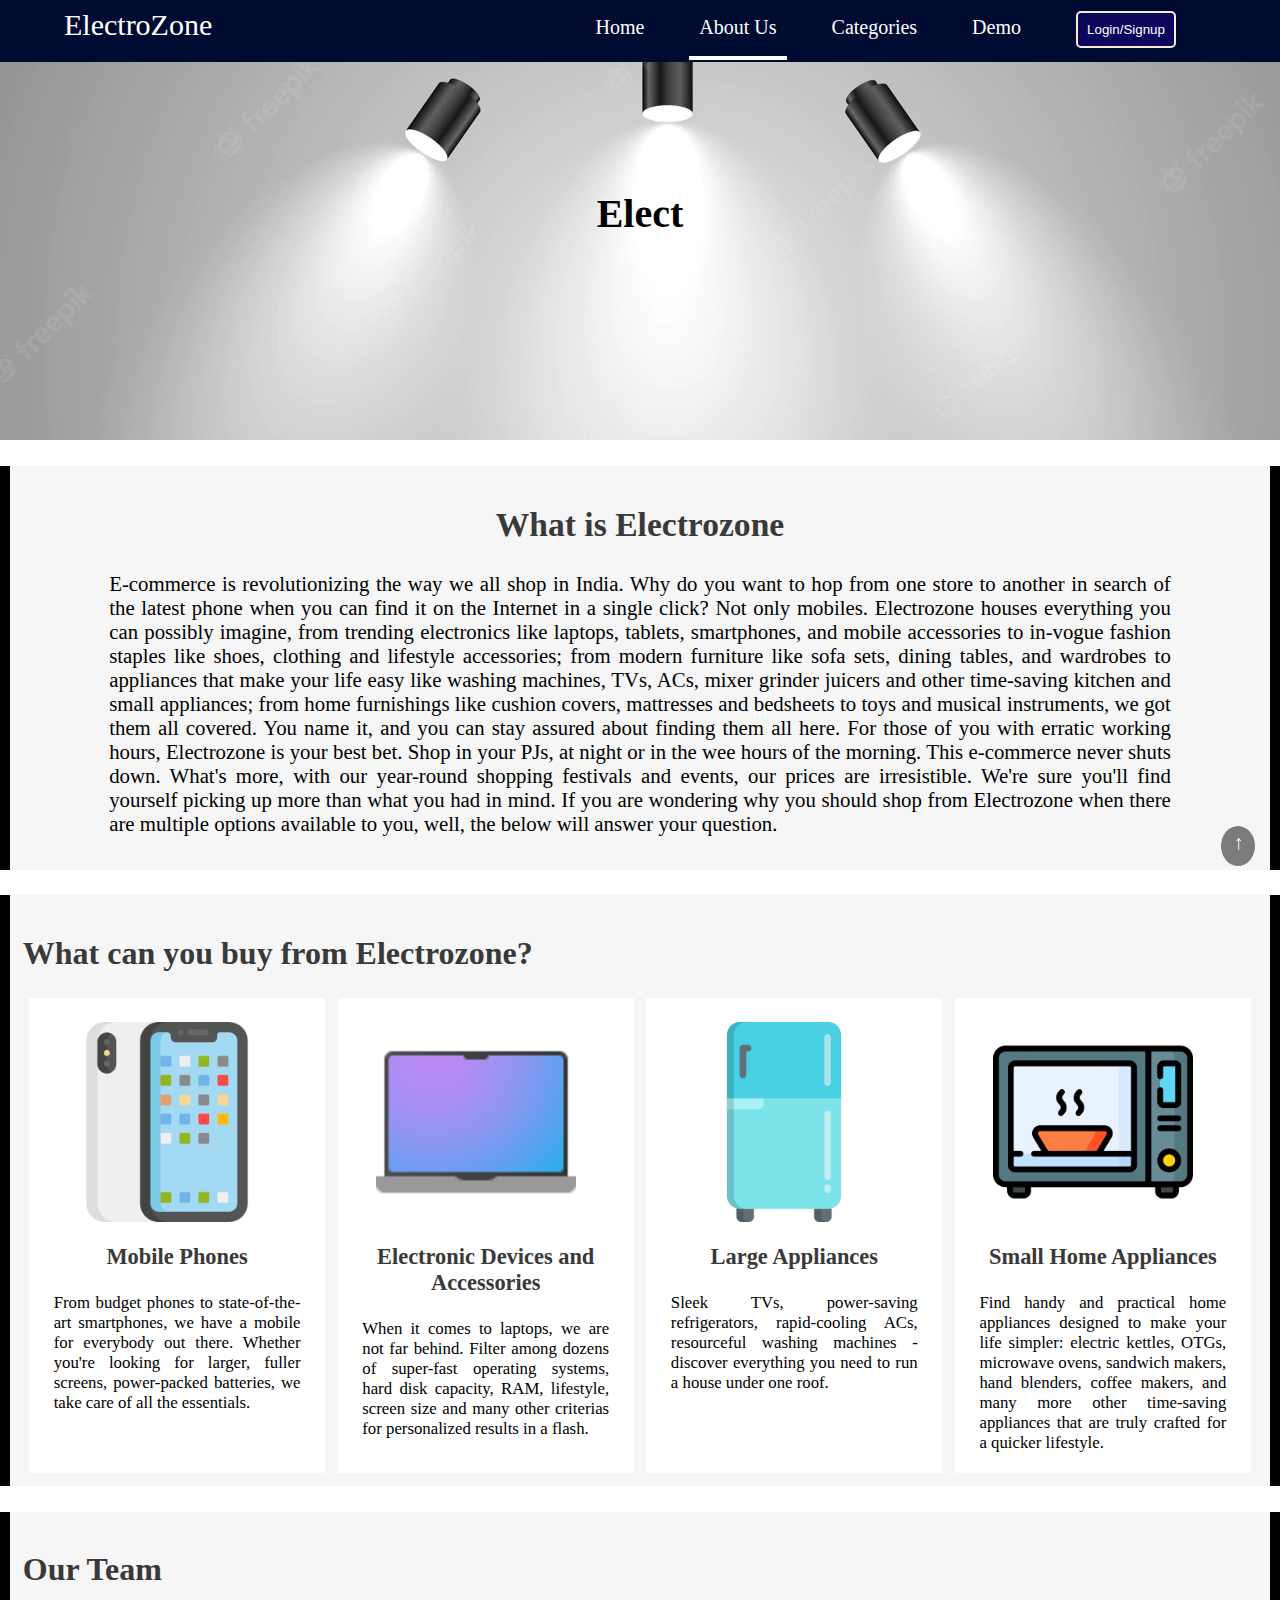
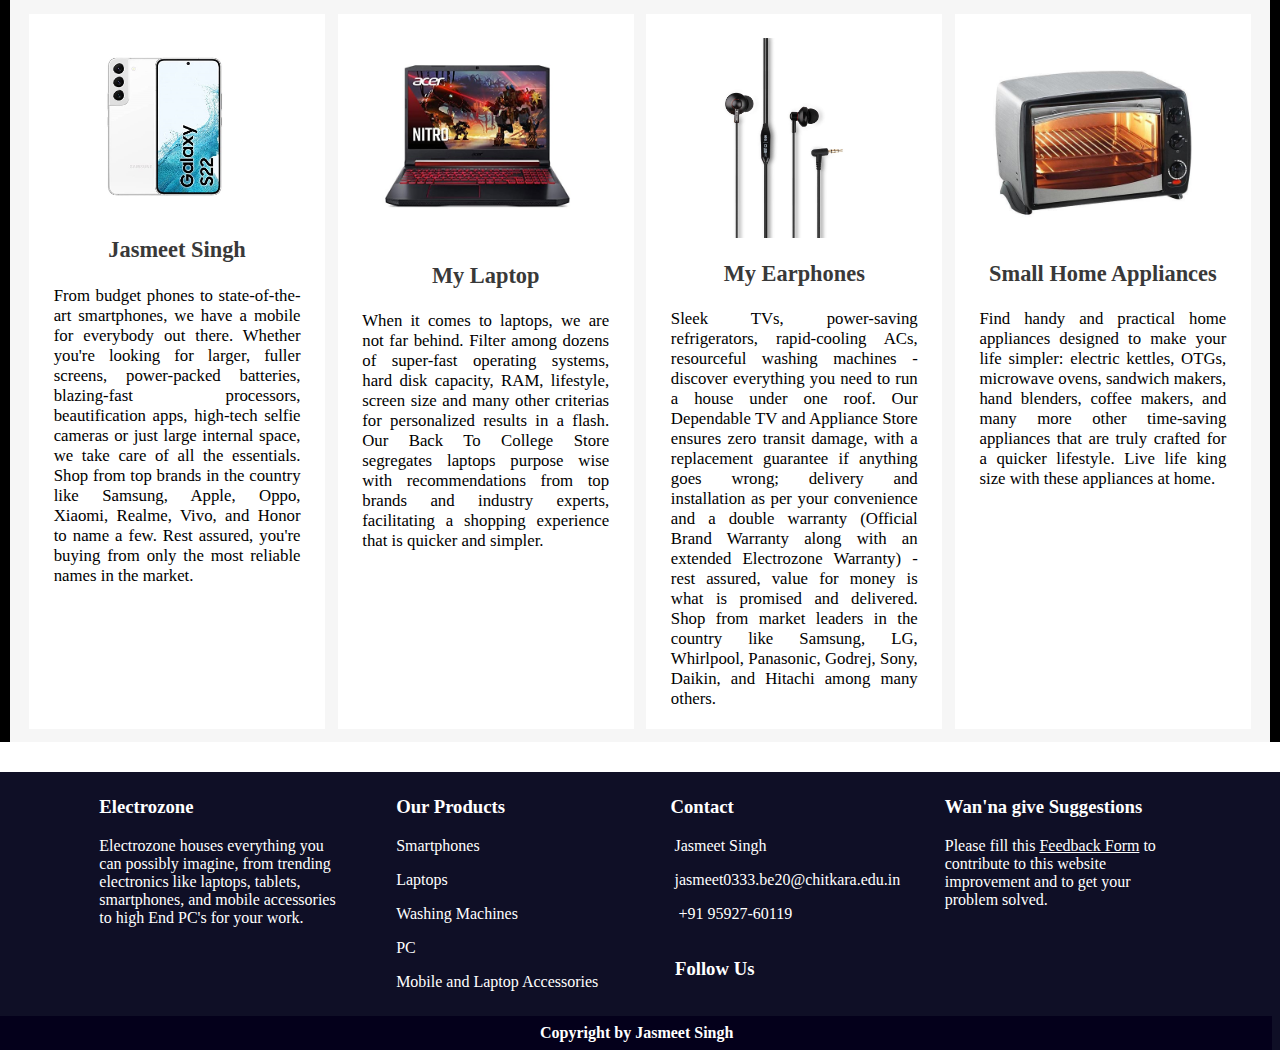
<file: about_us.html>
<!DOCTYPE html>
<html lang="en">

<head>
    <meta charset="UTF-8">
    <meta http-equiv="X-UA-Compatible" content="IE=edge">
    <meta name="viewport" content="width=device-width, initial-scale=1.0">
    <meta name="author" content="Jasmeet Singh">
    <link rel="icon" type="image/x-icon" href="./photos/icon.jpg">
    <title>Electrozone-About Us</title>
    <link rel="stylesheet" href="./styles/about_us.css">
    <link rel="stylesheet" href="https://cdnjs.cloudflare.com/ajax/libs/font-awesome/6.1.2/css/all.min.css"
        integrity="sha512-1sCRPdkRXhBV2PBLUdRb4tMg1w2YPf37qatUFeS7zlBy7jJI8Lf4VHwWfZZfpXtYSLy85pkm9GaYVYMfw5BC1A=="
        crossorigin="anonymous" referrerpolicy="no-referrer" />
</head>

<body>
    <div id="navbar">
        <div id="logo">ElectroZone</div>
        <div id="nav_menu">
            <a href="./index.html">
                <div>Home</div>
            </a>
            <a href="./about_us.html">
                <div id="select_nav">About Us</div>
            </a>
            <a href="./main_category_page.html">
                <div>Categories</div>
            </a>
            <a href="./demo_page.html">
                <div>Demo</div>
            </a>
            <div id="loginbtn"><a href="./login_page.html"><button id="lo_sig">Login/Signup</button></a></div>
        </div>
    </div>
    <div id="xtra">Lorem</div>

    <div id="menu">
        <!--animation text-->
        <div id="animation">
            <div id="big_img"></div>
            <div id="outer">
                <div class="word"></div>

            </div>

        </div>


        <div class="sections">
            <h2 id="upper_heading">What is Electrozone</h2>
            <p id="upper_text">E-commerce is revolutionizing the way we all shop in India. Why do you want to hop from
                one store to another in search of the latest phone when you can find it on the Internet in a single
                click? Not only mobiles. Electrozone houses everything you can possibly imagine, from trending
                electronics like laptops, tablets, smartphones, and mobile accessories to in-vogue fashion staples like
                shoes, clothing and lifestyle accessories; from modern furniture like sofa sets, dining tables, and
                wardrobes to appliances that make your life easy like washing machines, TVs, ACs, mixer grinder juicers
                and other time-saving kitchen and small appliances; from home furnishings like cushion covers,
                mattresses and bedsheets to toys and musical instruments, we got them all covered. You name it, and you
                can stay assured about finding them all here. For those of you with erratic working hours, Electrozone
                is your best bet. Shop in your PJs, at night or in the wee hours of the morning. This e-commerce never
                shuts down.

                What's more, with our year-round shopping festivals and events, our prices are irresistible. We're sure
                you'll find yourself picking up more than what you had in mind. If you are wondering why you should shop
                from Electrozone when there are multiple options available to you, well, the below will answer your
                question.</p>
        </div>
        <div class="sections">
            <h2>What can you buy from Electrozone?</h2>
            <div id="diff_outer">

                <div class="diff_type_au">
                    <div class="image">
                        <img src="./photos/iphone.png" alt="">

                    </div>

                    <h3>Mobile Phones</h3>
                    <p>From budget phones to state-of-the-art smartphones, we have a mobile for everybody out there.
                        Whether
                        you're looking for larger, fuller screens, power-packed batteries, we take care of all
                        the
                        essentials.
                    </p>
                </div>

                <div class="diff_type_au">
                    <div class="image">

                        <img src="./photos/mac-book-pro-m1.png"/>
                    </div>
                    <h3>Electronic Devices and Accessories</h3>
                    <p>When it comes to laptops, we are not far behind. Filter among dozens of super-fast operating
                        systems,
                        hard disk capacity, RAM, lifestyle, screen size and many other criterias for personalized
                        results in
                        a flash. 
                    </p>


                </div>
                <div class="diff_type_au">
                    <div class="image">
                        <img src="./photos/fridge.png"/>

                    </div>
                    <h3>Large Appliances</h3>
                    <p>Sleek TVs, power-saving refrigerators, rapid-cooling ACs, resourceful washing machines - discover
                        everything you need to run a house under one roof. 
                    </p>


                </div>
                <div class="diff_type_au">
                    <div class="image">
                        <img src="./photos/oven.png" alt="">
                    </div>
                    <h3>Small Home Appliances</h3>
                    <p>Find handy and practical home appliances designed to make your life simpler: electric kettles,
                        OTGs,
                        microwave ovens, sandwich makers, hand blenders, coffee makers, and many more other time-saving
                        appliances that are truly crafted for a quicker lifestyle. </p>

                </div>
            </div>
        </div>
        <div class="sections">
            <h2>Our Team</h2>
            <div id="diff_outer">

                <div class="diff_type_au">
                    <div class="image">
                        <img src="./photos/phone.jpg" alt="">

                    </div>

                    <h3>Jasmeet Singh</h3>
                    <p>From budget phones to state-of-the-art smartphones, we have a mobile for everybody out there.
                        Whether
                        you're looking for larger, fuller screens, power-packed batteries, blazing-fast processors,
                        beautification apps, high-tech selfie cameras or just large internal space, we take care of all
                        the
                        essentials. Shop from top brands in the country like Samsung, Apple, Oppo, Xiaomi, Realme, Vivo,
                        and
                        Honor to name a few. Rest assured, you're buying from only the most reliable names in the
                        market.
                    </p>
                </div>

                <div class="diff_type_au">
                    <div class="image">

                        <img src="./photos/main_category/gaming_laptop.jpg" alt="">
                    </div>
                    <h3>My Laptop</h3>
                    <p>When it comes to laptops, we are not far behind. Filter among dozens of super-fast operating
                        systems,
                        hard disk capacity, RAM, lifestyle, screen size and many other criterias for personalized
                        results in
                        a flash. Our Back To College Store
                        segregates laptops purpose wise with recommendations from top brands and industry experts,
                        facilitating a shopping
                        experience that is quicker and simpler.

                        
                    </p>


                </div>
                <div class="diff_type_au">
                    <div class="image">
                        <img src="./photos/earphones.jpg" alt="">

                    </div>
                    <h3>My Earphones</h3>
                    <p>Sleek TVs, power-saving refrigerators, rapid-cooling ACs, resourceful washing machines - discover
                        everything you need to run a house under one roof. Our Dependable TV and Appliance Store ensures
                        zero transit damage, with a replacement guarantee if anything goes wrong; delivery and
                        installation
                        as per your convenience and a double warranty (Official Brand Warranty along with an extended
                        Electrozone Warranty) - rest assured, value for money is what is promised and delivered. Shop
                        from
                        market leaders in the country like Samsung, LG, Whirlpool, Panasonic, Godrej, Sony,
                        Daikin, and Hitachi among many others.</p>


                </div>
                <div class="diff_type_au">
                    <div class="image">
                        <img src="./photos/main_category/oven.jpg" alt="">
                    </div>
                    <h3>Small Home Appliances</h3>
                    <p>Find handy and practical home appliances designed to make your life simpler: electric kettles,
                        OTGs,
                        microwave ovens, sandwich makers, hand blenders, coffee makers, and many more other time-saving
                        appliances that are truly crafted for a quicker lifestyle. Live life king size with these
                        appliances
                        at home.</p>

                </div>
            </div>
        </div>
    </div>


    <div id="btt"><a href="#xtra" title="Back to Top">&#8593</a></div>
    <div id="footer">
        <div id="ab_us">
            <h3>Electrozone</h3>
            <p>Electrozone houses everything you can possibly imagine, from trending
                electronics like laptops, tablets, smartphones, and mobile accessories to high End PC's for your work.
            </p>
        </div>
        <div id="products">
            <h3>Our Products</h3>
            <p>Smartphones</p>
            <p>Laptops</p>
            <p>Washing Machines</p>
            <p>PC</p>
            <p>Mobile and Laptop Accessories</p>

        </div>
        <div id="contact_us">
            <h3 id="contact">Contact</h3>
            <p><i class="fa-solid fa-image-portrait fa-lg">&nbsp;</i>Jasmeet Singh</p>
            <p><i class="fa-solid fa-envelope fa-lg">&nbsp;</i>jasmeet0333.be20@chitkara.edu.in</p>
            <p><i class="fa-solid fa-phone fa-lg">&nbsp;</i> +91 95927-60119</p>
            <div id="follow">
                <h3>Follow Us</h3>
                <a href="https://www.instagram.com/jasmeet_s_taneja/" target="_blank"><i class="fa-brands fa-instagram fa-2xl"></i></a>
                <a href="https://www.facebook.com/profile.php?id=100029370354350" target="_blank"><i class="fa-brands fa-square-facebook fa-2xl"></i></a>
                <a><i class="fa-brands fa-square-google-plus fa-2xl"></i></a>
                <a href="https://www.linkedin.com/in/jasmeet-singh-85860a220/" target="_blank"><i class="fa-brands fa-linkedin fa-2xl"></i></a>
                <i class="fa-brands fa-square-twitter fa-2xl"></i>
                <a href="https://github.com/Jasmeet-st1" target="_blank"><i class="fa-brands fa-square-github fa-2xl"></i></a>
    
            </div>
        </div>
        <div id="feedback">
            <h3>Wan'na give Suggestions</h3>
            <p>Please fill this <a href="./feedback_form.html">Feedback Form</a> to contribute to this website improvement and to get your problem solved.</p>
        </div>
        <div id="cr">
            <h4><i class="fa-solid fa-copyright">&nbsp;</i>Copyright by Jasmeet Singh</h4>
        </div>
    </div>
</body>
<script src="https://cdnjs.cloudflare.com/ajax/libs/jquery/3.5.1/jquery.min.js"></script>
<script src="./scripts/about_us.js"></script>

</html>
</file>
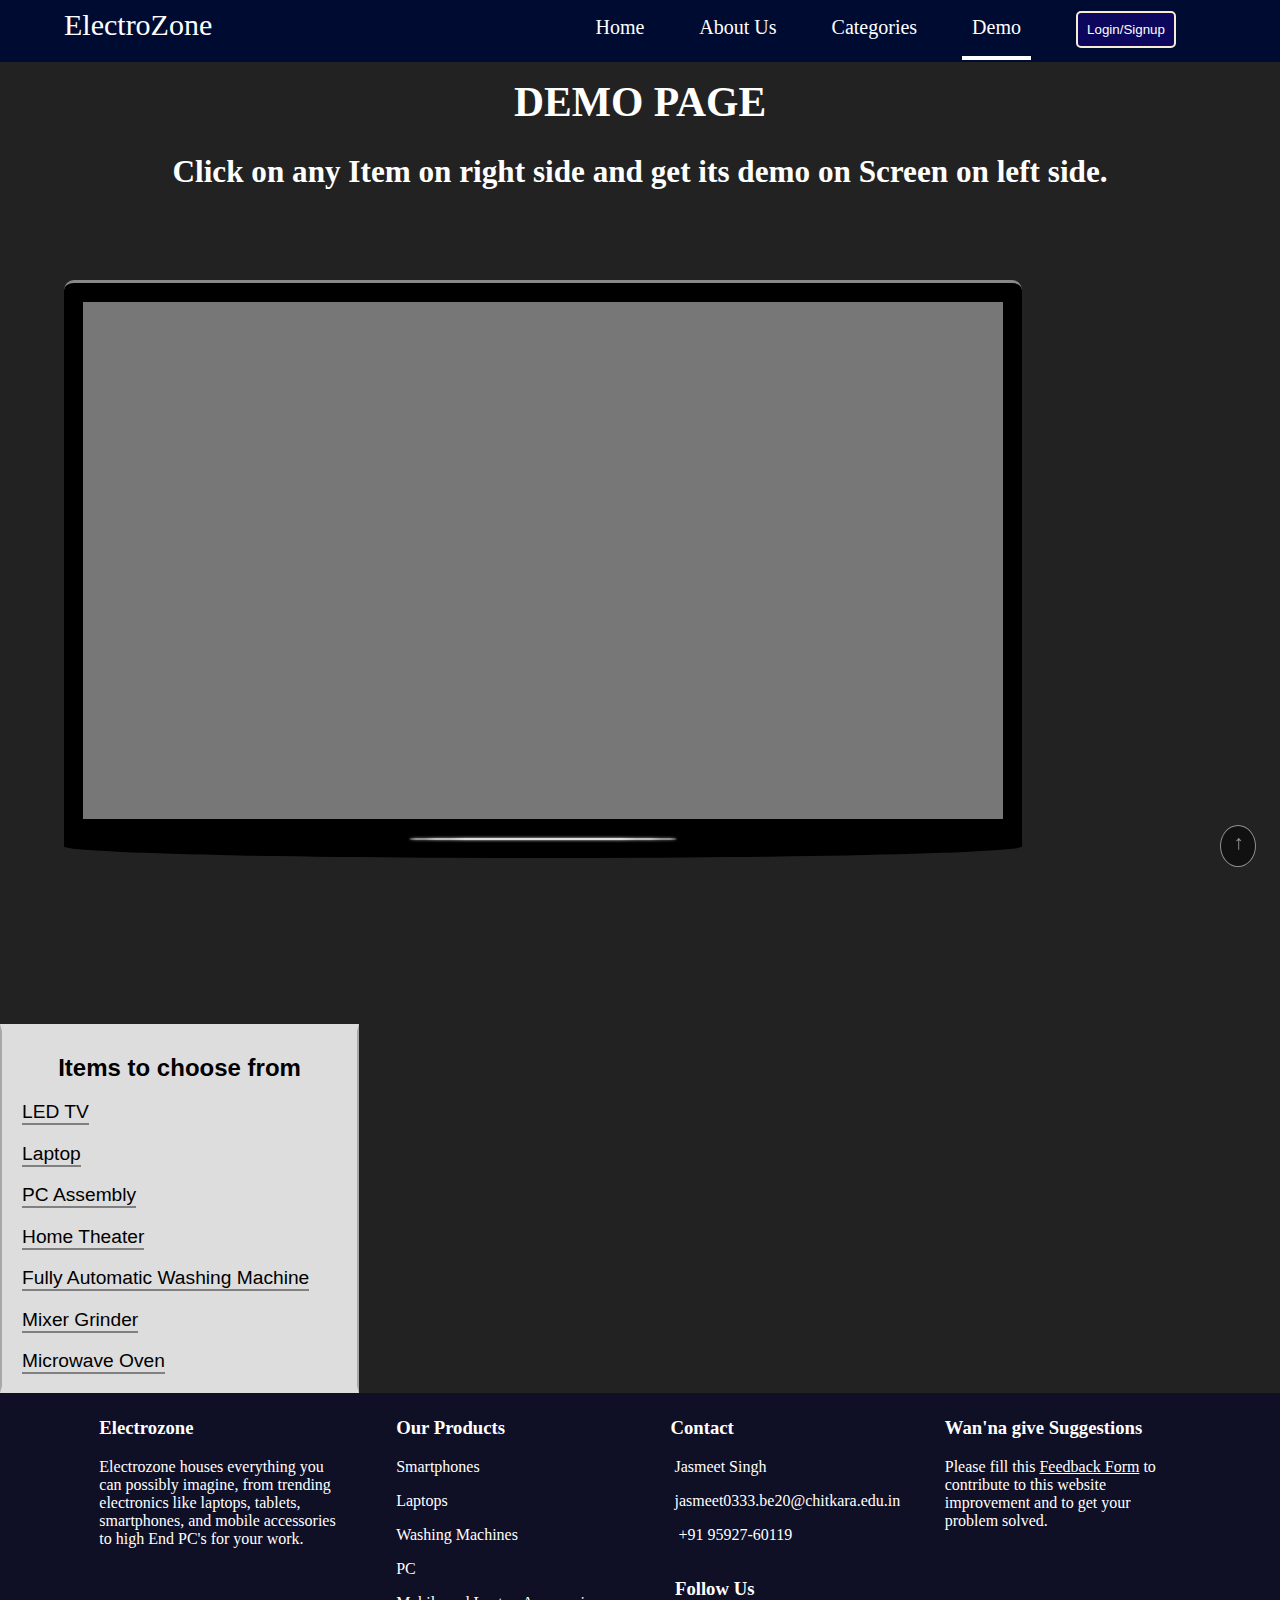
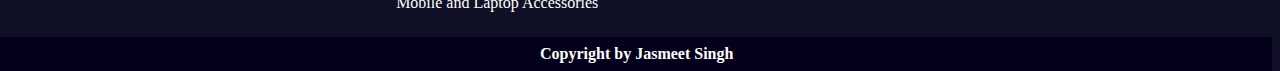
<file: demo_page.html>
<!doctype HTML>
<html>

<head>
    <link rel="icon" type="image/x-icon" href="./photos/icon.jpg">
    <meta name="author" content="Jasmeet Singh">
    <title>Electrozone-Demo page</title>
    <link rel="stylesheet" href="./styles/demo.css">
    <link rel="stylesheet" href="https://cdnjs.cloudflare.com/ajax/libs/font-awesome/6.1.2/css/all.min.css" integrity="sha512-1sCRPdkRXhBV2PBLUdRb4tMg1w2YPf37qatUFeS7zlBy7jJI8Lf4VHwWfZZfpXtYSLy85pkm9GaYVYMfw5BC1A==" crossorigin="anonymous" referrerpolicy="no-referrer" />
</head>

<body>

    <div id="navbar">
        <div id="logo">ElectroZone</div>
        <div id="nav_menu">
            <a href="./index.html"><div>Home</div></a>
            <a href="./about_us.html"><div>About Us</div></a>
            <a href="./main_category_page.html"><div>Categories</div></a>
            <a href="./demo_page.html"><div id="select_nav">Demo</div></a>
            <div id="loginbtn"><a href="./login_page.html"><button id="lo_sig">Login/Signup</button></a></div>
        </div>
    </div>
    <div id="xtra">Lorem</div>

    <div id="container">
        <div id="heading">
            <h1>DEMO PAGE</h1>
            <h2>Click on any Item on right side and get its demo on Screen on left side.</h2>
        </div>
        <div id="monitor">
            <div id="monitorscreen">
                <iframe width="900" height="506" src="https://www.youtube.com/embed/sCVqAIJLcyM" title="2022 OLED: Official Introduction | Samsung" frameborder="0" allow="accelerometer; autoplay; clipboard-write; encrypted-media; gyroscope; picture-in-picture" allowfullscreen></iframe>
                <iframe width="900" height="506" src="https://www.youtube.com/embed/2celvcLuX3s" title="HP Spectre x360 16-inch Laptop Product Video | HP Spectre x360 | HP" frameborder="0" allow="accelerometer; autoplay; clipboard-write; encrypted-media; gyroscope; picture-in-picture" allowfullscreen></iframe>
                <iframe width="900" height="506" src="https://www.youtube.com/embed/Tjb_2DQyPtM" title="Basics of Gaming PC Build | 2022" frameborder="0" allow="accelerometer; autoplay; clipboard-write; encrypted-media; gyroscope; picture-in-picture" allowfullscreen></iframe>
                <iframe width="900" height="506" src="https://www.youtube.com/embed/L6692pOlo0c" title="Dolby ATMOS Home theatre with BOSE speakers" frameborder="0" allow="accelerometer; autoplay; clipboard-write; encrypted-media; gyroscope; picture-in-picture" allowfullscreen></iframe>
                <iframe width="900" height="506" src="https://www.youtube.com/embed/rJl6Bt_pSOE" title="Samsung WF8800 Front Loading Washer: AI-powered Smart Dial" frameborder="0" allow="accelerometer; autoplay; clipboard-write; encrypted-media; gyroscope; picture-in-picture" allowfullscreen></iframe>
                <iframe width="900" height="506" src="https://www.youtube.com/embed/0CJ-LZPsCRY" title="Bajaj Ivora & Beryl Mixer Grinders Launch Video" frameborder="0" allow="accelerometer; autoplay; clipboard-write; encrypted-media; gyroscope; picture-in-picture" allowfullscreen></iframe>
                <iframe width="900" height="506" src="https://www.youtube.com/embed/E-gNDbz9Xbs" title="Samsung Microwave Oven: Healthy Steam" frameborder="0" allow="accelerometer; autoplay; clipboard-write; encrypted-media; gyroscope; picture-in-picture" allowfullscreen></iframe>
            </div>
        </div>
        <div id="demo_menu">
            <h2>Items to choose from</h2>
            <li><span class="play">&#9658 </span><p>LED TV</p></li>
            <li><span class="play">&#9658 </span><p>Laptop</p></li>
            <li><span class="play">&#9658 </span><p>PC Assembly</p></li>
            <li><span class="play">&#9658 </span><p>Home Theater</p></li>
            <li><span class="play">&#9658</span><p>Fully Automatic Washing Machine</p></li>
            <li><span class="play">&#9658 </span><p>Mixer Grinder</p></li>
            <li><span class="play">&#9658 </span><p>Microwave Oven</p></li>
        </div>
    </div>

    

    <div id="btt"><a href="#xtra" title="Back to Top">&#8593</a></div>
    <div id="footer">
        <div id="ab_us">
            <h3>Electrozone</h3>
            <p>Electrozone houses everything you can possibly imagine, from trending
                electronics like laptops, tablets, smartphones, and mobile accessories to high End PC's for your work.
            </p>
        </div>
        <div id="products">
            <h3>Our Products</h3>
            <p>Smartphones</p>
            <p>Laptops</p>
            <p>Washing Machines</p>
            <p>PC</p>
            <p>Mobile and Laptop Accessories</p>

        </div>
        <div id="contact_us">
            <h3 id="contact">Contact</h3>
            <p><i class="fa-solid fa-image-portrait fa-lg">&nbsp;</i>Jasmeet Singh</p>
            <p><i class="fa-solid fa-envelope fa-lg">&nbsp;</i>jasmeet0333.be20@chitkara.edu.in</p>
            <p><i class="fa-solid fa-phone fa-lg">&nbsp;</i> +91 95927-60119</p>
            <div id="follow">
                <h3>Follow Us</h3>
                <a href="https://www.instagram.com/jasmeet_s_taneja/" target="_blank"><i class="fa-brands fa-instagram fa-2xl"></i></a>
                <a href="https://www.facebook.com/profile.php?id=100029370354350" target="_blank"><i class="fa-brands fa-square-facebook fa-2xl"></i></a>
                <a><i class="fa-brands fa-square-google-plus fa-2xl"></i></a>
                <a href="https://www.linkedin.com/in/jasmeet-singh-85860a220/" target="_blank"><i class="fa-brands fa-linkedin fa-2xl"></i></a>
                <i class="fa-brands fa-square-twitter fa-2xl"></i>
                <a href="https://github.com/Jasmeet-st1" target="_blank"><i class="fa-brands fa-square-github fa-2xl"></i></a>
    
            </div>
        </div>
        <div id="feedback">
            <h3>Wan'na give Suggestions</h3>
            <p>Please fill this <a href="./feedback_form.html">Feedback Form</a> to contribute to this website improvement and to get your problem solved.</p>
        </div>
        <div id="cr">
            <h4><i class="fa-solid fa-copyright">&nbsp;</i>Copyright by Jasmeet Singh</h4>
        </div>
    </div>
</body>
<script src="https://cdnjs.cloudflare.com/ajax/libs/jquery/3.5.1/jquery.min.js"></script>
<script src="./scripts/demo.js"></script>

</html>
</file>
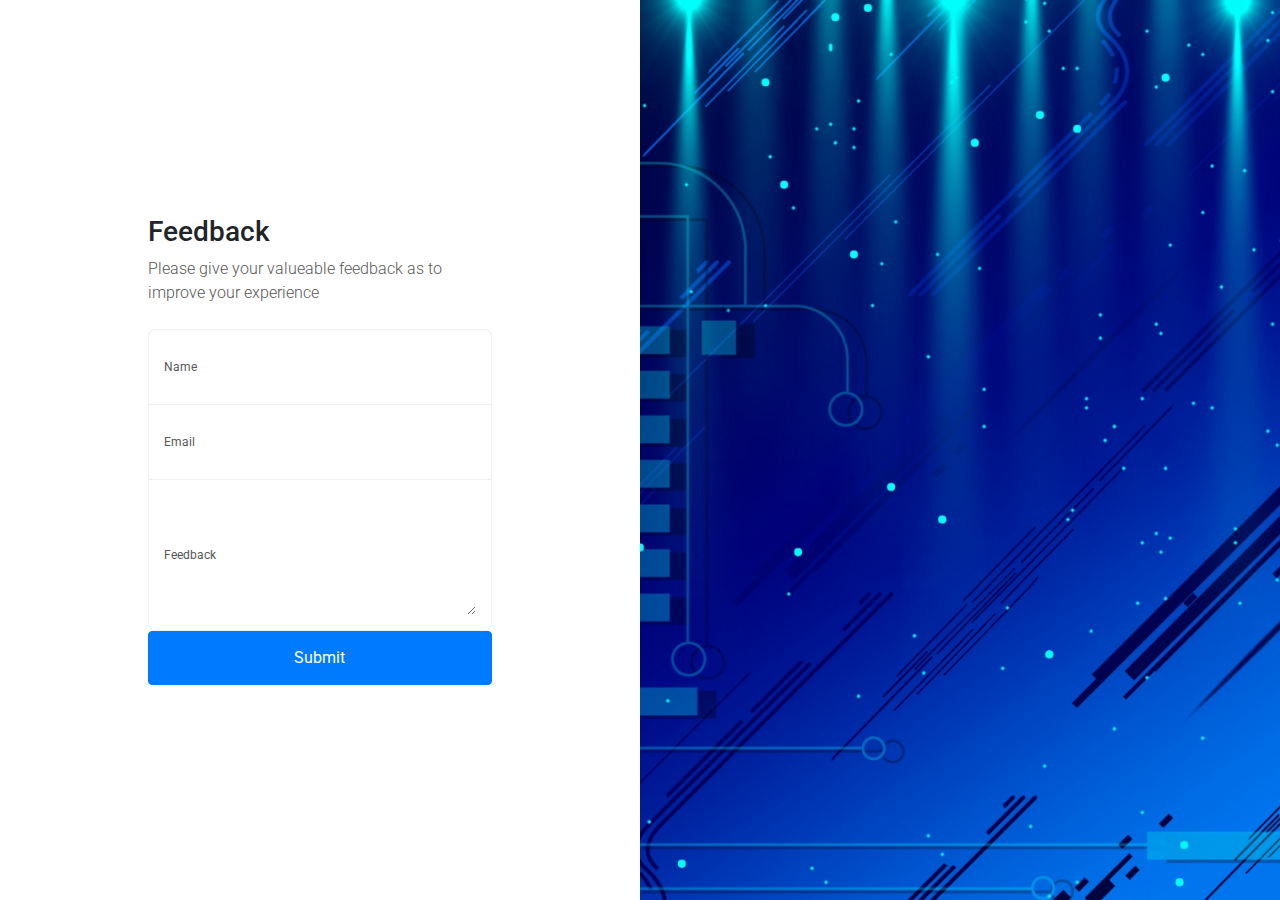
<file: feedback_form.html>
<!doctype html>
<html lang="en">
  <head>
    <!-- Required meta tags -->
    <meta charset="utf-8">
    <meta name="viewport" content="width=device-width, initial-scale=1, shrink-to-fit=no">
    <link href="https://fonts.googleapis.com/css?family=Roboto:300,400&display=swap" rel="stylesheet">

    <link rel="stylesheet" href="fonts/icomoon/style.css">

    <!-- Bootstrap CSS -->
    <link rel="stylesheet" href="styles/login_css/bootstrap.min.css">
    
    <!-- Style -->
    <link rel="stylesheet" href="styles/login_css/signup_style.css">

    <title>Feedback - Electrozone</title>
  </head>
  <body>
  

  <div class="d-lg-flex half">
    <div class="bg order-1 order-md-2" style="background-image: url('photos/bg_2.jpg');"></div>
    <div class="contents order-2 order-md-1">

      <div class="container">
        <div class="row align-items-center justify-content-center">
          <div class="col-md-7">
            <div class="mb-4">
              <h3>Feedback</h3>
              <p class="mb-4">Please give your valueable feedback as to improve your experience</p>
            </div>
            <form action="#" method="post">
              <div class="form-group first">
                <label for="name">Name</label>
                <input type="text" class="form-control" id="name">

              </div>
              <div class="form-group">
                <label for="email">Email</label>
                <input type="email" class="form-control" id="email">

              </div>
              <div class="form-group textar last">
                <label for="feedback">Feedback</label>
                <textarea name="" id="" cols="40" rows="4" style="border: none;" class="form-control" form="feedback"></textarea>

              </div>

              
            </form>
            <input type="submit" value="Submit" class="btn btn-block btn-primary" onclick="location.href='index.html'">
          </div>
        </div>
      </div>
    </div>

    
  </div>
    
    

  <script src="scripts/popper.min.js"></script>
  <script src="scripts/jquery-3.3.1.min.js"></script>
  <script src="scripts/bootstrap.min.js"></script>
  <script src="scripts/main.js"></script>
  </body>
</html>
</file>
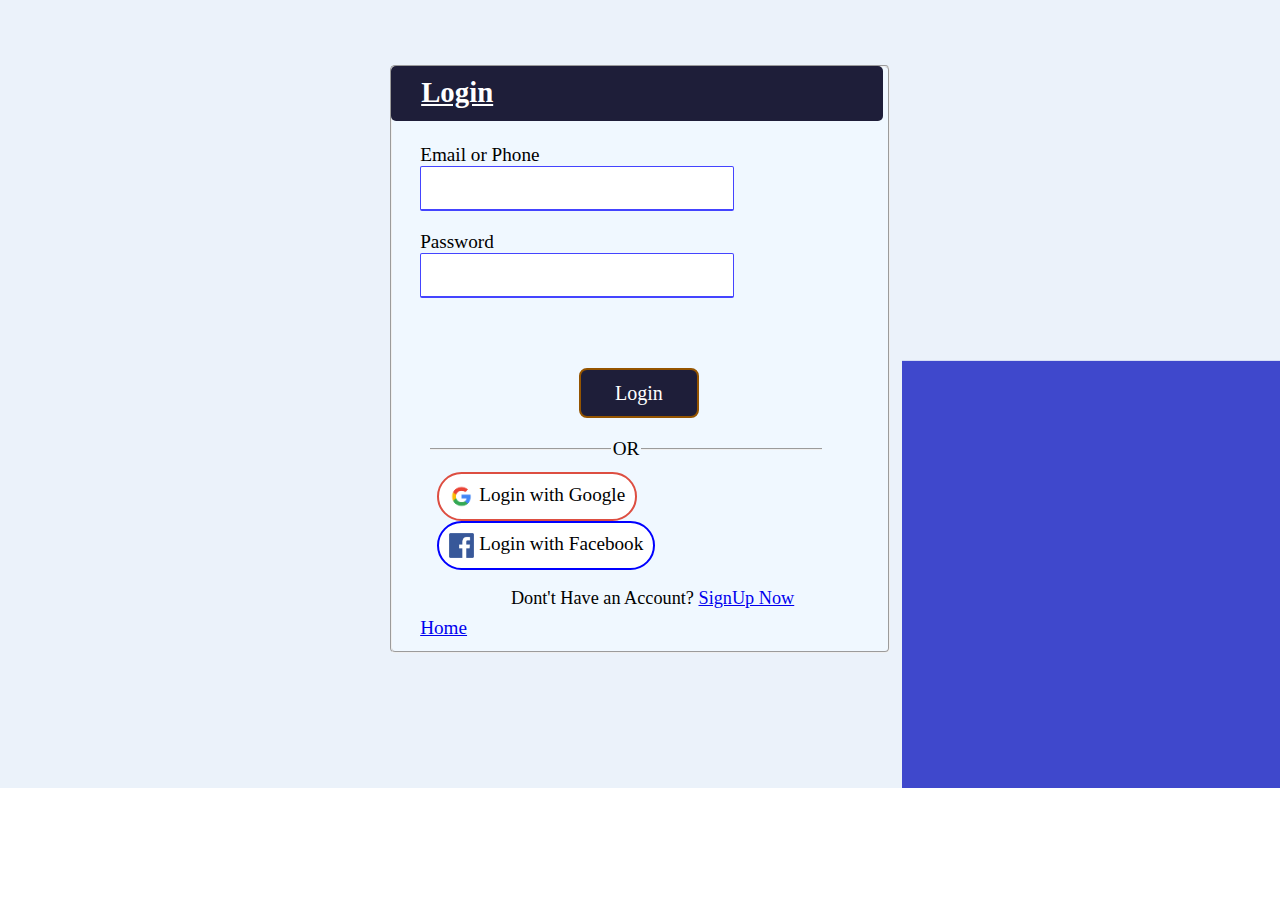
<file: login_page.html>
<!DOCTYPE html>
<html>

<head>
    <link rel="icon" type="image/x-icon" href="./photos/icon.jpg">
    <title>Login</title>
    <meta name="author" content="Jasmeet Singh">
    <link rel="stylesheet" type="text/css" href="./styles/lo_si_form.css">

</head>

<body>

    <fieldset id="out_f">
        <div id="heading"><h2>Login</h2></div>

        <form>
            <div> <label for="email">Email or Phone</label>
                <input type='email' name='email' id="email" class="inp_dec">
            </div>
            <div> <label for="passw">Password</label>
                <input type='password' name='password' id="passw" class="inp_dec">
            </div>

            <button type='button' id="sub_btn_login">Login</button>

            <fieldset id="orfi"><legend>OR</legend></fieldset>

            <div class="login_sm" id="google">
                <img src="./photos/google.png" height="25px" width="25px">
                Login with Google
            </div>
            <div class="login_sm" id="fb">
                <img src="./photos/fb.png" height="25px" width="25px">
                Login with Facebook
            </div>

            <p style="font-size: 0.95em;margin-left:20%;">Dont't Have an Account? <a href="signup_page.html">SignUp Now</a></p>
            <a href="./index.html" style="display:block; margin-top:-10px;">Home</a>

        </form>
    </fieldset>
</body>
<script>
    var btn=document.querySelector('#sub_btn_login');
    function abc(){
        // setTimeout(5000);
        alert("Login Successfull");
        location.href="./index.html";
    }
    btn.addEventListener('click',function(){
        setTimeout(abc,500);
        // location.href="./index.html";
    })
</script>

</html>
</file>
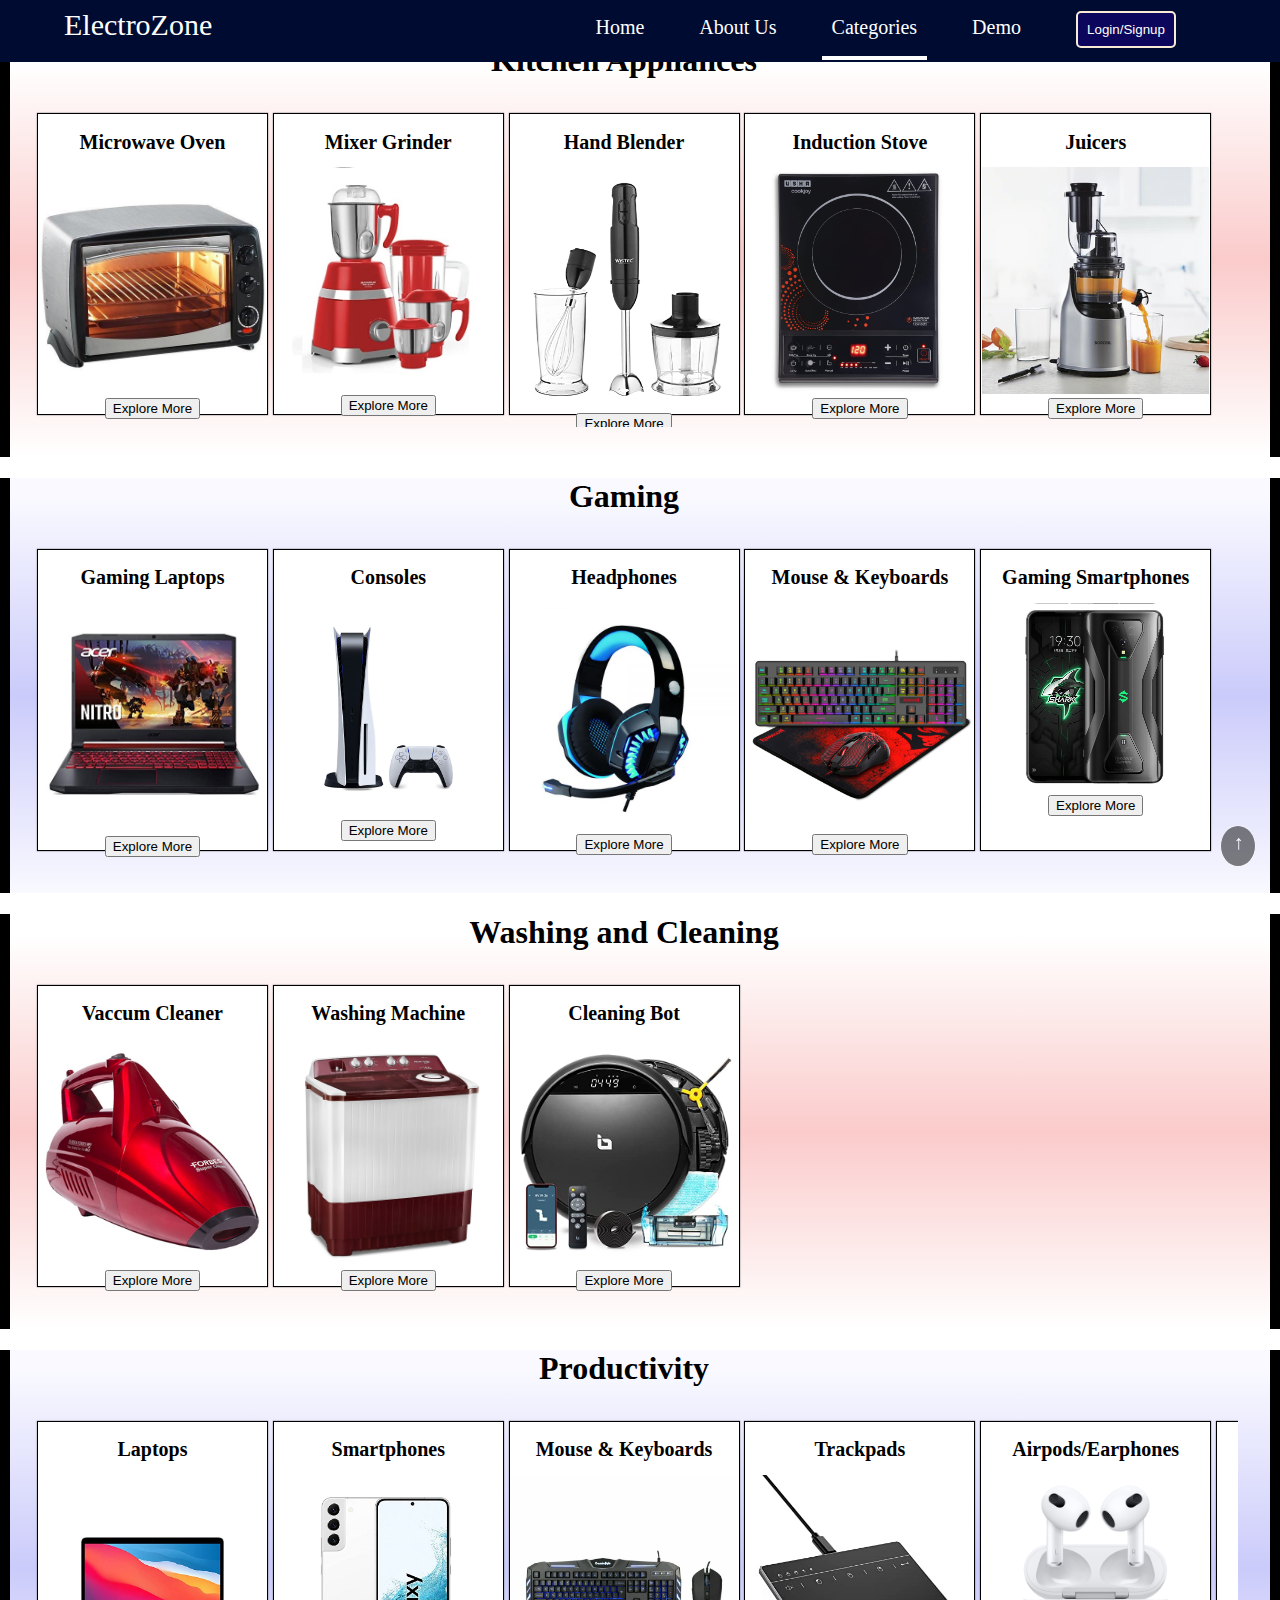
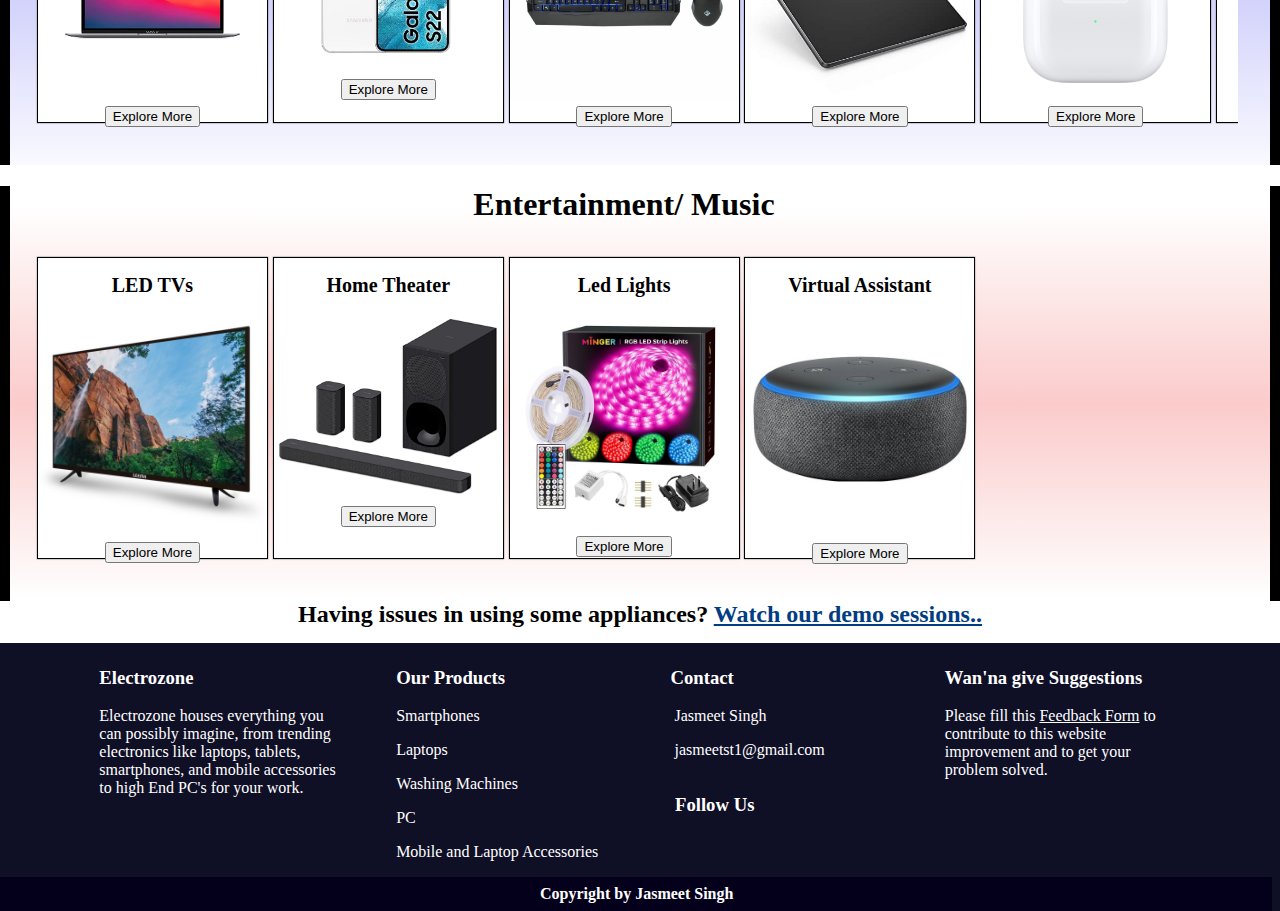
<file: main_category_page.html>
<!DOCTYPE html>
<html>

<head>
    <meta charset="utf-8">
    <meta http-equiv="X-UA-Compatible" content="IE=edge">
    <title>Electrozone - Categories</title>
    <meta name="author" content="Jasmeet Singh">
    <link rel="icon" type="image/x-icon" href="./photos/icon.jpg">
    <meta name="description" content="">
    <meta name="viewport" content="width=device-width, initial-scale=1">
    <link rel="stylesheet" href="./styles/main_page.css">
    <link rel="stylesheet" href="https://cdnjs.cloudflare.com/ajax/libs/font-awesome/6.1.2/css/all.min.css" integrity="sha512-1sCRPdkRXhBV2PBLUdRb4tMg1w2YPf37qatUFeS7zlBy7jJI8Lf4VHwWfZZfpXtYSLy85pkm9GaYVYMfw5BC1A==" crossorigin="anonymous" referrerpolicy="no-referrer" />
    
</head>

<body>
    <div id="navbar">
        <div id="logo" onclick="location.href='index.html'"><i class="fa-solid fa-plug-circle-bolt"></i>ElectroZone</div>
        <div id="nav_menu">
            <a href="./index.html"><div>Home</div></a>
            <a href="./about_us.html"><div>About Us</div></a>
            <a href="./main_category_page.html"><div id="select_nav">Categories</div></a>
            <a href="./demo_page.html"><div>Demo</div></a>
            <div id="loginbtn"><a href="./login_page.html"><button id="lo_sig">Login/Signup</button></a></div>
        </div>
    </div>
    <!-- <div id="xtra">Lorem</div> -->
    <div class="search-bar">
        <div class="innersearch">
            <input type="text" name="" id="search" placeholder="Search for 1000+ items...">
            <label for="search"><i class="fa-solid fa-magnifying-glass"></i></label>
        </div>
    </div>
    <div id="menu">
        <!-- <h1>Here are Different Categories that you can choose from...</h1> -->
        <div class="main_upper_cat">
            <h1>Kitchen Appliances</h1>
            <div class="main_cat_div">
                <div class="diff_cat">
                    <h2>Microwave Oven</h2>
                    <img src="./photos/main_category/oven.jpg">
                    <button class="shop_btn" onclick="location.href='single_category_page.html'">Explore More</button>
                </div>
                <div class="diff_cat">
                    <h2>Mixer Grinder</h2>
                    <img src="./photos/main_category/mixer.jpg">
                    <button class="shop_btn" onclick="location.href='single_category_page.html'">Explore More</button>
                </div>
                <div class="diff_cat">
                    <h2>Hand Blender</h2>
                    <img src="./photos/main_category/hand_blender.jpg">
                    <button class="shop_btn" onclick="location.href='single_category_page.html'">Explore More</button>
                </div>
                <div class="diff_cat">
                    <h2>Induction Stove</h2>
                    <img src="./photos/main_category/induction.jpg">
                    <button class="shop_btn" onclick="location.href='single_category_page.html'">Explore More</button>
                </div>
                <div class="diff_cat">
                    <h2>Juicers</h2>
                    <img src="./photos/main_category/juicer.jpg">
                    <button class="shop_btn" onclick="location.href='single_category_page.html'">Explore More</button>
                </div>
            </div>
        </div>
        <div class="main_upper_cat">
            <h1>Gaming</h1>
            <div class="main_cat_div">
                <div class="diff_cat">
                    <h2>Gaming Laptops</h2>
                    <img src="./photos/main_category/gaming_laptop.jpg">
                    <button class="shop_btn" onclick="location.href='single_category_page.html'">Explore More</button>
                </div>
                <div class="diff_cat">
                    <h2>Consoles</h2>
                    <img src="./photos/main_category/PlayStation5.jpg">
                    <button class="shop_btn" onclick="location.href='single_category_page.html'">Explore More</button>
                </div>
                <div class="diff_cat">
                    <h2>Headphones</h2>
                    <img src="./photos/main_category/game_headphone.jpg">
                    <button class="shop_btn" onclick="location.href='single_category_page.html'">Explore More</button>
                </div>
                <div class="diff_cat">
                    <h2>Mouse & Keyboards</h2>
                    <img src="./photos/main_category/game_m_k.jpg">
                    <button class="shop_btn" onclick="location.href='single_category_page.html'">Explore More</button>
                </div>
                <div class="diff_cat">
                    <h2>Gaming Smartphones</h2>
                    <img src="./photos/main_category/game_phone.jpg">
                    <button class="shop_btn" onclick="location.href='single_category_page.html'">Explore More</button>
                </div>
            </div>
        </div>
        <div class="main_upper_cat">
            <h1>Washing and Cleaning</h1>
            <div class="main_cat_div">
                <div class="diff_cat">
                    <h2>Vaccum Cleaner</h2>
                    <img src="./photos/main_category/vacuum.jpg">
                    <button class="shop_btn" onclick="location.href='single_category_page.html'">Explore More</button>
                </div>
                <div class="diff_cat">
                    <h2>Washing Machine</h2>
                    <img src="./photos/main_category/washing_m.jpg">
                    <button class="shop_btn" onclick="location.href='single_category_page.html'">Explore More</button>
                </div>
                <div class="diff_cat">
                    <h2>Cleaning Bot</h2>
                    <img src="./photos/main_category/cleaning-prowess.jpg">
                    <button class="shop_btn" onclick="location.href='single_category_page.html'">Explore More</button>
                </div>
            </div>
        </div>
        <div class="main_upper_cat">
            <h1>Productivity</h1>
            <div class="main_cat_div">
                <div class="diff_cat">
                    <h2>Laptops</h2>
                    <img src="./photos/main_category/laptop.jpg">
                    <button class="shop_btn" onclick="location.href='single_category_page.html'">Explore More</button>
                </div>
                <div class="diff_cat">
                    <h2>Smartphones</h2>
                    <img src="./photos/phone.jpg">
                    <button class="shop_btn" onclick="location.href='single_category_page.html'">Explore More</button>
                </div>
                <div class="diff_cat">
                    <h2>Mouse & Keyboards</h2>
                    <img src="./photos/main_category/mouse_key.jpg">
                    <button class="shop_btn" onclick="location.href='single_category_page.html'">Explore More</button>
                </div>
                <div class="diff_cat">
                    <h2>Trackpads</h2>
                    <img src="./photos/main_category/trackpad.jpg">
                    <button class="shop_btn" onclick="location.href='single_category_page.html'">Explore More</button>
                </div>
                <div class="diff_cat">
                    <h2>Airpods/Earphones</h2>
                    <img src="./photos/main_category/airpod.jpg">
                    <button class="shop_btn" onclick="location.href='single_category_page.html'">Explore More</button>
                </div>
                <div class="diff_cat">
                    <h2>PCs</h2>
                    <img src="./photos/main_category/CPU.jpg">
                    <button class="shop_btn" onclick="location.href='single_category_page.html'">Explore More</button>
                </div>
                <div class="diff_cat">
                    <h2>Monitors</h2>
                    <img src="./photos/main_category/monitor.jpg">
                    <button class="shop_btn" onclick="location.href='single_category_page.html'">Explore More</button>
                </div>
                <div class="diff_cat">
                    <h2>Smart Watches</h2>
                    <img src="./photos/main_category/Smart-Watch.jpg">
                    <button class="shop_btn" onclick="location.href='single_category_page.html'">Explore More</button>
                </div>
            </div>
        </div>
        <div class="main_upper_cat">
            <h1>Entertainment/ Music</h1>
            <div class="main_cat_div">
                <div class="diff_cat">
                    <h2>LED TVs</h2>
                    <img src="./photos/main_category/led-tv.jpg">
                    <button class="shop_btn" onclick="location.href='single_category_page.html'">Explore More</button>
                </div>
                <div class="diff_cat">
                    <h2>Home Theater</h2>
                    <img src="./photos/main_category/home_theater.jpg">
                    <button class="shop_btn" onclick="location.href='single_category_page.html'">Explore More</button>
                </div>
                <div class="diff_cat">
                    <h2>Led Lights</h2>
                    <img src="./photos/main_category/led_light.jpg">
                    <button class="shop_btn" onclick="location.href='single_category_page.html'">Explore More</button>
                </div>
                <div class="diff_cat">
                    <h2>Virtual Assistant</h2>
                    <img src="./photos/main_category/alexa.jpg">
                    <button class="shop_btn" onclick="location.href='single_category_page.html'">Explore More</button>
                </div>
            </div>
        </div>
        <h2 id="demo">Having issues in using some appliances? <a href="demo_page.html">Watch our demo sessions..</a></h2>
    </div>

    <div id="btt"><a href="#xtra" title="Back to Top">&#8593</a></div>
    <div id="footer">
        <div id="ab_us">
            <h3>Electrozone</h3>
            <p>Electrozone houses everything you can possibly imagine, from trending
                electronics like laptops, tablets, smartphones, and mobile accessories to high End PC's for your work.
            </p>
        </div>
        <div id="products">
            <h3>Our Products</h3>
            <p>Smartphones</p>
            <p>Laptops</p>
            <p>Washing Machines</p>
            <p>PC</p>
            <p>Mobile and Laptop Accessories</p>

        </div>
        <div id="contact_us">
            <h3 id="contact">Contact</h3>
            <p><i class="fa-solid fa-image-portrait fa-lg">&nbsp;</i>Jasmeet Singh</p>
            <p><i class="fa-solid fa-envelope fa-lg">&nbsp;</i>jasmeetst1@gmail.com</p>
            <div id="follow">
                <h3>Follow Us</h3>
                <a class="icon_l" href="https://www.instagram.com/jasmeet_s_taneja/" target="_blank"><i
                        class="fa-brands fa-instagram fa-2xl"></i></a>
                <a class="icon_l" href="https://www.facebook.com/profile.php?id=100029370354350" target="_blank"><i
                        class="fa-brands fa-square-facebook fa-2xl"></i></a>
                <a class="icon_l"><i class="fa-brands fa-square-google-plus fa-2xl"></i></a>
                <a class="icon_l" href="https://www.linkedin.com/in/jasmeet-singh-85860a220/" target="_blank"><i
                        class="fa-brands fa-linkedin fa-2xl"></i></a>
                <a class="icon_l"><i class="fa-brands fa-square-twitter fa-2xl"></i></a>
                <a class="icon_l" href="https://github.com/Jasmeet-st1" target="_blank"><i
                        class="fa-brands fa-square-github fa-2xl"></i></a><br>


            </div>
        </div>
        <div id="feedback">
            <h3>Wan'na give Suggestions</h3>
            <p>Please fill this <a href="./feedback_form.html">Feedback Form</a> to contribute to this website improvement and to get your problem solved.</p>
        </div>
        <div id="cr">
            <h4><i class="fa-solid fa-copyright">&nbsp;</i>Copyright by Jasmeet Singh</h4>
        </div>
    </div>
</body>
</html>
</file>
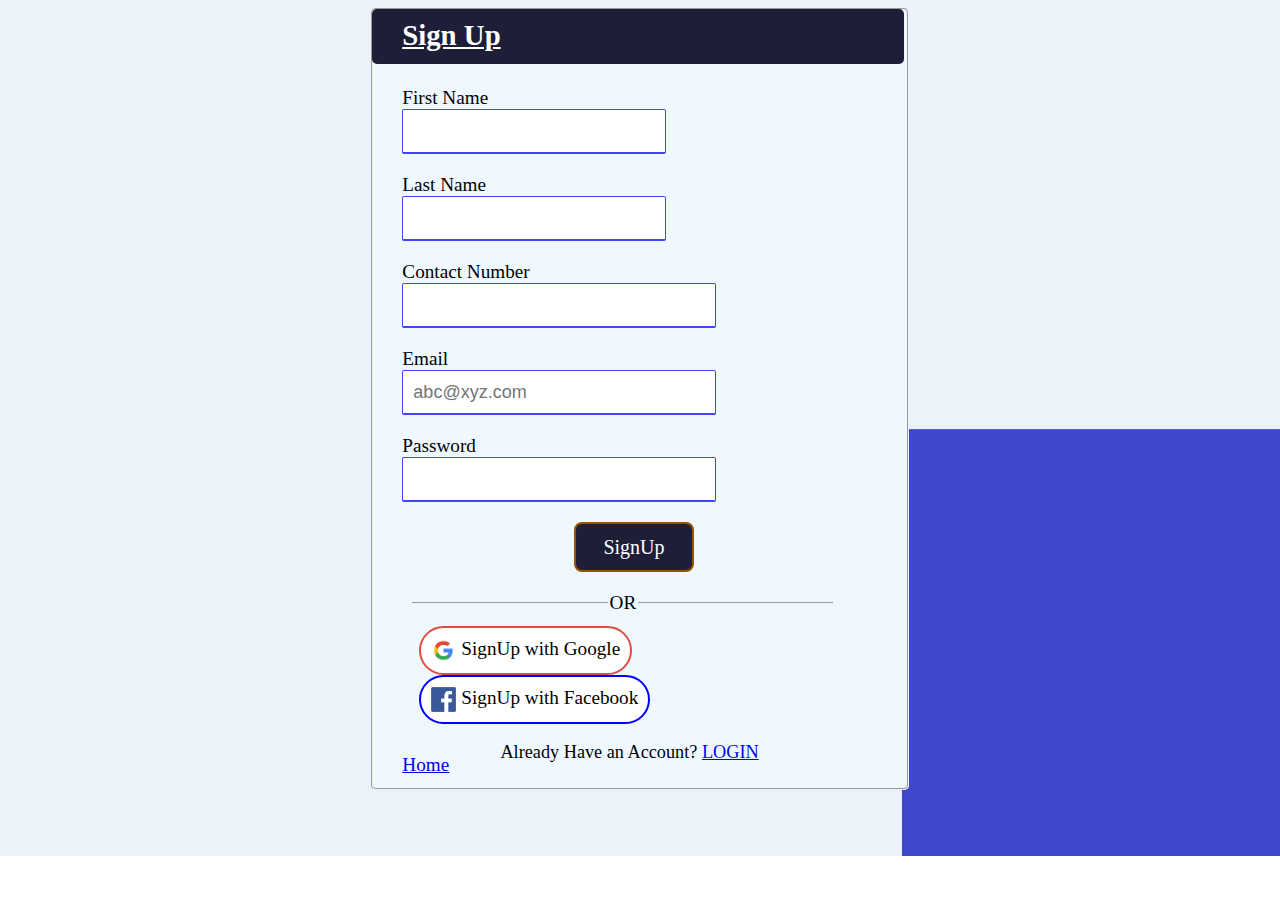
<file: signup_page.html>
<!DOCTYPE html>
<html>

<head>
    <link rel="icon" type="image/x-icon" href="./photos/icon.jpg">

    <title>SignUp page</title>
    <meta name="author" content="Jasmeet Singh">
    <link rel="stylesheet" type="text/css" href="./styles/lo_si_form.css">
    
</head>

<body>

    <fieldset>
        <div id="heading_sig">
            <h2>Sign Up</h2>
        </div>

        <form>

            <div class="flnm"> <label for="fname">First Name</label>
                <input type="text" name='fname' id="fname" class="inp_dec">
            </div>
            <div class="flnm"> <label for="lname">Last Name</label>
                <input type="text" name='lname' id="lname" class="inp_dec">
            </div>
            <div><label for="ph_num">Contact Number</label>
                <input type='number' name='ph_num' id="ph_num" class="inp_dec">
            </div>
            <div> <label for="email">Email</label>
                <input type='email' name='email' id="email" placeholder="abc@xyz.com" class="inp_dec">
            </div>
            <div> <label for="passw">Password</label>
                <input type='text' name='password' id="passw" class="inp_dec">
            </div>



            <button type='button' id="sub_btn">SignUp</button>

            <fieldset id="orfi">
                <legend>OR</legend>
            </fieldset>

            <div class="login_sm" id="google" style="margin-right: 10px;">
                <img src="./photos/google.png" height="25px" width="25px">
                SignUp with Google
            </div>
            <div class="login_sm" id="fb">
                <img src="./photos/fb.png" height="25px" width="25px">
                SignUp with Facebook
            </div>

            <p style="font-size: 0.95em;margin-left:20%;">Already Have an Account? <a href="login_page.html">LOGIN</a>
            </p>
            <a href="./home_page.html" style="display:block; margin-top:-27px;">Home</a>

        </form>
    </fieldset>
</body>
<script>
    var btn=document.querySelector('#sub_btn');
    function abc(){
        // setTimeout(5000);
        alert("Signup Successfull");
        location.href="./home_page.html";
    }
    btn.addEventListener('click',function(){
        setTimeout(abc,500);
        // location.href="./home_page.html";
    })
</script>

</html>
</file>
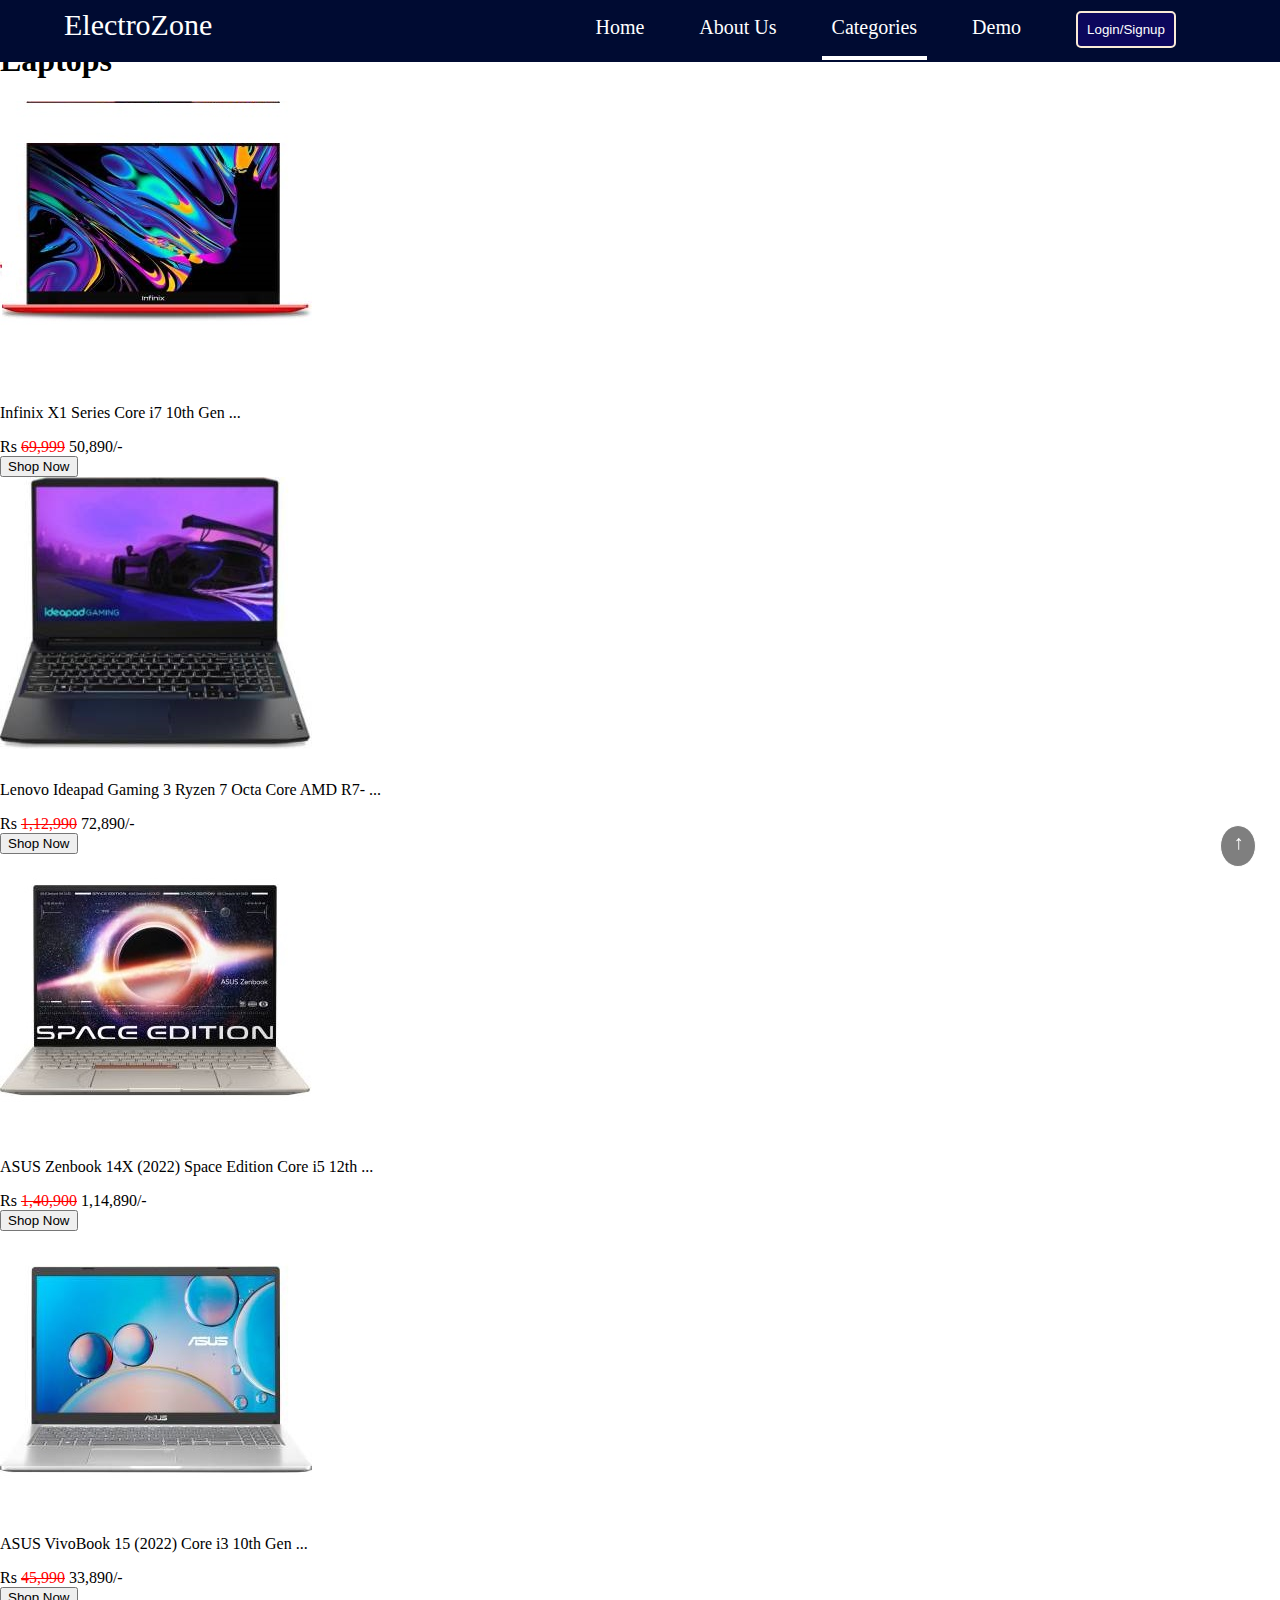
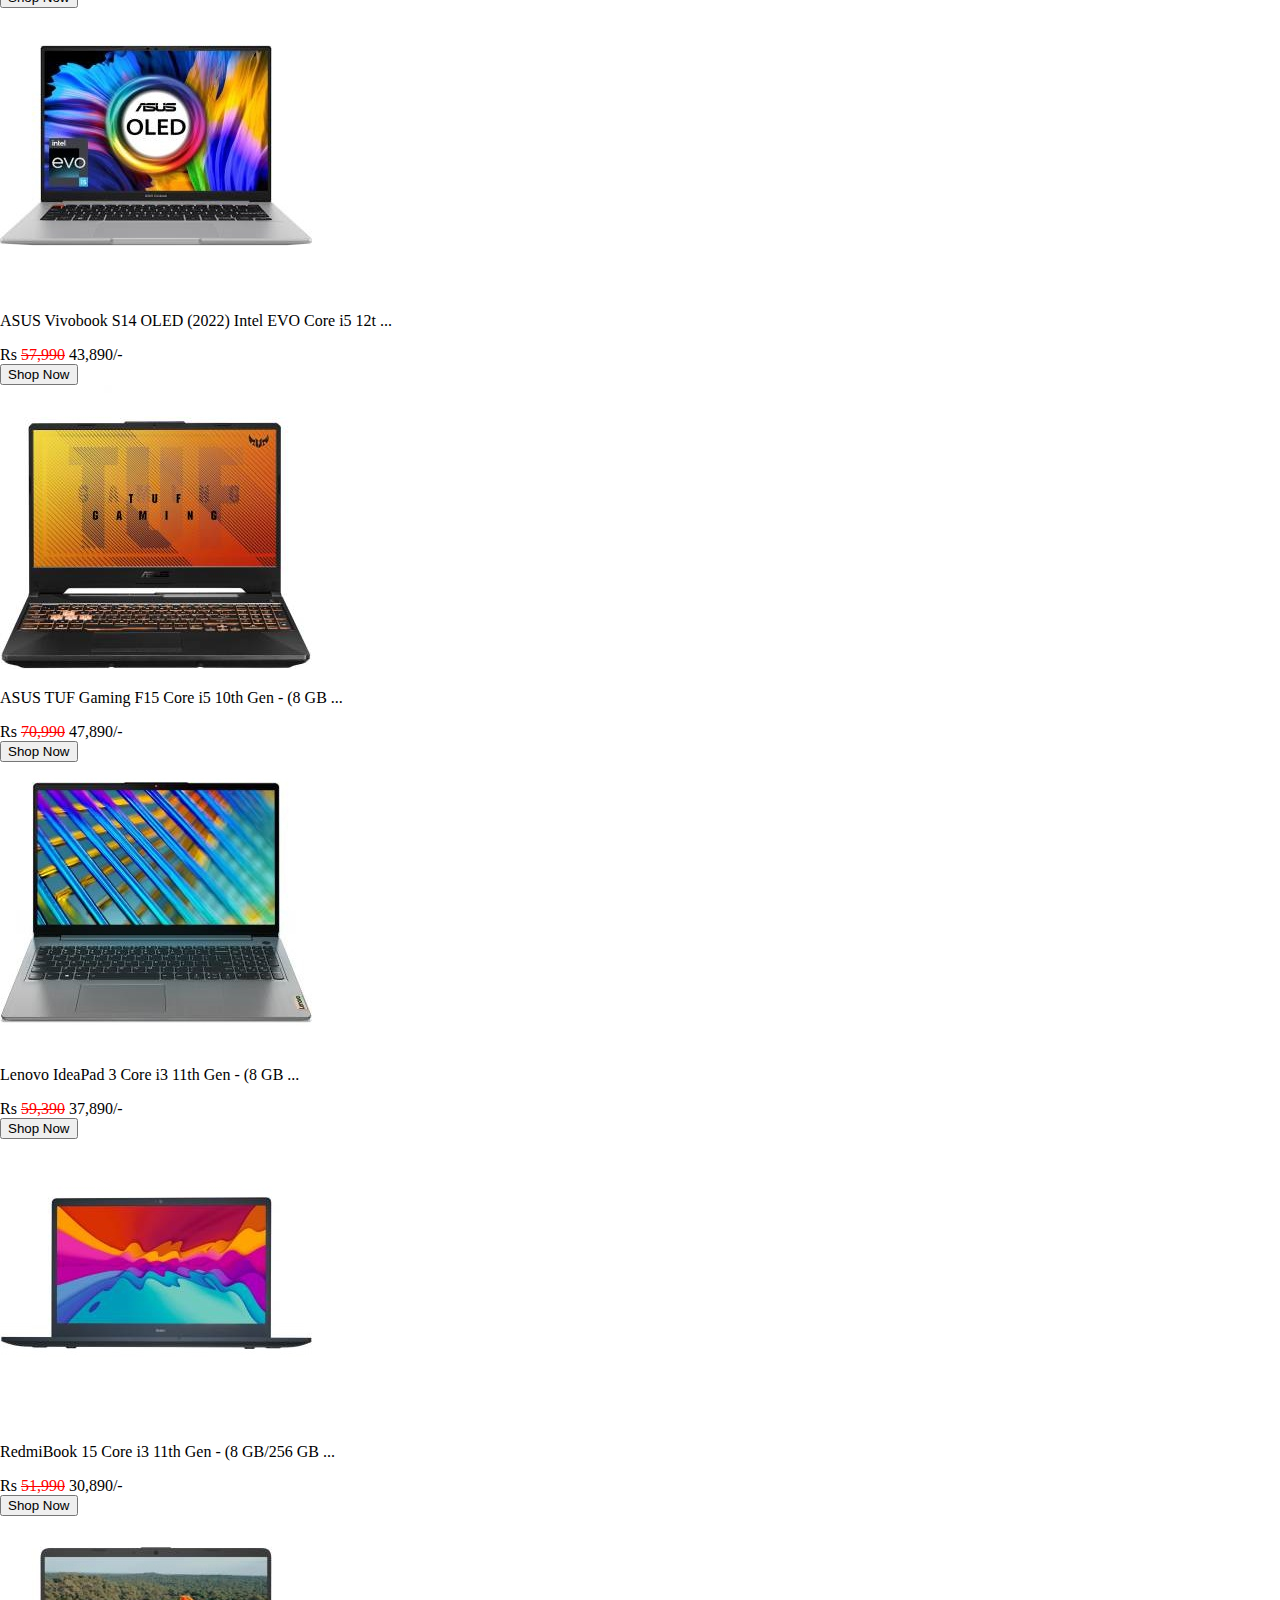
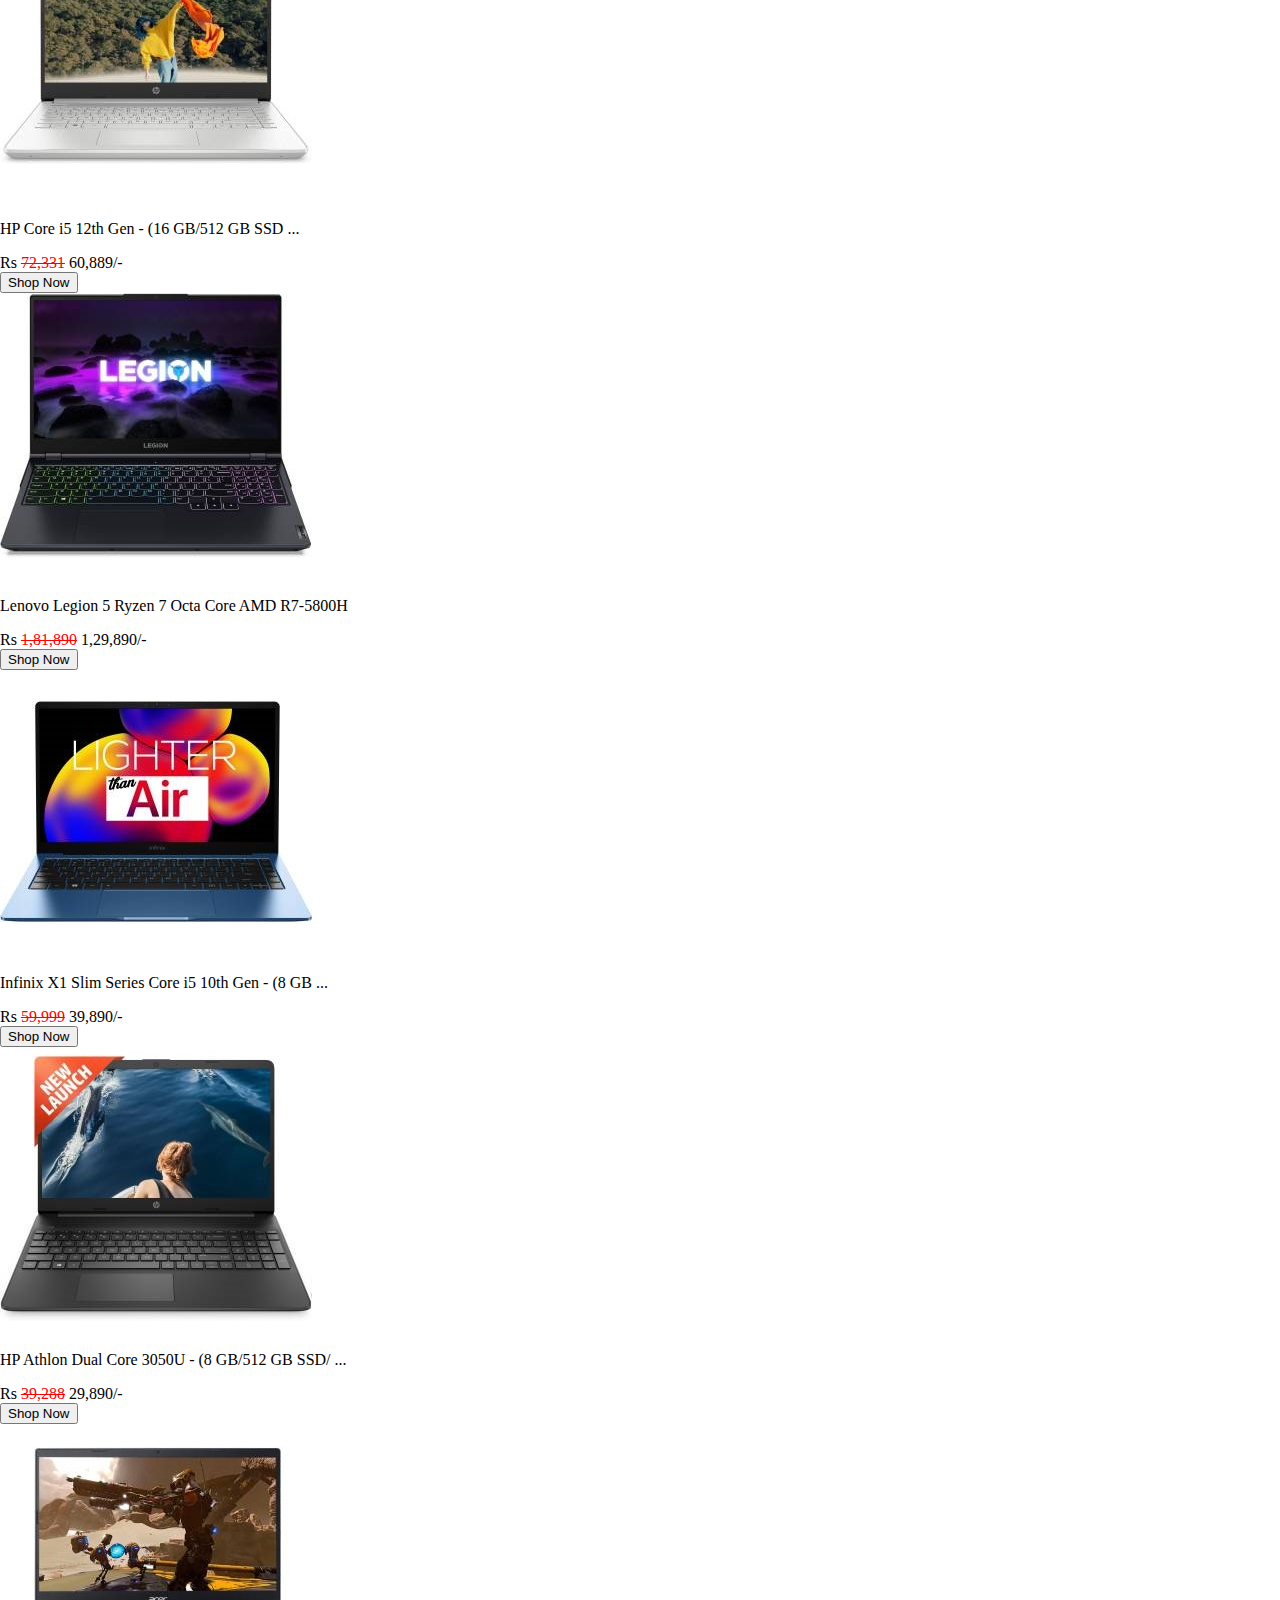
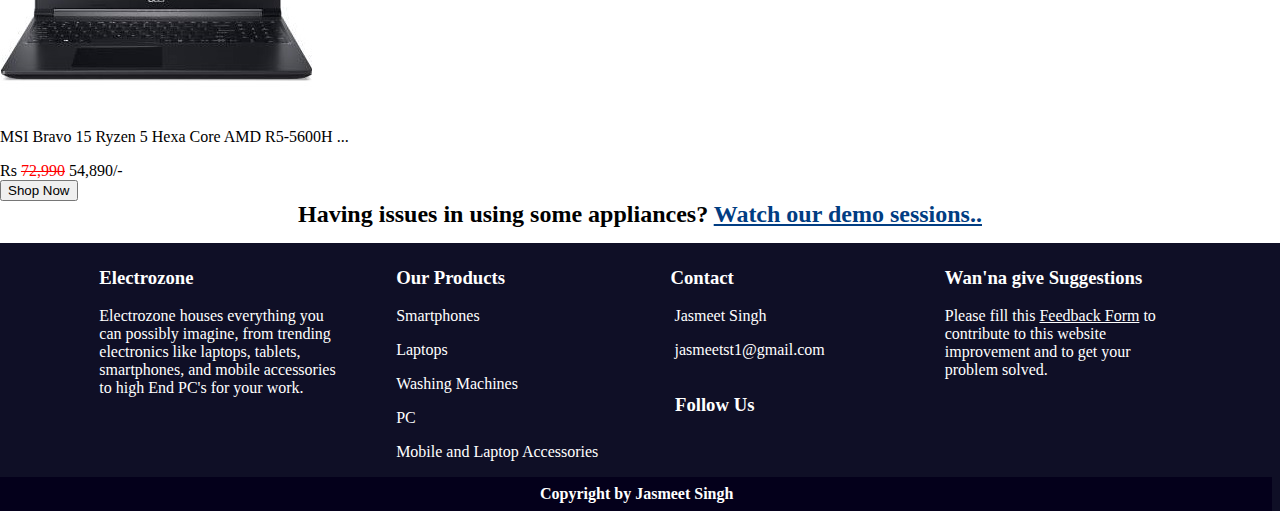
<file: single_category_page.html>
<!DOCTYPE html>
<html>

<head>
    <meta charset="utf-8">
    <meta http-equiv="X-UA-Compatible" content="IE=edge">
    <title>Electrozone - Categories</title>
    <meta name="author" content="Jasmeet Singh">
    <link rel="icon" type="image/x-icon" href="./photos/icon.jpg">
    <meta name="description" content="">
    <meta name="viewport" content="width=device-width, initial-scale=1">
    <link rel="stylesheet" href="./styles/main_page.css">
    <link rel="stylesheet" href="https://cdnjs.cloudflare.com/ajax/libs/font-awesome/6.1.2/css/all.min.css" integrity="sha512-1sCRPdkRXhBV2PBLUdRb4tMg1w2YPf37qatUFeS7zlBy7jJI8Lf4VHwWfZZfpXtYSLy85pkm9GaYVYMfw5BC1A==" crossorigin="anonymous" referrerpolicy="no-referrer" />
    
</head>

<body>
    <div id="navbar">
        <div id="logo" onclick="location.href='index.html'"><i class="fa-solid fa-plug-circle-bolt"></i>ElectroZone</div>
        <div id="nav_menu">
            <a href="./index.html"><div>Home</div></a>
            <a href="./about_us.html"><div>About Us</div></a>
            <a href="./main_category_page.html"><div id="select_nav">Categories</div></a>
            <a href="./demo_page.html"><div>Demo</div></a>
            <div id="loginbtn"><a href="./login_page.html"><button id="lo_sig">Login/Signup</button></a></div>
        </div>
    </div>
    <!-- <div id="xtra">Lorem</div> -->
    <div class="search-bar">
        <div class="innersearch">
            <input type="text" name="" id="search" placeholder="Search for 1000+ items...">
            <label for="search"><i class="fa-solid fa-magnifying-glass"></i></label>
        </div>
    </div>
    <div id="menu">
        <!-- <h1>Here are Different Categories that you can choose from...</h1> -->
        <div class="main_upper_cat-1">
            <h1>Laptops</h1>
            <div class="main_cat_div-1">
                <div class="diff_cat-1">
                    <img src="./photos/SGA52.jpg">
                    <p>Infinix X1 Series Core i7 10th Gen ...</p>
                    <div>Rs <span class="cut">69,999</span> 50,890/-</div>
                    <button class="shop_btn_red shop_btn">Shop Now</button>
                </div>
                <div class="diff_cat-1">
                    <img src="./photos/SGA52.jpg">
                    <p>Lenovo Ideapad Gaming 3 Ryzen 7 Octa Core AMD R7- ...</p>
                    <div>Rs <span class="cut">1,12,990</span> 72,890/-</div>
                    <button class="shop_btn_red shop_btn">Shop Now</button>
                </div>
                <div class="diff_cat-1">
                    <img src="./photos/SGA52.jpg">
                    <p>ASUS Zenbook 14X (2022) Space Edition Core i5 12th ...</p>
                    <div>Rs <span class="cut">1,40,900</span> 1,14,890/-</div>
                    <button class="shop_btn_red shop_btn">Shop Now</button>
                </div>
                <div class="diff_cat-1">
                    <img src="./photos/SGA52.jpg">
                    <p>ASUS VivoBook 15 (2022) Core i3 10th Gen ...</p>
                    <div>Rs <span class="cut">45,990</span> 33,890/-</div>
                    <button class="shop_btn_red shop_btn">Shop Now</button>
                </div>
                <div class="diff_cat-1">
                    <img src="./photos/SGA52.jpg">
                    <p>ASUS Vivobook S14 OLED (2022) Intel EVO Core i5 12t ...</p>
                    <div>Rs <span class="cut">57,990</span> 43,890/-</div>
                    <button class="shop_btn_red shop_btn">Shop Now</button>
                </div>
                <div class="diff_cat-1">
                    <img src="./photos/SGA52.jpg">
                    <p>ASUS TUF Gaming F15 Core i5 10th Gen - (8 GB ...</p>
                    <div>Rs <span class="cut">70,990</span> 47,890/-</div>
                    <button class="shop_btn_red shop_btn">Shop Now</button>
                </div>
                <div class="diff_cat-1">
                    <img src="./photos/SGA52.jpg">
                    <p>Lenovo IdeaPad 3 Core i3 11th Gen - (8 GB ...</p>
                    <div>Rs <span class="cut">59,390</span> 37,890/-</div>
                    <button class="shop_btn_red shop_btn">Shop Now</button>
                </div>
                <div class="diff_cat-1">
                    <img src="./photos/SGA52.jpg">
                    <p>RedmiBook 15 Core i3 11th Gen - (8 GB/256 GB ...</p>
                    <div>Rs <span class="cut">51,990</span> 30,890/-</div>
                    <button class="shop_btn_red shop_btn">Shop Now</button>
                </div>
                <div class="diff_cat-1">
                    <img src="./photos/SGA52.jpg">
                    <p>HP Core i5 12th Gen - (16 GB/512 GB SSD ...</p>
                    <div>Rs <span class="cut">72,331</span> 60,889/-</div>
                    <button class="shop_btn_red shop_btn">Shop Now</button>
                </div>
                <div class="diff_cat-1">
                    <img src="./photos/SGA52.jpg">
                    <p>Lenovo Legion 5 Ryzen 7 Octa Core AMD R7-5800H </p>
                    <div>Rs <span class="cut">1,81,890</span> 1,29,890/-</div>
                    <button class="shop_btn_red shop_btn">Shop Now</button>
                </div>
                <div class="diff_cat-1">
                    <img src="./photos/SGA52.jpg">
                    <p>Infinix X1 Slim Series Core i5 10th Gen - (8 GB ...</p>
                    <div>Rs <span class="cut">59,999</span> 39,890/-</div>
                    <button class="shop_btn_red shop_btn">Shop Now</button>
                </div>
                <div class="diff_cat-1">
                    <img src="./photos/SGA52.jpg">
                    <p>HP Athlon Dual Core 3050U - (8 GB/512 GB SSD/ ...</p>
                    <div>Rs <span class="cut">39,288</span> 29,890/-</div>
                    <button class="shop_btn_red shop_btn">Shop Now</button>
                </div>
                <div class="diff_cat-1">
                    <img src="./photos/SGA52.jpg">
                    <p>MSI Bravo 15 Ryzen 5 Hexa Core AMD R5-5600H ...</p>
                    <div>Rs <span class="cut">72,990</span> 54,890/-</div>
                    <button class="shop_btn_red shop_btn">Shop Now</button>
                </div>
            </div>
        </div>
        <h2 id="demo">Having issues in using some appliances? <a href="demo_page.html">Watch our demo sessions..</a></h2>
    </div>

    <div id="btt"><a href="#xtra" title="Back to Top">&#8593</a></div>
    <div id="footer">
        <div id="ab_us">
            <h3>Electrozone</h3>
            <p>Electrozone houses everything you can possibly imagine, from trending
                electronics like laptops, tablets, smartphones, and mobile accessories to high End PC's for your work.
            </p>
        </div>
        <div id="products">
            <h3>Our Products</h3>
            <p>Smartphones</p>
            <p>Laptops</p>
            <p>Washing Machines</p>
            <p>PC</p>
            <p>Mobile and Laptop Accessories</p>

        </div>
        <div id="contact_us">
            <h3 id="contact">Contact</h3>
            <p><i class="fa-solid fa-image-portrait fa-lg">&nbsp;</i>Jasmeet Singh</p>
            <p><i class="fa-solid fa-envelope fa-lg">&nbsp;</i>jasmeetst1@gmail.com</p>
            <div id="follow">
                <h3>Follow Us</h3>
                <a class="icon_l" href="https://www.instagram.com/jasmeet_s_taneja/" target="_blank"><i
                        class="fa-brands fa-instagram fa-2xl"></i></a>
                <a class="icon_l" href="https://www.facebook.com/profile.php?id=100029370354350" target="_blank"><i
                        class="fa-brands fa-square-facebook fa-2xl"></i></a>
                <a class="icon_l"><i class="fa-brands fa-square-google-plus fa-2xl"></i></a>
                <a class="icon_l" href="https://www.linkedin.com/in/jasmeet-singh-85860a220/" target="_blank"><i
                        class="fa-brands fa-linkedin fa-2xl"></i></a>
                <a class="icon_l"><i class="fa-brands fa-square-twitter fa-2xl"></i></a>
                <a class="icon_l" href="https://github.com/Jasmeet-st1" target="_blank"><i
                        class="fa-brands fa-square-github fa-2xl"></i></a><br>


            </div>
        </div>
        <div id="feedback">
            <h3>Wan'na give Suggestions</h3>
            <p>Please fill this <a href="./feedback_form.html">Feedback Form</a> to contribute to this website improvement and to get your problem solved.</p>
        </div>
        <div id="cr">
            <h4><i class="fa-solid fa-copyright">&nbsp;</i>Copyright by Jasmeet Singh</h4>
        </div>
    </div>
</body>
<script src="./scripts/category.js"></script>
</html>
</file>
<file: styles/about_us.css>
html{
    scroll-behavior: smooth;
}

body {
    margin: 0;
    padding: 0;
}

/* scroll bar*/

/* width */
::-webkit-scrollbar {
    width: 10px;
    height: 5px;
}

/* Track */
::-webkit-scrollbar-track {
    background: #f1f1f1;
}

/* Handle */
::-webkit-scrollbar-thumb {
    background: #888;
}

/* Handle on hover */
::-webkit-scrollbar-thumb:hover {
    background: #555;
}

/* NAVBAR*/

#navbar {
    /* background-color: rgb(31, 31, 52); */
    background-color: rgb(0 11 50);
    color: white;
    width: 100%;
    position: fixed;
    top: 0px;
    z-index: 10;
}

#navbar div {
    display: inline-block;
}

#logo {
    font-family: cursive;
    font-size: 30px;
    margin: 8px 5%;
}

#nav_menu {
    float: right;
    font-size: 20px;
    padding: 10px 5% 2px 0;
}

#nav_menu div {
    margin-right: 30px;
    padding: 10px;
    padding-top: 15px;
    margin-top: -14px;
    height: 30px;
    cursor: pointer;
    color: white;
    transition: 0.4s ease all;
}
#nav_menu div::after{
    display:block;
  content: '';
  padding-bottom: 19px;
  /* vertical-align: baseline; */
  border-bottom: solid 3px white;  
  transform: scaleX(0);  
  transition: transform 0.3s ease-in-out;
}
#nav_menu a {
    text-decoration: none;
}

#nav_menu div:hover::after {
    /* background-color: rgb(78, 107, 131); */
    /* border-bottom: 1px solid white; */
    transform: scaleX(1);
}

#select_nav {
    /* background-color: rgb(109, 145, 177); */
    /* background-color: rgb(70, 80, 133); */
    border-bottom: 4px solid white;
}

#lo_sig {
    color: white;
    background-color: rgb(12 7 92);
    height: 37px;
    width: 100px;
    border: 2px solid antiquewhite;
    border-radius: 5px;
    cursor: pointer;
}
#lo_sig:hover{
    box-shadow: 0px 0px 15px 0px white;
}
#loginbtn::after{
  border:none !important;
}

@media screen and (max-width:780px){
    /*navbar*/
    #logo {
        font-family: cursive;
        font-size: 18px;
        margin: 8px 6.5%;
    }
    #nav_menu {
        padding: 5px 2% 1px 0;
    }
    #nav_menu div {
        font-size: 13.5px;
        margin-right: 10px;
        height: 25px;
        padding: 5px;
        padding: 2px;
        padding-top: 14px;
        margin-top: -10px;
    }
    #nav_menu div::after{
        display:block;
      content: '';
      padding-bottom: 11px;
      border-bottom: solid 2px white;  
      transform: scaleX(0);  
      transition: transform 0.3s ease-in-out;
    }
    #select_nav {
        border-bottom: 3px solid white;
    }
    #lo_sig {
        height: 30px;
        width: 80px;
        font-size: 0.75em;
        border: 2px solid antiquewhite;
        border-radius: 5px;
        cursor: pointer;
    }
}

#xtra {
    height: 50px;
    color: white;
    background-color: white;
}

@media screen and (max-width:780px){
    #xtra{
        height: 40px;
    }
}

#menu {
    margin-bottom: 30px;
}
#big_img{
    width: 100%;
    height: 390px;
    /* background-image: url('../photos/bg_photo1.png'); */
    background-image: url('../photos/background.jpg');
    background-size: cover;
    background-position: 5% 5%;
    background-attachment: fixed;
    padding: 0;
    margin-bottom: 20px;

}

#outer {
    /* display: flex; */
    height: 480px;
    width: 100%;
    margin-bottom: 20px;
    position:absolute;
    top: 100px;
}

.word {
    padding: 7% 0;
    text-align: center;
    color: black;
    text-shadow: 0 0 10px 10px #111;
    font: 700 normal 2.5em 'tahoma';
    
}

@media screen and (max-width:780px){
    #big_img{
        height: 310px;
        background-position: 43% 8%;
        
    }
    .word{
        font-size: 1.8em;
    }
}

#upper_heading {
    text-align: center;
    font-size: 2.1rem;
}

#upper_text {
    font-size: 1.3rem;
    padding: 0 7%;
    text-align: justify;
}

@media screen and (max-width:780px){
    #upper_heading{
        font-size: 1.8em;
    }
    #upper_text {
        font-size: 0.95rem;
    }
}

.sections {
    margin: 2% 0;
    padding: 1% 1%;
    border-left: 10px solid black;
    border-right: 10px solid black;
    background-color: rgb(246, 246, 246);
    /* display: flex; */
}

#diff_outer{
    display: flex;
    flex-wrap: wrap;
}

.sections h2 {
    /* width: 100%; */
    /* display: block; */
    font-size: 2rem;
    color: rgb(57, 57, 57);
}

.sections h3 {
    font-size: 1.4rem;
    color: rgb(57, 57, 57);
    text-align: center;
    /* vertical-align: middle; */
}

.sections p {
    font-size: 1.05rem;
    text-align: justify;
}

.sections img {
    width: 200px;
    vertical-align: middle;
}
@media screen and (max-width:780px){
    .sections {
        border-left: 7px solid black;
        border-right: 7px solid black;
    }
    .sections h2 {
        font-size: 1.5rem;
        padding-left: 1% !important;
    }
    .sections h3 {
        font-size: 1rem;
    }
    .sections p {
        font-size: 0.85rem;
    }
    .image {
        margin: 20px 0 0 0 !important;
    }
    .sections img {
        width: 100px;
        vertical-align: middle;
    }
    .diff_type_au {
        width: 23% !important;
        padding: 0.3% 0.5% !important;
    }
}

.image {
    /* height: inherit; */
    /* float: left; */
    margin: 20px 20px 20px 0;
}

.image img {
    display: block;
    margin: auto;
}

/* .clearflix {
    overflow: auto;
} */

.diff_type_au {
    flex-shrink: 0;
    width: 20%;
    display: inline-block;
    background-color: white;
    padding: 0.3% 2%;
    vertical-align: top;
    margin: 0px 0.5%;
    border-radius: 0px;
}

#demo {
    text-align: center;
}

#demo a {
    color: rgb(1, 61, 130);
}

#btt{
    position :fixed;
    height: 30px;
    width: 34px;
    bottom: 5%;
    right: 2%;
    opacity: 0.5;
}
#btt:hover{
    opacity: 1;
}

#btt a{
    margin: auto;
    padding: 5px 0;
    display: block;
    border-radius: 50%;
    border: 1px solid white;
    width: 100%;
    height: 30px;
    background-color: black;
    color:white;
    font-size: 20px;
    text-align: center;
    text-decoration: none;
}
#footer{
    background-color: rgb(15, 15, 38);
    color: white;
    width: 100%;
    padding: 0.4% 6% 0 6%;
    box-sizing: border-box;
}
#footer div{
    display: inline-block;
    width: 20%;
    vertical-align: top;
    margin: 0 2%;
}
#ab_us{
    width: 22% !important;
}
#follow{
    width: 100% !important;
}
#follow i{
    margin-right: 5px;
    /* font-size: 30px; */
    vertical-align: top;
    cursor: pointer;
    position: relative;
}
#follow i::before{
    /* height: 15px; */
    /* padding: 3px 0; */
    box-sizing: border-box;
    border-radius: 100%;
}

.fa-instagram:hover::before{
    background: #f09433;
    background: -moz-linear-gradient(45deg, #f09433 0%, #e6683c 25%, #dc2743 50%, #cc2366 75%, #bc1888 100%); 
    background: -webkit-linear-gradient(45deg, #f09433 0%,#e6683c 25%,#dc2743 50%,#cc2366 75%,#bc1888 100%); 
    background: linear-gradient(45deg, #f09433 0%,#e6683c 25%,#dc2743 50%,#cc2366 75%,#bc1888 100%); 
    background: radial-gradient(45deg, #f09433 0%,#e6683c 25%,#dc2743 50%,#cc2366 75%,#bc1888 100%); 
}
.fa-square-facebook:hover::before{
    color: blue;
    /* background-color: white; */
    background: linear-gradient(rgb(8,8,52),rgb(8,8,52) 15%,white 16%,white 93%,rgb(8,8,52) 94%,rgb(8,8,52));
}
.fa-square-google-plus:hover::before{
    color: red;
    /* background-color: white; */
    background: linear-gradient(rgb(8, 8, 52),rgb(8,8,52) 29%,white 30%,white 70%,rgb(8,8,52) 71%,rgb(8,8,52));
}
.fa-linkedin:hover::before{
    color: rgb(0, 0, 156);
    /* background-color: white; */
    background: linear-gradient(rgb(8, 8, 52),rgb(8,8,52) 19%,white 20%,white 80%,rgb(8,8,52) 81%,rgb(8,8,52));
}
.fa-square-twitter:hover::before{
    color: #00acee;
    /* background-color: white; */
    background: linear-gradient(rgb(8, 8, 52),rgb(8,8,52) 23%,white 24%,white 77%,rgb(8,8,52) 78%,rgb(8,8,52));
}
a{
    color: white;

}
#cr{
    display: block;
    width: 99.5vw !important;
    background-color: rgb(4, 0, 27);
    margin: 0 -7% !important;
}
#cr h4{
    /* width: 100%;*/
    margin: 8px;
    text-align: center;
}
#cr h4 i{
    font-weight: 100;
}
@media screen and (max-width:780px){
    #footer>div{
        border-top: 1px solid white;
        width: 45%;
    }
    #ab_us{
        width: 45% !important;
    }
    #cr{
        border:none !important;
        width: 98.9vw !important;
    }
}
</file>
<file: styles/demo.css>
html{
    scroll-behavior: smooth;
}

body {
    margin: 0;
    padding: 0;
    background-color: #222;
}

/* scroll bar*/

/* width */
::-webkit-scrollbar {
    width: 10px;
    height: 5px;
}

/* Track */
::-webkit-scrollbar-track {
    background: #f1f1f1;
}

/* Handle */
::-webkit-scrollbar-thumb {
    background: #888;
}

/* Handle on hover */
::-webkit-scrollbar-thumb:hover {
    background: #555;
}

/* NAVBAR*/

#navbar {
    /* background-color: rgb(31, 31, 52); */
    background-color: rgb(0 11 50);
    color: white;
    width: 100%;
    position: fixed;
    top: 0px;
    z-index: 10;
}

#navbar div {
    display: inline-block;
}

#logo {
    font-family: cursive;
    font-size: 30px;
    margin: 8px 5%;
}

#nav_menu {
    float: right;
    font-size: 20px;
    padding: 10px 5% 2px 0;
}

#nav_menu div {
    margin-right: 30px;
    padding: 10px;
    padding-top: 15px;
    margin-top: -14px;
    height: 30px;
    cursor: pointer;
    color: white;
    transition: 0.4s ease all;
}
#nav_menu div::after{
    display:block;
  content: '';
  padding-bottom: 19px;
  border-bottom: solid 3px white;  
  transform: scaleX(0);  
  transition: transform 0.3s ease-in-out;
}
#nav_menu a {
    text-decoration: none;
}

#nav_menu div:hover::after {
    /* background-color: rgb(78, 107, 131); */
    /* border-bottom: 1px solid white; */
    transform: scaleX(1);
}

#select_nav {
    /* background-color: rgb(109, 145, 177); */
    /* background-color: rgb(70, 80, 133); */
    border-bottom: 4px solid white;
}

#lo_sig {
    color: white;
    background-color: rgb(12 7 92);
    height: 37px;
    width: 100px;
    border: 2px solid antiquewhite;
    border-radius: 5px;
    cursor: pointer;
}
#lo_sig:hover{
    box-shadow: 0px 0px 15px 0px white;
}
#loginbtn::after{
  border:none !important;
}

@media screen and (max-width:780px){
    /*navbar*/
    #logo {
        font-family: cursive;
        font-size: 18px;
        margin: 8px 6.5%;
    }
    #nav_menu {
        padding: 5px 2% 1px 0;
    }
    #nav_menu div {
        font-size: 13.5px;
        margin-right: 10px;
        height: 25px;
        padding: 5px;
        padding: 2px;
        padding-top: 14px;
        margin-top: -10px;
    }
    #nav_menu div::after{
        display:block;
      content: '';
      padding-bottom: 12px;
      border-bottom: solid 2px white;  
      transform: scaleX(0);  
      transition: transform 0.3s ease-in-out;
    }
    #select_nav {
        border-bottom: 3px solid white;
    }
    #lo_sig {
        height: 30px;
        width: 80px;
        font-size: 0.75em;
        border: 2px solid antiquewhite;
        border-radius: 5px;
        cursor: pointer;
    }
}

#xtra {
    height: 50px;
    color: white;
    background-color: white;
}

#container {
    /* max-width: 1024px; */
    margin-left: 0%;
}

#heading{
    font-size: 1.3em;
    color: white;
    text-align: center;
}

#monitor {
    background: #000;
    width: 920px;
    display: inline-block;
    position: relative;
    border-top: 3px solid #888;
    margin: 5%;
    margin-right: 3.5%;
    padding: 1.5% 1.5% 3% 1.5%;
    border-radius: 10px;
    border-bottom-left-radius: 50% 2%;
    border-bottom-right-radius: 50% 2%;
    transition: margin-right 1s;
}

#monitor:after {
    content: '';
    display: block;
    position: absolute;
    bottom: 3%;
    left: 36%;
    height: .5%;
    width: 28%;
    background: #ddd;
    border-radius: 50%;
    box-shadow: 0 0 3px 0 white;
}

#monitorscreen {
    position: relative;
    background-color: #777;
    background-size: cover;
    background-position: top center;
    height: 0;
    padding-bottom: 56.25%;
    position: relative;
    overflow: hidden;
}

#monitorscreen iframe{
    height: 518px;
    width: 100%;
    display: none;
}

#demo_menu {
    display: inline-block;
    vertical-align: top;
    width: 350px;
    height: 350px;
    margin-top: 8%;
    border: 2px solid rgb(168, 168, 168);
    border-bottom: 7px solid #ddd;
    border-top: 7px solid #ddd;
    background-color: #ddd;
    padding: 0.2%;
    overflow-y: scroll;
    font-family: 'Franklin Gothic Medium', 'Arial Narrow', Arial, sans-serif;
}

#demo_menu h2 {
    text-align: center;
}

#demo_menu li {
    list-style-type: none;
    margin: 5%;
    font-size: 1.2em;
    cursor: pointer;
}
#demo_menu li p{
    border-bottom: 2px solid grey;
    display: inline-block;
    margin: 0;
}
.play{
    display: none;
}

#demo_page {
    /* margin-top: 84px; */
    margin-bottom: 34px;
    padding-bottom: 20px;
    border-left: 10px solid black;
    border-right: 10px solid black;
    /* background-image: repeating-linear-gradient(white,rgb(221, 221, 255) 10%,white ); */
    background-color: rgb(221, 221, 255);
}

#demo_page h1 {
    text-align: center;
    font-family: cursive;
}

#demo_page h2 {
    text-align: center;
    text-decoration: underline;
}

.videos {
    width: 65%;
    margin: auto;
}

#main {
    margin-bottom: 60px;
}

.secondary {
    width: 40%;
    display: inline-block;
    margin-left: 6%;
}



#btt{
    position :fixed;
    height: 30px;
    width: 34px;
    bottom: 5%;
    right: 2%;
    opacity: 0.5;
}
#btt:hover{
    opacity: 1;
}

#btt a{
    margin: auto;
    padding: 5px 0;
    display: block;
    border-radius: 50%;
    border: 1px solid white;
    width: 100%;
    height: 30px;
    background-color: black;
    color:white;
    font-size: 20px;
    text-align: center;
    text-decoration: none;
}
#footer{
    background-color: rgb(15, 15, 38);
    color: white;
    width: 100%;
    padding: 0.4% 6% 0 6%;
    box-sizing: border-box;
}
#footer div{
    display: inline-block;
    width: 20%;
    vertical-align: top;
    margin: 0 2%;
}
#ab_us{
    width: 22% !important;
}
#follow{
    width: 100% !important;
}
#follow i{
    margin-right: 5px;
    /* font-size: 30px; */
    vertical-align: top;
    cursor: pointer;
    position: relative;
}
#follow i::before{
    /* height: 15px; */
    /* padding: 3px 0; */
    box-sizing: border-box;
    border-radius: 100%;
}

.fa-instagram:hover::before{
    background: #f09433;
    background: -moz-linear-gradient(45deg, #f09433 0%, #e6683c 25%, #dc2743 50%, #cc2366 75%, #bc1888 100%); 
    background: -webkit-linear-gradient(45deg, #f09433 0%,#e6683c 25%,#dc2743 50%,#cc2366 75%,#bc1888 100%); 
    background: linear-gradient(45deg, #f09433 0%,#e6683c 25%,#dc2743 50%,#cc2366 75%,#bc1888 100%); 
    background: radial-gradient(45deg, #f09433 0%,#e6683c 25%,#dc2743 50%,#cc2366 75%,#bc1888 100%); 
}
.fa-square-facebook:hover::before{
    color: blue;
    /* background-color: white; */
    background: linear-gradient(rgb(8,8,52),rgb(8,8,52) 15%,white 16%,white 93%,rgb(8,8,52) 94%,rgb(8,8,52));
}
.fa-square-google-plus:hover::before{
    color: red;
    /* background-color: white; */
    background: linear-gradient(rgb(8, 8, 52),rgb(8,8,52) 29%,white 30%,white 70%,rgb(8,8,52) 71%,rgb(8,8,52));
}
.fa-linkedin:hover::before{
    color: rgb(0, 0, 156);
    /* background-color: white; */
    background: linear-gradient(rgb(8, 8, 52),rgb(8,8,52) 19%,white 20%,white 80%,rgb(8,8,52) 81%,rgb(8,8,52));
}
.fa-square-twitter:hover::before{
    color: #00acee;
    /* background-color: white; */
    background: linear-gradient(rgb(8, 8, 52),rgb(8,8,52) 23%,white 24%,white 77%,rgb(8,8,52) 78%,rgb(8,8,52));
}
a{
    color: white;

}
#cr{
    display: block;
    width: 99.5vw !important;
    background-color: rgb(4, 0, 27);
    margin: 0 -7% !important;
}
#cr h4{
    /* width: 100%;*/
    margin: 8px;
    text-align: center;
}
#cr h4 i{
    font-weight: 100;
}
@media screen and (max-width:780px){
    #footer>div{
        border-top: 1px solid white;
        width: 45%;
    }
    #ab_us{
        width: 45% !important;
    }
    #cr{
        border:none !important;
        width: 98.9vw !important;
    }
}
</file>
<file: fonts/icomoon/style.css>
@font-face {
  font-family: 'icomoon';
  src:  url('fonts/icomoon.eot?10si43');
  src:  url('fonts/icomoon.eot?10si43#iefix') format('embedded-opentype'),
    url('fonts/icomoon.ttf?10si43') format('truetype'),
    url('fonts/icomoon.woff?10si43') format('woff'),
    url('fonts/icomoon.svg?10si43#icomoon') format('svg');
  font-weight: normal;
  font-style: normal;
}

[class^="icon-"], [class*=" icon-"] {
  /* use !important to prevent issues with browser extensions that change fonts */
  font-family: 'icomoon' !important;
  speak: none;
  font-style: normal;
  font-weight: normal;
  font-variant: normal;
  text-transform: none;
  line-height: 1;

  /* Better Font Rendering =========== */
  -webkit-font-smoothing: antialiased;
  -moz-osx-font-smoothing: grayscale;
}

.icon-asterisk:before {
  content: "\f069";
}
.icon-plus:before {
  content: "\f067";
}
.icon-question:before {
  content: "\f128";
}
.icon-minus:before {
  content: "\f068";
}
.icon-glass:before {
  content: "\f000";
}
.icon-music:before {
  content: "\f001";
}
.icon-search:before {
  content: "\f002";
}
.icon-envelope-o:before {
  content: "\f003";
}
.icon-heart:before {
  content: "\f004";
}
.icon-star:before {
  content: "\f005";
}
.icon-star-o:before {
  content: "\f006";
}
.icon-user:before {
  content: "\f007";
}
.icon-film:before {
  content: "\f008";
}
.icon-th-large:before {
  content: "\f009";
}
.icon-th:before {
  content: "\f00a";
}
.icon-th-list:before {
  content: "\f00b";
}
.icon-check:before {
  content: "\f00c";
}
.icon-close:before {
  content: "\f00d";
}
.icon-remove:before {
  content: "\f00d";
}
.icon-times:before {
  content: "\f00d";
}
.icon-search-plus:before {
  content: "\f00e";
}
.icon-search-minus:before {
  content: "\f010";
}
.icon-power-off:before {
  content: "\f011";
}
.icon-signal:before {
  content: "\f012";
}
.icon-cog:before {
  content: "\f013";
}
.icon-gear:before {
  content: "\f013";
}
.icon-trash-o:before {
  content: "\f014";
}
.icon-home:before {
  content: "\f015";
}
.icon-file-o:before {
  content: "\f016";
}
.icon-clock-o:before {
  content: "\f017";
}
.icon-road:before {
  content: "\f018";
}
.icon-download:before {
  content: "\f019";
}
.icon-arrow-circle-o-down:before {
  content: "\f01a";
}
.icon-arrow-circle-o-up:before {
  content: "\f01b";
}
.icon-inbox:before {
  content: "\f01c";
}
.icon-play-circle-o:before {
  content: "\f01d";
}
.icon-repeat:before {
  content: "\f01e";
}
.icon-rotate-right:before {
  content: "\f01e";
}
.icon-refresh:before {
  content: "\f021";
}
.icon-list-alt:before {
  content: "\f022";
}
.icon-lock:before {
  content: "\f023";
}
.icon-flag:before {
  content: "\f024";
}
.icon-headphones:before {
  content: "\f025";
}
.icon-volume-off:before {
  content: "\f026";
}
.icon-volume-down:before {
  content: "\f027";
}
.icon-volume-up:before {
  content: "\f028";
}
.icon-qrcode:before {
  content: "\f029";
}
.icon-barcode:before {
  content: "\f02a";
}
.icon-tag:before {
  content: "\f02b";
}
.icon-tags:before {
  content: "\f02c";
}
.icon-book:before {
  content: "\f02d";
}
.icon-bookmark:before {
  content: "\f02e";
}
.icon-print:before {
  content: "\f02f";
}
.icon-camera:before {
  content: "\f030";
}
.icon-font:before {
  content: "\f031";
}
.icon-bold:before {
  content: "\f032";
}
.icon-italic:before {
  content: "\f033";
}
.icon-text-height:before {
  content: "\f034";
}
.icon-text-width:before {
  content: "\f035";
}
.icon-align-left:before {
  content: "\f036";
}
.icon-align-center:before {
  content: "\f037";
}
.icon-align-right:before {
  content: "\f038";
}
.icon-align-justify:before {
  content: "\f039";
}
.icon-list:before {
  content: "\f03a";
}
.icon-dedent:before {
  content: "\f03b";
}
.icon-outdent:before {
  content: "\f03b";
}
.icon-indent:before {
  content: "\f03c";
}
.icon-video-camera:before {
  content: "\f03d";
}
.icon-image:before {
  content: "\f03e";
}
.icon-photo:before {
  content: "\f03e";
}
.icon-picture-o:before {
  content: "\f03e";
}
.icon-pencil:before {
  content: "\f040";
}
.icon-map-marker:before {
  content: "\f041";
}
.icon-adjust:before {
  content: "\f042";
}
.icon-tint:before {
  content: "\f043";
}
.icon-edit:before {
  content: "\f044";
}
.icon-pencil-square-o:before {
  content: "\f044";
}
.icon-share-square-o:before {
  content: "\f045";
}
.icon-check-square-o:before {
  content: "\f046";
}
.icon-arrows:before {
  content: "\f047";
}
.icon-step-backward:before {
  content: "\f048";
}
.icon-fast-backward:before {
  content: "\f049";
}
.icon-backward:before {
  content: "\f04a";
}
.icon-play:before {
  content: "\f04b";
}
.icon-pause:before {
  content: "\f04c";
}
.icon-stop:before {
  content: "\f04d";
}
.icon-forward:before {
  content: "\f04e";
}
.icon-fast-forward:before {
  content: "\f050";
}
.icon-step-forward:before {
  content: "\f051";
}
.icon-eject:before {
  content: "\f052";
}
.icon-chevron-left:before {
  content: "\f053";
}
.icon-chevron-right:before {
  content: "\f054";
}
.icon-plus-circle:before {
  content: "\f055";
}
.icon-minus-circle:before {
  content: "\f056";
}
.icon-times-circle:before {
  content: "\f057";
}
.icon-check-circle:before {
  content: "\f058";
}
.icon-question-circle:before {
  content: "\f059";
}
.icon-info-circle:before {
  content: "\f05a";
}
.icon-crosshairs:before {
  content: "\f05b";
}
.icon-times-circle-o:before {
  content: "\f05c";
}
.icon-check-circle-o:before {
  content: "\f05d";
}
.icon-ban:before {
  content: "\f05e";
}
.icon-arrow-left:before {
  content: "\f060";
}
.icon-arrow-right:before {
  content: "\f061";
}
.icon-arrow-up:before {
  content: "\f062";
}
.icon-arrow-down:before {
  content: "\f063";
}
.icon-mail-forward:before {
  content: "\f064";
}
.icon-share:before {
  content: "\f064";
}
.icon-expand:before {
  content: "\f065";
}
.icon-compress:before {
  content: "\f066";
}
.icon-exclamation-circle:before {
  content: "\f06a";
}
.icon-gift:before {
  content: "\f06b";
}
.icon-leaf:before {
  content: "\f06c";
}
.icon-fire:before {
  content: "\f06d";
}
.icon-eye:before {
  content: "\f06e";
}
.icon-eye-slash:before {
  content: "\f070";
}
.icon-exclamation-triangle:before {
  content: "\f071";
}
.icon-warning:before {
  content: "\f071";
}
.icon-plane:before {
  content: "\f072";
}
.icon-calendar:before {
  content: "\f073";
}
.icon-random:before {
  content: "\f074";
}
.icon-comment:before {
  content: "\f075";
}
.icon-magnet:before {
  content: "\f076";
}
.icon-chevron-up:before {
  content: "\f077";
}
.icon-chevron-down:before {
  content: "\f078";
}
.icon-retweet:before {
  content: "\f079";
}
.icon-shopping-cart:before {
  content: "\f07a";
}
.icon-folder:before {
  content: "\f07b";
}
.icon-folder-open:before {
  content: "\f07c";
}
.icon-arrows-v:before {
  content: "\f07d";
}
.icon-arrows-h:before {
  content: "\f07e";
}
.icon-bar-chart:before {
  content: "\f080";
}
.icon-bar-chart-o:before {
  content: "\f080";
}
.icon-twitter-square:before {
  content: "\f081";
}
.icon-facebook-square:before {
  content: "\f082";
}
.icon-camera-retro:before {
  content: "\f083";
}
.icon-key:before {
  content: "\f084";
}
.icon-cogs:before {
  content: "\f085";
}
.icon-gears:before {
  content: "\f085";
}
.icon-comments:before {
  content: "\f086";
}
.icon-thumbs-o-up:before {
  content: "\f087";
}
.icon-thumbs-o-down:before {
  content: "\f088";
}
.icon-star-half:before {
  content: "\f089";
}
.icon-heart-o:before {
  content: "\f08a";
}
.icon-sign-out:before {
  content: "\f08b";
}
.icon-linkedin-square:before {
  content: "\f08c";
}
.icon-thumb-tack:before {
  content: "\f08d";
}
.icon-external-link:before {
  content: "\f08e";
}
.icon-sign-in:before {
  content: "\f090";
}
.icon-trophy:before {
  content: "\f091";
}
.icon-github-square:before {
  content: "\f092";
}
.icon-upload:before {
  content: "\f093";
}
.icon-lemon-o:before {
  content: "\f094";
}
.icon-phone:before {
  content: "\f095";
}
.icon-square-o:before {
  content: "\f096";
}
.icon-bookmark-o:before {
  content: "\f097";
}
.icon-phone-square:before {
  content: "\f098";
}
.icon-twitter:before {
  content: "\f099";
}
.icon-facebook:before {
  content: "\f09a";
}
.icon-facebook-f:before {
  content: "\f09a";
}
.icon-github:before {
  content: "\f09b";
}
.icon-unlock:before {
  content: "\f09c";
}
.icon-credit-card:before {
  content: "\f09d";
}
.icon-feed:before {
  content: "\f09e";
}
.icon-rss:before {
  content: "\f09e";
}
.icon-hdd-o:before {
  content: "\f0a0";
}
.icon-bullhorn:before {
  content: "\f0a1";
}
.icon-bell-o:before {
  content: "\f0a2";
}
.icon-certificate:before {
  content: "\f0a3";
}
.icon-hand-o-right:before {
  content: "\f0a4";
}
.icon-hand-o-left:before {
  content: "\f0a5";
}
.icon-hand-o-up:before {
  content: "\f0a6";
}
.icon-hand-o-down:before {
  content: "\f0a7";
}
.icon-arrow-circle-left:before {
  content: "\f0a8";
}
.icon-arrow-circle-right:before {
  content: "\f0a9";
}
.icon-arrow-circle-up:before {
  content: "\f0aa";
}
.icon-arrow-circle-down:before {
  content: "\f0ab";
}
.icon-globe:before {
  content: "\f0ac";
}
.icon-wrench:before {
  content: "\f0ad";
}
.icon-tasks:before {
  content: "\f0ae";
}
.icon-filter:before {
  content: "\f0b0";
}
.icon-briefcase:before {
  content: "\f0b1";
}
.icon-arrows-alt:before {
  content: "\f0b2";
}
.icon-group:before {
  content: "\f0c0";
}
.icon-users:before {
  content: "\f0c0";
}
.icon-chain:before {
  content: "\f0c1";
}
.icon-link:before {
  content: "\f0c1";
}
.icon-cloud:before {
  content: "\f0c2";
}
.icon-flask:before {
  content: "\f0c3";
}
.icon-cut:before {
  content: "\f0c4";
}
.icon-scissors:before {
  content: "\f0c4";
}
.icon-copy:before {
  content: "\f0c5";
}
.icon-files-o:before {
  content: "\f0c5";
}
.icon-paperclip:before {
  content: "\f0c6";
}
.icon-floppy-o:before {
  content: "\f0c7";
}
.icon-save:before {
  content: "\f0c7";
}
.icon-square:before {
  content: "\f0c8";
}
.icon-bars:before {
  content: "\f0c9";
}
.icon-navicon:before {
  content: "\f0c9";
}
.icon-reorder:before {
  content: "\f0c9";
}
.icon-list-ul:before {
  content: "\f0ca";
}
.icon-list-ol:before {
  content: "\f0cb";
}
.icon-strikethrough:before {
  content: "\f0cc";
}
.icon-underline:before {
  content: "\f0cd";
}
.icon-table:before {
  content: "\f0ce";
}
.icon-magic:before {
  content: "\f0d0";
}
.icon-truck:before {
  content: "\f0d1";
}
.icon-pinterest:before {
  content: "\f0d2";
}
.icon-pinterest-square:before {
  content: "\f0d3";
}
.icon-google-plus-square:before {
  content: "\f0d4";
}
.icon-google-plus:before {
  content: "\f0d5";
}
.icon-money:before {
  content: "\f0d6";
}
.icon-caret-down:before {
  content: "\f0d7";
}
.icon-caret-up:before {
  content: "\f0d8";
}
.icon-caret-left:before {
  content: "\f0d9";
}
.icon-caret-right:before {
  content: "\f0da";
}
.icon-columns:before {
  content: "\f0db";
}
.icon-sort:before {
  content: "\f0dc";
}
.icon-unsorted:before {
  content: "\f0dc";
}
.icon-sort-desc:before {
  content: "\f0dd";
}
.icon-sort-down:before {
  content: "\f0dd";
}
.icon-sort-asc:before {
  content: "\f0de";
}
.icon-sort-up:before {
  content: "\f0de";
}
.icon-envelope:before {
  content: "\f0e0";
}
.icon-linkedin:before {
  content: "\f0e1";
}
.icon-rotate-left:before {
  content: "\f0e2";
}
.icon-undo:before {
  content: "\f0e2";
}
.icon-gavel:before {
  content: "\f0e3";
}
.icon-legal:before {
  content: "\f0e3";
}
.icon-dashboard:before {
  content: "\f0e4";
}
.icon-tachometer:before {
  content: "\f0e4";
}
.icon-comment-o:before {
  content: "\f0e5";
}
.icon-comments-o:before {
  content: "\f0e6";
}
.icon-bolt:before {
  content: "\f0e7";
}
.icon-flash:before {
  content: "\f0e7";
}
.icon-sitemap:before {
  content: "\f0e8";
}
.icon-umbrella:before {
  content: "\f0e9";
}
.icon-clipboard:before {
  content: "\f0ea";
}
.icon-paste:before {
  content: "\f0ea";
}
.icon-lightbulb-o:before {
  content: "\f0eb";
}
.icon-exchange:before {
  content: "\f0ec";
}
.icon-cloud-download:before {
  content: "\f0ed";
}
.icon-cloud-upload:before {
  content: "\f0ee";
}
.icon-user-md:before {
  content: "\f0f0";
}
.icon-stethoscope:before {
  content: "\f0f1";
}
.icon-suitcase:before {
  content: "\f0f2";
}
.icon-bell:before {
  content: "\f0f3";
}
.icon-coffee:before {
  content: "\f0f4";
}
.icon-cutlery:before {
  content: "\f0f5";
}
.icon-file-text-o:before {
  content: "\f0f6";
}
.icon-building-o:before {
  content: "\f0f7";
}
.icon-hospital-o:before {
  content: "\f0f8";
}
.icon-ambulance:before {
  content: "\f0f9";
}
.icon-medkit:before {
  content: "\f0fa";
}
.icon-fighter-jet:before {
  content: "\f0fb";
}
.icon-beer:before {
  content: "\f0fc";
}
.icon-h-square:before {
  content: "\f0fd";
}
.icon-plus-square:before {
  content: "\f0fe";
}
.icon-angle-double-left:before {
  content: "\f100";
}
.icon-angle-double-right:before {
  content: "\f101";
}
.icon-angle-double-up:before {
  content: "\f102";
}
.icon-angle-double-down:before {
  content: "\f103";
}
.icon-angle-left:before {
  content: "\f104";
}
.icon-angle-right:before {
  content: "\f105";
}
.icon-angle-up:before {
  content: "\f106";
}
.icon-angle-down:before {
  content: "\f107";
}
.icon-desktop:before {
  content: "\f108";
}
.icon-laptop:before {
  content: "\f109";
}
.icon-tablet:before {
  content: "\f10a";
}
.icon-mobile:before {
  content: "\f10b";
}
.icon-mobile-phone:before {
  content: "\f10b";
}
.icon-circle-o:before {
  content: "\f10c";
}
.icon-quote-left:before {
  content: "\f10d";
}
.icon-quote-right:before {
  content: "\f10e";
}
.icon-spinner:before {
  content: "\f110";
}
.icon-circle:before {
  content: "\f111";
}
.icon-mail-reply:before {
  content: "\f112";
}
.icon-reply:before {
  content: "\f112";
}
.icon-github-alt:before {
  content: "\f113";
}
.icon-folder-o:before {
  content: "\f114";
}
.icon-folder-open-o:before {
  content: "\f115";
}
.icon-smile-o:before {
  content: "\f118";
}
.icon-frown-o:before {
  content: "\f119";
}
.icon-meh-o:before {
  content: "\f11a";
}
.icon-gamepad:before {
  content: "\f11b";
}
.icon-keyboard-o:before {
  content: "\f11c";
}
.icon-flag-o:before {
  content: "\f11d";
}
.icon-flag-checkered:before {
  content: "\f11e";
}
.icon-terminal:before {
  content: "\f120";
}
.icon-code:before {
  content: "\f121";
}
.icon-mail-reply-all:before {
  content: "\f122";
}
.icon-reply-all:before {
  content: "\f122";
}
.icon-star-half-empty:before {
  content: "\f123";
}
.icon-star-half-full:before {
  content: "\f123";
}
.icon-star-half-o:before {
  content: "\f123";
}
.icon-location-arrow:before {
  content: "\f124";
}
.icon-crop:before {
  content: "\f125";
}
.icon-code-fork:before {
  content: "\f126";
}
.icon-chain-broken:before {
  content: "\f127";
}
.icon-unlink:before {
  content: "\f127";
}
.icon-info:before {
  content: "\f129";
}
.icon-exclamation:before {
  content: "\f12a";
}
.icon-superscript:before {
  content: "\f12b";
}
.icon-subscript:before {
  content: "\f12c";
}
.icon-eraser:before {
  content: "\f12d";
}
.icon-puzzle-piece:before {
  content: "\f12e";
}
.icon-microphone:before {
  content: "\f130";
}
.icon-microphone-slash:before {
  content: "\f131";
}
.icon-shield:before {
  content: "\f132";
}
.icon-calendar-o:before {
  content: "\f133";
}
.icon-fire-extinguisher:before {
  content: "\f134";
}
.icon-rocket:before {
  content: "\f135";
}
.icon-maxcdn:before {
  content: "\f136";
}
.icon-chevron-circle-left:before {
  content: "\f137";
}
.icon-chevron-circle-right:before {
  content: "\f138";
}
.icon-chevron-circle-up:before {
  content: "\f139";
}
.icon-chevron-circle-down:before {
  content: "\f13a";
}
.icon-html5:before {
  content: "\f13b";
}
.icon-css3:before {
  content: "\f13c";
}
.icon-anchor:before {
  content: "\f13d";
}
.icon-unlock-alt:before {
  content: "\f13e";
}
.icon-bullseye:before {
  content: "\f140";
}
.icon-ellipsis-h:before {
  content: "\f141";
}
.icon-ellipsis-v:before {
  content: "\f142";
}
.icon-rss-square:before {
  content: "\f143";
}
.icon-play-circle:before {
  content: "\f144";
}
.icon-ticket:before {
  content: "\f145";
}
.icon-minus-square:before {
  content: "\f146";
}
.icon-minus-square-o:before {
  content: "\f147";
}
.icon-level-up:before {
  content: "\f148";
}
.icon-level-down:before {
  content: "\f149";
}
.icon-check-square:before {
  content: "\f14a";
}
.icon-pencil-square:before {
  content: "\f14b";
}
.icon-external-link-square:before {
  content: "\f14c";
}
.icon-share-square:before {
  content: "\f14d";
}
.icon-compass:before {
  content: "\f14e";
}
.icon-caret-square-o-down:before {
  content: "\f150";
}
.icon-toggle-down:before {
  content: "\f150";
}
.icon-caret-square-o-up:before {
  content: "\f151";
}
.icon-toggle-up:before {
  content: "\f151";
}
.icon-caret-square-o-right:before {
  content: "\f152";
}
.icon-toggle-right:before {
  content: "\f152";
}
.icon-eur:before {
  content: "\f153";
}
.icon-euro:before {
  content: "\f153";
}
.icon-gbp:before {
  content: "\f154";
}
.icon-dollar:before {
  content: "\f155";
}
.icon-usd:before {
  content: "\f155";
}
.icon-inr:before {
  content: "\f156";
}
.icon-rupee:before {
  content: "\f156";
}
.icon-cny:before {
  content: "\f157";
}
.icon-jpy:before {
  content: "\f157";
}
.icon-rmb:before {
  content: "\f157";
}
.icon-yen:before {
  content: "\f157";
}
.icon-rouble:before {
  content: "\f158";
}
.icon-rub:before {
  content: "\f158";
}
.icon-ruble:before {
  content: "\f158";
}
.icon-krw:before {
  content: "\f159";
}
.icon-won:before {
  content: "\f159";
}
.icon-bitcoin:before {
  content: "\f15a";
}
.icon-btc:before {
  content: "\f15a";
}
.icon-file:before {
  content: "\f15b";
}
.icon-file-text:before {
  content: "\f15c";
}
.icon-sort-alpha-asc:before {
  content: "\f15d";
}
.icon-sort-alpha-desc:before {
  content: "\f15e";
}
.icon-sort-amount-asc:before {
  content: "\f160";
}
.icon-sort-amount-desc:before {
  content: "\f161";
}
.icon-sort-numeric-asc:before {
  content: "\f162";
}
.icon-sort-numeric-desc:before {
  content: "\f163";
}
.icon-thumbs-up:before {
  content: "\f164";
}
.icon-thumbs-down:before {
  content: "\f165";
}
.icon-youtube-square:before {
  content: "\f166";
}
.icon-youtube:before {
  content: "\f167";
}
.icon-xing:before {
  content: "\f168";
}
.icon-xing-square:before {
  content: "\f169";
}
.icon-youtube-play:before {
  content: "\f16a";
}
.icon-dropbox:before {
  content: "\f16b";
}
.icon-stack-overflow:before {
  content: "\f16c";
}
.icon-instagram:before {
  content: "\f16d";
}
.icon-flickr:before {
  content: "\f16e";
}
.icon-adn:before {
  content: "\f170";
}
.icon-bitbucket:before {
  content: "\f171";
}
.icon-bitbucket-square:before {
  content: "\f172";
}
.icon-tumblr:before {
  content: "\f173";
}
.icon-tumblr-square:before {
  content: "\f174";
}
.icon-long-arrow-down:before {
  content: "\f175";
}
.icon-long-arrow-up:before {
  content: "\f176";
}
.icon-long-arrow-left:before {
  content: "\f177";
}
.icon-long-arrow-right:before {
  content: "\f178";
}
.icon-apple:before {
  content: "\f179";
}
.icon-windows:before {
  content: "\f17a";
}
.icon-android:before {
  content: "\f17b";
}
.icon-linux:before {
  content: "\f17c";
}
.icon-dribbble:before {
  content: "\f17d";
}
.icon-skype:before {
  content: "\f17e";
}
.icon-foursquare:before {
  content: "\f180";
}
.icon-trello:before {
  content: "\f181";
}
.icon-female:before {
  content: "\f182";
}
.icon-male:before {
  content: "\f183";
}
.icon-gittip:before {
  content: "\f184";
}
.icon-gratipay:before {
  content: "\f184";
}
.icon-sun-o:before {
  content: "\f185";
}
.icon-moon-o:before {
  content: "\f186";
}
.icon-archive:before {
  content: "\f187";
}
.icon-bug:before {
  content: "\f188";
}
.icon-vk:before {
  content: "\f189";
}
.icon-weibo:before {
  content: "\f18a";
}
.icon-renren:before {
  content: "\f18b";
}
.icon-pagelines:before {
  content: "\f18c";
}
.icon-stack-exchange:before {
  content: "\f18d";
}
.icon-arrow-circle-o-right:before {
  content: "\f18e";
}
.icon-arrow-circle-o-left:before {
  content: "\f190";
}
.icon-caret-square-o-left:before {
  content: "\f191";
}
.icon-toggle-left:before {
  content: "\f191";
}
.icon-dot-circle-o:before {
  content: "\f192";
}
.icon-wheelchair:before {
  content: "\f193";
}
.icon-vimeo-square:before {
  content: "\f194";
}
.icon-try:before {
  content: "\f195";
}
.icon-turkish-lira:before {
  content: "\f195";
}
.icon-plus-square-o:before {
  content: "\f196";
}
.icon-space-shuttle:before {
  content: "\f197";
}
.icon-slack:before {
  content: "\f198";
}
.icon-envelope-square:before {
  content: "\f199";
}
.icon-wordpress:before {
  content: "\f19a";
}
.icon-openid:before {
  content: "\f19b";
}
.icon-bank:before {
  content: "\f19c";
}
.icon-institution:before {
  content: "\f19c";
}
.icon-university:before {
  content: "\f19c";
}
.icon-graduation-cap:before {
  content: "\f19d";
}
.icon-mortar-board:before {
  content: "\f19d";
}
.icon-yahoo:before {
  content: "\f19e";
}
.icon-google:before {
  content: "\f1a0";
}
.icon-reddit:before {
  content: "\f1a1";
}
.icon-reddit-square:before {
  content: "\f1a2";
}
.icon-stumbleupon-circle:before {
  content: "\f1a3";
}
.icon-stumbleupon:before {
  content: "\f1a4";
}
.icon-delicious:before {
  content: "\f1a5";
}
.icon-digg:before {
  content: "\f1a6";
}
.icon-pied-piper-pp:before {
  content: "\f1a7";
}
.icon-pied-piper-alt:before {
  content: "\f1a8";
}
.icon-drupal:before {
  content: "\f1a9";
}
.icon-joomla:before {
  content: "\f1aa";
}
.icon-language:before {
  content: "\f1ab";
}
.icon-fax:before {
  content: "\f1ac";
}
.icon-building:before {
  content: "\f1ad";
}
.icon-child:before {
  content: "\f1ae";
}
.icon-paw:before {
  content: "\f1b0";
}
.icon-spoon:before {
  content: "\f1b1";
}
.icon-cube:before {
  content: "\f1b2";
}
.icon-cubes:before {
  content: "\f1b3";
}
.icon-behance:before {
  content: "\f1b4";
}
.icon-behance-square:before {
  content: "\f1b5";
}
.icon-steam:before {
  content: "\f1b6";
}
.icon-steam-square:before {
  content: "\f1b7";
}
.icon-recycle:before {
  content: "\f1b8";
}
.icon-automobile:before {
  content: "\f1b9";
}
.icon-car:before {
  content: "\f1b9";
}
.icon-cab:before {
  content: "\f1ba";
}
.icon-taxi:before {
  content: "\f1ba";
}
.icon-tree:before {
  content: "\f1bb";
}
.icon-spotify:before {
  content: "\f1bc";
}
.icon-deviantart:before {
  content: "\f1bd";
}
.icon-soundcloud:before {
  content: "\f1be";
}
.icon-database:before {
  content: "\f1c0";
}
.icon-file-pdf-o:before {
  content: "\f1c1";
}
.icon-file-word-o:before {
  content: "\f1c2";
}
.icon-file-excel-o:before {
  content: "\f1c3";
}
.icon-file-powerpoint-o:before {
  content: "\f1c4";
}
.icon-file-image-o:before {
  content: "\f1c5";
}
.icon-file-photo-o:before {
  content: "\f1c5";
}
.icon-file-picture-o:before {
  content: "\f1c5";
}
.icon-file-archive-o:before {
  content: "\f1c6";
}
.icon-file-zip-o:before {
  content: "\f1c6";
}
.icon-file-audio-o:before {
  content: "\f1c7";
}
.icon-file-sound-o:before {
  content: "\f1c7";
}
.icon-file-movie-o:before {
  content: "\f1c8";
}
.icon-file-video-o:before {
  content: "\f1c8";
}
.icon-file-code-o:before {
  content: "\f1c9";
}
.icon-vine:before {
  content: "\f1ca";
}
.icon-codepen:before {
  content: "\f1cb";
}
.icon-jsfiddle:before {
  content: "\f1cc";
}
.icon-life-bouy:before {
  content: "\f1cd";
}
.icon-life-buoy:before {
  content: "\f1cd";
}
.icon-life-ring:before {
  content: "\f1cd";
}
.icon-life-saver:before {
  content: "\f1cd";
}
.icon-support:before {
  content: "\f1cd";
}
.icon-circle-o-notch:before {
  content: "\f1ce";
}
.icon-ra:before {
  content: "\f1d0";
}
.icon-rebel:before {
  content: "\f1d0";
}
.icon-resistance:before {
  content: "\f1d0";
}
.icon-empire:before {
  content: "\f1d1";
}
.icon-ge:before {
  content: "\f1d1";
}
.icon-git-square:before {
  content: "\f1d2";
}
.icon-git:before {
  content: "\f1d3";
}
.icon-hacker-news:before {
  content: "\f1d4";
}
.icon-y-combinator-square:before {
  content: "\f1d4";
}
.icon-yc-square:before {
  content: "\f1d4";
}
.icon-tencent-weibo:before {
  content: "\f1d5";
}
.icon-qq:before {
  content: "\f1d6";
}
.icon-wechat:before {
  content: "\f1d7";
}
.icon-weixin:before {
  content: "\f1d7";
}
.icon-paper-plane:before {
  content: "\f1d8";
}
.icon-send:before {
  content: "\f1d8";
}
.icon-paper-plane-o:before {
  content: "\f1d9";
}
.icon-send-o:before {
  content: "\f1d9";
}
.icon-history:before {
  content: "\f1da";
}
.icon-circle-thin:before {
  content: "\f1db";
}
.icon-header:before {
  content: "\f1dc";
}
.icon-paragraph:before {
  content: "\f1dd";
}
.icon-sliders:before {
  content: "\f1de";
}
.icon-share-alt:before {
  content: "\f1e0";
}
.icon-share-alt-square:before {
  content: "\f1e1";
}
.icon-bomb:before {
  content: "\f1e2";
}
.icon-futbol-o:before {
  content: "\f1e3";
}
.icon-soccer-ball-o:before {
  content: "\f1e3";
}
.icon-tty:before {
  content: "\f1e4";
}
.icon-binoculars:before {
  content: "\f1e5";
}
.icon-plug:before {
  content: "\f1e6";
}
.icon-slideshare:before {
  content: "\f1e7";
}
.icon-twitch:before {
  content: "\f1e8";
}
.icon-yelp:before {
  content: "\f1e9";
}
.icon-newspaper-o:before {
  content: "\f1ea";
}
.icon-wifi:before {
  content: "\f1eb";
}
.icon-calculator:before {
  content: "\f1ec";
}
.icon-paypal:before {
  content: "\f1ed";
}
.icon-google-wallet:before {
  content: "\f1ee";
}
.icon-cc-visa:before {
  content: "\f1f0";
}
.icon-cc-mastercard:before {
  content: "\f1f1";
}
.icon-cc-discover:before {
  content: "\f1f2";
}
.icon-cc-amex:before {
  content: "\f1f3";
}
.icon-cc-paypal:before {
  content: "\f1f4";
}
.icon-cc-stripe:before {
  content: "\f1f5";
}
.icon-bell-slash:before {
  content: "\f1f6";
}
.icon-bell-slash-o:before {
  content: "\f1f7";
}
.icon-trash:before {
  content: "\f1f8";
}
.icon-copyright:before {
  content: "\f1f9";
}
.icon-at:before {
  content: "\f1fa";
}
.icon-eyedropper:before {
  content: "\f1fb";
}
.icon-paint-brush:before {
  content: "\f1fc";
}
.icon-birthday-cake:before {
  content: "\f1fd";
}
.icon-area-chart:before {
  content: "\f1fe";
}
.icon-pie-chart:before {
  content: "\f200";
}
.icon-line-chart:before {
  content: "\f201";
}
.icon-lastfm:before {
  content: "\f202";
}
.icon-lastfm-square:before {
  content: "\f203";
}
.icon-toggle-off:before {
  content: "\f204";
}
.icon-toggle-on:before {
  content: "\f205";
}
.icon-bicycle:before {
  content: "\f206";
}
.icon-bus:before {
  content: "\f207";
}
.icon-ioxhost:before {
  content: "\f208";
}
.icon-angellist:before {
  content: "\f209";
}
.icon-cc:before {
  content: "\f20a";
}
.icon-ils:before {
  content: "\f20b";
}
.icon-shekel:before {
  content: "\f20b";
}
.icon-sheqel:before {
  content: "\f20b";
}
.icon-meanpath:before {
  content: "\f20c";
}
.icon-buysellads:before {
  content: "\f20d";
}
.icon-connectdevelop:before {
  content: "\f20e";
}
.icon-dashcube:before {
  content: "\f210";
}
.icon-forumbee:before {
  content: "\f211";
}
.icon-leanpub:before {
  content: "\f212";
}
.icon-sellsy:before {
  content: "\f213";
}
.icon-shirtsinbulk:before {
  content: "\f214";
}
.icon-simplybuilt:before {
  content: "\f215";
}
.icon-skyatlas:before {
  content: "\f216";
}
.icon-cart-plus:before {
  content: "\f217";
}
.icon-cart-arrow-down:before {
  content: "\f218";
}
.icon-diamond:before {
  content: "\f219";
}
.icon-ship:before {
  content: "\f21a";
}
.icon-user-secret:before {
  content: "\f21b";
}
.icon-motorcycle:before {
  content: "\f21c";
}
.icon-street-view:before {
  content: "\f21d";
}
.icon-heartbeat:before {
  content: "\f21e";
}
.icon-venus:before {
  content: "\f221";
}
.icon-mars:before {
  content: "\f222";
}
.icon-mercury:before {
  content: "\f223";
}
.icon-intersex:before {
  content: "\f224";
}
.icon-transgender:before {
  content: "\f224";
}
.icon-transgender-alt:before {
  content: "\f225";
}
.icon-venus-double:before {
  content: "\f226";
}
.icon-mars-double:before {
  content: "\f227";
}
.icon-venus-mars:before {
  content: "\f228";
}
.icon-mars-stroke:before {
  content: "\f229";
}
.icon-mars-stroke-v:before {
  content: "\f22a";
}
.icon-mars-stroke-h:before {
  content: "\f22b";
}
.icon-neuter:before {
  content: "\f22c";
}
.icon-genderless:before {
  content: "\f22d";
}
.icon-facebook-official:before {
  content: "\f230";
}
.icon-pinterest-p:before {
  content: "\f231";
}
.icon-whatsapp:before {
  content: "\f232";
}
.icon-server:before {
  content: "\f233";
}
.icon-user-plus:before {
  content: "\f234";
}
.icon-user-times:before {
  content: "\f235";
}
.icon-bed:before {
  content: "\f236";
}
.icon-hotel:before {
  content: "\f236";
}
.icon-viacoin:before {
  content: "\f237";
}
.icon-train:before {
  content: "\f238";
}
.icon-subway:before {
  content: "\f239";
}
.icon-medium:before {
  content: "\f23a";
}
.icon-y-combinator:before {
  content: "\f23b";
}
.icon-yc:before {
  content: "\f23b";
}
.icon-optin-monster:before {
  content: "\f23c";
}
.icon-opencart:before {
  content: "\f23d";
}
.icon-expeditedssl:before {
  content: "\f23e";
}
.icon-battery:before {
  content: "\f240";
}
.icon-battery-4:before {
  content: "\f240";
}
.icon-battery-full:before {
  content: "\f240";
}
.icon-battery-3:before {
  content: "\f241";
}
.icon-battery-three-quarters:before {
  content: "\f241";
}
.icon-battery-2:before {
  content: "\f242";
}
.icon-battery-half:before {
  content: "\f242";
}
.icon-battery-1:before {
  content: "\f243";
}
.icon-battery-quarter:before {
  content: "\f243";
}
.icon-battery-0:before {
  content: "\f244";
}
.icon-battery-empty:before {
  content: "\f244";
}
.icon-mouse-pointer:before {
  content: "\f245";
}
.icon-i-cursor:before {
  content: "\f246";
}
.icon-object-group:before {
  content: "\f247";
}
.icon-object-ungroup:before {
  content: "\f248";
}
.icon-sticky-note:before {
  content: "\f249";
}
.icon-sticky-note-o:before {
  content: "\f24a";
}
.icon-cc-jcb:before {
  content: "\f24b";
}
.icon-cc-diners-club:before {
  content: "\f24c";
}
.icon-clone:before {
  content: "\f24d";
}
.icon-balance-scale:before {
  content: "\f24e";
}
.icon-hourglass-o:before {
  content: "\f250";
}
.icon-hourglass-1:before {
  content: "\f251";
}
.icon-hourglass-start:before {
  content: "\f251";
}
.icon-hourglass-2:before {
  content: "\f252";
}
.icon-hourglass-half:before {
  content: "\f252";
}
.icon-hourglass-3:before {
  content: "\f253";
}
.icon-hourglass-end:before {
  content: "\f253";
}
.icon-hourglass:before {
  content: "\f254";
}
.icon-hand-grab-o:before {
  content: "\f255";
}
.icon-hand-rock-o:before {
  content: "\f255";
}
.icon-hand-paper-o:before {
  content: "\f256";
}
.icon-hand-stop-o:before {
  content: "\f256";
}
.icon-hand-scissors-o:before {
  content: "\f257";
}
.icon-hand-lizard-o:before {
  content: "\f258";
}
.icon-hand-spock-o:before {
  content: "\f259";
}
.icon-hand-pointer-o:before {
  content: "\f25a";
}
.icon-hand-peace-o:before {
  content: "\f25b";
}
.icon-trademark:before {
  content: "\f25c";
}
.icon-registered:before {
  content: "\f25d";
}
.icon-creative-commons:before {
  content: "\f25e";
}
.icon-gg:before {
  content: "\f260";
}
.icon-gg-circle:before {
  content: "\f261";
}
.icon-tripadvisor:before {
  content: "\f262";
}
.icon-odnoklassniki:before {
  content: "\f263";
}
.icon-odnoklassniki-square:before {
  content: "\f264";
}
.icon-get-pocket:before {
  content: "\f265";
}
.icon-wikipedia-w:before {
  content: "\f266";
}
.icon-safari:before {
  content: "\f267";
}
.icon-chrome:before {
  content: "\f268";
}
.icon-firefox:before {
  content: "\f269";
}
.icon-opera:before {
  content: "\f26a";
}
.icon-internet-explorer:before {
  content: "\f26b";
}
.icon-television:before {
  content: "\f26c";
}
.icon-tv:before {
  content: "\f26c";
}
.icon-contao:before {
  content: "\f26d";
}
.icon-500px:before {
  content: "\f26e";
}
.icon-amazon:before {
  content: "\f270";
}
.icon-calendar-plus-o:before {
  content: "\f271";
}
.icon-calendar-minus-o:before {
  content: "\f272";
}
.icon-calendar-times-o:before {
  content: "\f273";
}
.icon-calendar-check-o:before {
  content: "\f274";
}
.icon-industry:before {
  content: "\f275";
}
.icon-map-pin:before {
  content: "\f276";
}
.icon-map-signs:before {
  content: "\f277";
}
.icon-map-o:before {
  content: "\f278";
}
.icon-map:before {
  content: "\f279";
}
.icon-commenting:before {
  content: "\f27a";
}
.icon-commenting-o:before {
  content: "\f27b";
}
.icon-houzz:before {
  content: "\f27c";
}
.icon-vimeo:before {
  content: "\f27d";
}
.icon-black-tie:before {
  content: "\f27e";
}
.icon-fonticons:before {
  content: "\f280";
}
.icon-reddit-alien:before {
  content: "\f281";
}
.icon-edge:before {
  content: "\f282";
}
.icon-credit-card-alt:before {
  content: "\f283";
}
.icon-codiepie:before {
  content: "\f284";
}
.icon-modx:before {
  content: "\f285";
}
.icon-fort-awesome:before {
  content: "\f286";
}
.icon-usb:before {
  content: "\f287";
}
.icon-product-hunt:before {
  content: "\f288";
}
.icon-mixcloud:before {
  content: "\f289";
}
.icon-scribd:before {
  content: "\f28a";
}
.icon-pause-circle:before {
  content: "\f28b";
}
.icon-pause-circle-o:before {
  content: "\f28c";
}
.icon-stop-circle:before {
  content: "\f28d";
}
.icon-stop-circle-o:before {
  content: "\f28e";
}
.icon-shopping-bag:before {
  content: "\f290";
}
.icon-shopping-basket:before {
  content: "\f291";
}
.icon-hashtag:before {
  content: "\f292";
}
.icon-bluetooth:before {
  content: "\f293";
}
.icon-bluetooth-b:before {
  content: "\f294";
}
.icon-percent:before {
  content: "\f295";
}
.icon-gitlab:before {
  content: "\f296";
}
.icon-wpbeginner:before {
  content: "\f297";
}
.icon-wpforms:before {
  content: "\f298";
}
.icon-envira:before {
  content: "\f299";
}
.icon-universal-access:before {
  content: "\f29a";
}
.icon-wheelchair-alt:before {
  content: "\f29b";
}
.icon-question-circle-o:before {
  content: "\f29c";
}
.icon-blind:before {
  content: "\f29d";
}
.icon-audio-description:before {
  content: "\f29e";
}
.icon-volume-control-phone:before {
  content: "\f2a0";
}
.icon-braille:before {
  content: "\f2a1";
}
.icon-assistive-listening-systems:before {
  content: "\f2a2";
}
.icon-american-sign-language-interpreting:before {
  content: "\f2a3";
}
.icon-asl-interpreting:before {
  content: "\f2a3";
}
.icon-deaf:before {
  content: "\f2a4";
}
.icon-deafness:before {
  content: "\f2a4";
}
.icon-hard-of-hearing:before {
  content: "\f2a4";
}
.icon-glide:before {
  content: "\f2a5";
}
.icon-glide-g:before {
  content: "\f2a6";
}
.icon-sign-language:before {
  content: "\f2a7";
}
.icon-signing:before {
  content: "\f2a7";
}
.icon-low-vision:before {
  content: "\f2a8";
}
.icon-viadeo:before {
  content: "\f2a9";
}
.icon-viadeo-square:before {
  content: "\f2aa";
}
.icon-snapchat:before {
  content: "\f2ab";
}
.icon-snapchat-ghost:before {
  content: "\f2ac";
}
.icon-snapchat-square:before {
  content: "\f2ad";
}
.icon-pied-piper:before {
  content: "\f2ae";
}
.icon-first-order:before {
  content: "\f2b0";
}
.icon-yoast:before {
  content: "\f2b1";
}
.icon-themeisle:before {
  content: "\f2b2";
}
.icon-google-plus-circle:before {
  content: "\f2b3";
}
.icon-google-plus-official:before {
  content: "\f2b3";
}
.icon-fa:before {
  content: "\f2b4";
}
.icon-font-awesome:before {
  content: "\f2b4";
}
.icon-handshake-o:before {
  content: "\f2b5";
}
.icon-envelope-open:before {
  content: "\f2b6";
}
.icon-envelope-open-o:before {
  content: "\f2b7";
}
.icon-linode:before {
  content: "\f2b8";
}
.icon-address-book:before {
  content: "\f2b9";
}
.icon-address-book-o:before {
  content: "\f2ba";
}
.icon-address-card:before {
  content: "\f2bb";
}
.icon-vcard:before {
  content: "\f2bb";
}
.icon-address-card-o:before {
  content: "\f2bc";
}
.icon-vcard-o:before {
  content: "\f2bc";
}
.icon-user-circle:before {
  content: "\f2bd";
}
.icon-user-circle-o:before {
  content: "\f2be";
}
.icon-user-o:before {
  content: "\f2c0";
}
.icon-id-badge:before {
  content: "\f2c1";
}
.icon-drivers-license:before {
  content: "\f2c2";
}
.icon-id-card:before {
  content: "\f2c2";
}
.icon-drivers-license-o:before {
  content: "\f2c3";
}
.icon-id-card-o:before {
  content: "\f2c3";
}
.icon-quora:before {
  content: "\f2c4";
}
.icon-free-code-camp:before {
  content: "\f2c5";
}
.icon-telegram:before {
  content: "\f2c6";
}
.icon-thermometer:before {
  content: "\f2c7";
}
.icon-thermometer-4:before {
  content: "\f2c7";
}
.icon-thermometer-full:before {
  content: "\f2c7";
}
.icon-thermometer-3:before {
  content: "\f2c8";
}
.icon-thermometer-three-quarters:before {
  content: "\f2c8";
}
.icon-thermometer-2:before {
  content: "\f2c9";
}
.icon-thermometer-half:before {
  content: "\f2c9";
}
.icon-thermometer-1:before {
  content: "\f2ca";
}
.icon-thermometer-quarter:before {
  content: "\f2ca";
}
.icon-thermometer-0:before {
  content: "\f2cb";
}
.icon-thermometer-empty:before {
  content: "\f2cb";
}
.icon-shower:before {
  content: "\f2cc";
}
.icon-bath:before {
  content: "\f2cd";
}
.icon-bathtub:before {
  content: "\f2cd";
}
.icon-s15:before {
  content: "\f2cd";
}
.icon-podcast:before {
  content: "\f2ce";
}
.icon-window-maximize:before {
  content: "\f2d0";
}
.icon-window-minimize:before {
  content: "\f2d1";
}
.icon-window-restore:before {
  content: "\f2d2";
}
.icon-times-rectangle:before {
  content: "\f2d3";
}
.icon-window-close:before {
  content: "\f2d3";
}
.icon-times-rectangle-o:before {
  content: "\f2d4";
}
.icon-window-close-o:before {
  content: "\f2d4";
}
.icon-bandcamp:before {
  content: "\f2d5";
}
.icon-grav:before {
  content: "\f2d6";
}
.icon-etsy:before {
  content: "\f2d7";
}
.icon-imdb:before {
  content: "\f2d8";
}
.icon-ravelry:before {
  content: "\f2d9";
}
.icon-eercast:before {
  content: "\f2da";
}
.icon-microchip:before {
  content: "\f2db";
}
.icon-snowflake-o:before {
  content: "\f2dc";
}
.icon-superpowers:before {
  content: "\f2dd";
}
.icon-wpexplorer:before {
  content: "\f2de";
}
.icon-meetup:before {
  content: "\f2e0";
}
.icon-3d_rotation:before {
  content: "\e84d";
}
.icon-ac_unit:before {
  content: "\eb3b";
}
.icon-alarm:before {
  content: "\e855";
}
.icon-access_alarms:before {
  content: "\e191";
}
.icon-schedule:before {
  content: "\e8b5";
}
.icon-accessibility:before {
  content: "\e84e";
}
.icon-accessible:before {
  content: "\e914";
}
.icon-account_balance:before {
  content: "\e84f";
}
.icon-account_balance_wallet:before {
  content: "\e850";
}
.icon-account_box:before {
  content: "\e851";
}
.icon-account_circle:before {
  content: "\e853";
}
.icon-adb:before {
  content: "\e60e";
}
.icon-add:before {
  content: "\e145";
}
.icon-add_a_photo:before {
  content: "\e439";
}
.icon-alarm_add:before {
  content: "\e856";
}
.icon-add_alert:before {
  content: "\e003";
}
.icon-add_box:before {
  content: "\e146";
}
.icon-add_circle:before {
  content: "\e147";
}
.icon-control_point:before {
  content: "\e3ba";
}
.icon-add_location:before {
  content: "\e567";
}
.icon-add_shopping_cart:before {
  content: "\e854";
}
.icon-queue:before {
  content: "\e03c";
}
.icon-add_to_queue:before {
  content: "\e05c";
}
.icon-adjust2:before {
  content: "\e39e";
}
.icon-airline_seat_flat:before {
  content: "\e630";
}
.icon-airline_seat_flat_angled:before {
  content: "\e631";
}
.icon-airline_seat_individual_suite:before {
  content: "\e632";
}
.icon-airline_seat_legroom_extra:before {
  content: "\e633";
}
.icon-airline_seat_legroom_normal:before {
  content: "\e634";
}
.icon-airline_seat_legroom_reduced:before {
  content: "\e635";
}
.icon-airline_seat_recline_extra:before {
  content: "\e636";
}
.icon-airline_seat_recline_normal:before {
  content: "\e637";
}
.icon-flight:before {
  content: "\e539";
}
.icon-airplanemode_inactive:before {
  content: "\e194";
}
.icon-airplay:before {
  content: "\e055";
}
.icon-airport_shuttle:before {
  content: "\eb3c";
}
.icon-alarm_off:before {
  content: "\e857";
}
.icon-alarm_on:before {
  content: "\e858";
}
.icon-album:before {
  content: "\e019";
}
.icon-all_inclusive:before {
  content: "\eb3d";
}
.icon-all_out:before {
  content: "\e90b";
}
.icon-android2:before {
  content: "\e859";
}
.icon-announcement:before {
  content: "\e85a";
}
.icon-apps:before {
  content: "\e5c3";
}
.icon-archive2:before {
  content: "\e149";
}
.icon-arrow_back:before {
  content: "\e5c4";
}
.icon-arrow_downward:before {
  content: "\e5db";
}
.icon-arrow_drop_down:before {
  content: "\e5c5";
}
.icon-arrow_drop_down_circle:before {
  content: "\e5c6";
}
.icon-arrow_drop_up:before {
  content: "\e5c7";
}
.icon-arrow_forward:before {
  content: "\e5c8";
}
.icon-arrow_upward:before {
  content: "\e5d8";
}
.icon-art_track:before {
  content: "\e060";
}
.icon-aspect_ratio:before {
  content: "\e85b";
}
.icon-poll:before {
  content: "\e801";
}
.icon-assignment:before {
  content: "\e85d";
}
.icon-assignment_ind:before {
  content: "\e85e";
}
.icon-assignment_late:before {
  content: "\e85f";
}
.icon-assignment_return:before {
  content: "\e860";
}
.icon-assignment_returned:before {
  content: "\e861";
}
.icon-assignment_turned_in:before {
  content: "\e862";
}
.icon-assistant:before {
  content: "\e39f";
}
.icon-flag2:before {
  content: "\e153";
}
.icon-attach_file:before {
  content: "\e226";
}
.icon-attach_money:before {
  content: "\e227";
}
.icon-attachment:before {
  content: "\e2bc";
}
.icon-audiotrack:before {
  content: "\e3a1";
}
.icon-autorenew:before {
  content: "\e863";
}
.icon-av_timer:before {
  content: "\e01b";
}
.icon-backspace:before {
  content: "\e14a";
}
.icon-cloud_upload:before {
  content: "\e2c3";
}
.icon-battery_alert:before {
  content: "\e19c";
}
.icon-battery_charging_full:before {
  content: "\e1a3";
}
.icon-battery_std:before {
  content: "\e1a5";
}
.icon-battery_unknown:before {
  content: "\e1a6";
}
.icon-beach_access:before {
  content: "\eb3e";
}
.icon-beenhere:before {
  content: "\e52d";
}
.icon-block:before {
  content: "\e14b";
}
.icon-bluetooth2:before {
  content: "\e1a7";
}
.icon-bluetooth_searching:before {
  content: "\e1aa";
}
.icon-bluetooth_connected:before {
  content: "\e1a8";
}
.icon-bluetooth_disabled:before {
  content: "\e1a9";
}
.icon-blur_circular:before {
  content: "\e3a2";
}
.icon-blur_linear:before {
  content: "\e3a3";
}
.icon-blur_off:before {
  content: "\e3a4";
}
.icon-blur_on:before {
  content: "\e3a5";
}
.icon-class:before {
  content: "\e86e";
}
.icon-turned_in:before {
  content: "\e8e6";
}
.icon-turned_in_not:before {
  content: "\e8e7";
}
.icon-border_all:before {
  content: "\e228";
}
.icon-border_bottom:before {
  content: "\e229";
}
.icon-border_clear:before {
  content: "\e22a";
}
.icon-border_color:before {
  content: "\e22b";
}
.icon-border_horizontal:before {
  content: "\e22c";
}
.icon-border_inner:before {
  content: "\e22d";
}
.icon-border_left:before {
  content: "\e22e";
}
.icon-border_outer:before {
  content: "\e22f";
}
.icon-border_right:before {
  content: "\e230";
}
.icon-border_style:before {
  content: "\e231";
}
.icon-border_top:before {
  content: "\e232";
}
.icon-border_vertical:before {
  content: "\e233";
}
.icon-branding_watermark:before {
  content: "\e06b";
}
.icon-brightness_1:before {
  content: "\e3a6";
}
.icon-brightness_2:before {
  content: "\e3a7";
}
.icon-brightness_3:before {
  content: "\e3a8";
}
.icon-brightness_4:before {
  content: "\e3a9";
}
.icon-brightness_low:before {
  content: "\e1ad";
}
.icon-brightness_medium:before {
  content: "\e1ae";
}
.icon-brightness_high:before {
  content: "\e1ac";
}
.icon-brightness_auto:before {
  content: "\e1ab";
}
.icon-broken_image:before {
  content: "\e3ad";
}
.icon-brush:before {
  content: "\e3ae";
}
.icon-bubble_chart:before {
  content: "\e6dd";
}
.icon-bug_report:before {
  content: "\e868";
}
.icon-build:before {
  content: "\e869";
}
.icon-burst_mode:before {
  content: "\e43c";
}
.icon-domain:before {
  content: "\e7ee";
}
.icon-business_center:before {
  content: "\eb3f";
}
.icon-cached:before {
  content: "\e86a";
}
.icon-cake:before {
  content: "\e7e9";
}
.icon-phone2:before {
  content: "\e0cd";
}
.icon-call_end:before {
  content: "\e0b1";
}
.icon-call_made:before {
  content: "\e0b2";
}
.icon-merge_type:before {
  content: "\e252";
}
.icon-call_missed:before {
  content: "\e0b4";
}
.icon-call_missed_outgoing:before {
  content: "\e0e4";
}
.icon-call_received:before {
  content: "\e0b5";
}
.icon-call_split:before {
  content: "\e0b6";
}
.icon-call_to_action:before {
  content: "\e06c";
}
.icon-camera2:before {
  content: "\e3af";
}
.icon-photo_camera:before {
  content: "\e412";
}
.icon-camera_enhance:before {
  content: "\e8fc";
}
.icon-camera_front:before {
  content: "\e3b1";
}
.icon-camera_rear:before {
  content: "\e3b2";
}
.icon-camera_roll:before {
  content: "\e3b3";
}
.icon-cancel:before {
  content: "\e5c9";
}
.icon-redeem:before {
  content: "\e8b1";
}
.icon-card_membership:before {
  content: "\e8f7";
}
.icon-card_travel:before {
  content: "\e8f8";
}
.icon-casino:before {
  content: "\eb40";
}
.icon-cast:before {
  content: "\e307";
}
.icon-cast_connected:before {
  content: "\e308";
}
.icon-center_focus_strong:before {
  content: "\e3b4";
}
.icon-center_focus_weak:before {
  content: "\e3b5";
}
.icon-change_history:before {
  content: "\e86b";
}
.icon-chat:before {
  content: "\e0b7";
}
.icon-chat_bubble:before {
  content: "\e0ca";
}
.icon-chat_bubble_outline:before {
  content: "\e0cb";
}
.icon-check2:before {
  content: "\e5ca";
}
.icon-check_box:before {
  content: "\e834";
}
.icon-check_box_outline_blank:before {
  content: "\e835";
}
.icon-check_circle:before {
  content: "\e86c";
}
.icon-navigate_before:before {
  content: "\e408";
}
.icon-navigate_next:before {
  content: "\e409";
}
.icon-child_care:before {
  content: "\eb41";
}
.icon-child_friendly:before {
  content: "\eb42";
}
.icon-chrome_reader_mode:before {
  content: "\e86d";
}
.icon-close2:before {
  content: "\e5cd";
}
.icon-clear_all:before {
  content: "\e0b8";
}
.icon-closed_caption:before {
  content: "\e01c";
}
.icon-wb_cloudy:before {
  content: "\e42d";
}
.icon-cloud_circle:before {
  content: "\e2be";
}
.icon-cloud_done:before {
  content: "\e2bf";
}
.icon-cloud_download:before {
  content: "\e2c0";
}
.icon-cloud_off:before {
  content: "\e2c1";
}
.icon-cloud_queue:before {
  content: "\e2c2";
}
.icon-code2:before {
  content: "\e86f";
}
.icon-photo_library:before {
  content: "\e413";
}
.icon-collections_bookmark:before {
  content: "\e431";
}
.icon-palette:before {
  content: "\e40a";
}
.icon-colorize:before {
  content: "\e3b8";
}
.icon-comment2:before {
  content: "\e0b9";
}
.icon-compare:before {
  content: "\e3b9";
}
.icon-compare_arrows:before {
  content: "\e915";
}
.icon-laptop2:before {
  content: "\e31e";
}
.icon-confirmation_number:before {
  content: "\e638";
}
.icon-contact_mail:before {
  content: "\e0d0";
}
.icon-contact_phone:before {
  content: "\e0cf";
}
.icon-contacts:before {
  content: "\e0ba";
}
.icon-content_copy:before {
  content: "\e14d";
}
.icon-content_cut:before {
  content: "\e14e";
}
.icon-content_paste:before {
  content: "\e14f";
}
.icon-control_point_duplicate:before {
  content: "\e3bb";
}
.icon-copyright2:before {
  content: "\e90c";
}
.icon-mode_edit:before {
  content: "\e254";
}
.icon-create_new_folder:before {
  content: "\e2cc";
}
.icon-payment:before {
  content: "\e8a1";
}
.icon-crop2:before {
  content: "\e3be";
}
.icon-crop_16_9:before {
  content: "\e3bc";
}
.icon-crop_3_2:before {
  content: "\e3bd";
}
.icon-crop_landscape:before {
  content: "\e3c3";
}
.icon-crop_7_5:before {
  content: "\e3c0";
}
.icon-crop_din:before {
  content: "\e3c1";
}
.icon-crop_free:before {
  content: "\e3c2";
}
.icon-crop_original:before {
  content: "\e3c4";
}
.icon-crop_portrait:before {
  content: "\e3c5";
}
.icon-crop_rotate:before {
  content: "\e437";
}
.icon-crop_square:before {
  content: "\e3c6";
}
.icon-dashboard2:before {
  content: "\e871";
}
.icon-data_usage:before {
  content: "\e1af";
}
.icon-date_range:before {
  content: "\e916";
}
.icon-dehaze:before {
  content: "\e3c7";
}
.icon-delete:before {
  content: "\e872";
}
.icon-delete_forever:before {
  content: "\e92b";
}
.icon-delete_sweep:before {
  content: "\e16c";
}
.icon-description:before {
  content: "\e873";
}
.icon-desktop_mac:before {
  content: "\e30b";
}
.icon-desktop_windows:before {
  content: "\e30c";
}
.icon-details:before {
  content: "\e3c8";
}
.icon-developer_board:before {
  content: "\e30d";
}
.icon-developer_mode:before {
  content: "\e1b0";
}
.icon-device_hub:before {
  content: "\e335";
}
.icon-phonelink:before {
  content: "\e326";
}
.icon-devices_other:before {
  content: "\e337";
}
.icon-dialer_sip:before {
  content: "\e0bb";
}
.icon-dialpad:before {
  content: "\e0bc";
}
.icon-directions:before {
  content: "\e52e";
}
.icon-directions_bike:before {
  content: "\e52f";
}
.icon-directions_boat:before {
  content: "\e532";
}
.icon-directions_bus:before {
  content: "\e530";
}
.icon-directions_car:before {
  content: "\e531";
}
.icon-directions_railway:before {
  content: "\e534";
}
.icon-directions_run:before {
  content: "\e566";
}
.icon-directions_transit:before {
  content: "\e535";
}
.icon-directions_walk:before {
  content: "\e536";
}
.icon-disc_full:before {
  content: "\e610";
}
.icon-dns:before {
  content: "\e875";
}
.icon-not_interested:before {
  content: "\e033";
}
.icon-do_not_disturb_alt:before {
  content: "\e611";
}
.icon-do_not_disturb_off:before {
  content: "\e643";
}
.icon-remove_circle:before {
  content: "\e15c";
}
.icon-dock:before {
  content: "\e30e";
}
.icon-done:before {
  content: "\e876";
}
.icon-done_all:before {
  content: "\e877";
}
.icon-donut_large:before {
  content: "\e917";
}
.icon-donut_small:before {
  content: "\e918";
}
.icon-drafts:before {
  content: "\e151";
}
.icon-drag_handle:before {
  content: "\e25d";
}
.icon-time_to_leave:before {
  content: "\e62c";
}
.icon-dvr:before {
  content: "\e1b2";
}
.icon-edit_location:before {
  content: "\e568";
}
.icon-eject2:before {
  content: "\e8fb";
}
.icon-markunread:before {
  content: "\e159";
}
.icon-enhanced_encryption:before {
  content: "\e63f";
}
.icon-equalizer:before {
  content: "\e01d";
}
.icon-error:before {
  content: "\e000";
}
.icon-error_outline:before {
  content: "\e001";
}
.icon-euro_symbol:before {
  content: "\e926";
}
.icon-ev_station:before {
  content: "\e56d";
}
.icon-insert_invitation:before {
  content: "\e24f";
}
.icon-event_available:before {
  content: "\e614";
}
.icon-event_busy:before {
  content: "\e615";
}
.icon-event_note:before {
  content: "\e616";
}
.icon-event_seat:before {
  content: "\e903";
}
.icon-exit_to_app:before {
  content: "\e879";
}
.icon-expand_less:before {
  content: "\e5ce";
}
.icon-expand_more:before {
  content: "\e5cf";
}
.icon-explicit:before {
  content: "\e01e";
}
.icon-explore:before {
  content: "\e87a";
}
.icon-exposure:before {
  content: "\e3ca";
}
.icon-exposure_neg_1:before {
  content: "\e3cb";
}
.icon-exposure_neg_2:before {
  content: "\e3cc";
}
.icon-exposure_plus_1:before {
  content: "\e3cd";
}
.icon-exposure_plus_2:before {
  content: "\e3ce";
}
.icon-exposure_zero:before {
  content: "\e3cf";
}
.icon-extension:before {
  content: "\e87b";
}
.icon-face:before {
  content: "\e87c";
}
.icon-fast_forward:before {
  content: "\e01f";
}
.icon-fast_rewind:before {
  content: "\e020";
}
.icon-favorite:before {
  content: "\e87d";
}
.icon-favorite_border:before {
  content: "\e87e";
}
.icon-featured_play_list:before {
  content: "\e06d";
}
.icon-featured_video:before {
  content: "\e06e";
}
.icon-sms_failed:before {
  content: "\e626";
}
.icon-fiber_dvr:before {
  content: "\e05d";
}
.icon-fiber_manual_record:before {
  content: "\e061";
}
.icon-fiber_new:before {
  content: "\e05e";
}
.icon-fiber_pin:before {
  content: "\e06a";
}
.icon-fiber_smart_record:before {
  content: "\e062";
}
.icon-get_app:before {
  content: "\e884";
}
.icon-file_upload:before {
  content: "\e2c6";
}
.icon-filter2:before {
  content: "\e3d3";
}
.icon-filter_1:before {
  content: "\e3d0";
}
.icon-filter_2:before {
  content: "\e3d1";
}
.icon-filter_3:before {
  content: "\e3d2";
}
.icon-filter_4:before {
  content: "\e3d4";
}
.icon-filter_5:before {
  content: "\e3d5";
}
.icon-filter_6:before {
  content: "\e3d6";
}
.icon-filter_7:before {
  content: "\e3d7";
}
.icon-filter_8:before {
  content: "\e3d8";
}
.icon-filter_9:before {
  content: "\e3d9";
}
.icon-filter_9_plus:before {
  content: "\e3da";
}
.icon-filter_b_and_w:before {
  content: "\e3db";
}
.icon-filter_center_focus:before {
  content: "\e3dc";
}
.icon-filter_drama:before {
  content: "\e3dd";
}
.icon-filter_frames:before {
  content: "\e3de";
}
.icon-terrain:before {
  content: "\e564";
}
.icon-filter_list:before {
  content: "\e152";
}
.icon-filter_none:before {
  content: "\e3e0";
}
.icon-filter_tilt_shift:before {
  content: "\e3e2";
}
.icon-filter_vintage:before {
  content: "\e3e3";
}
.icon-find_in_page:before {
  content: "\e880";
}
.icon-find_replace:before {
  content: "\e881";
}
.icon-fingerprint:before {
  content: "\e90d";
}
.icon-first_page:before {
  content: "\e5dc";
}
.icon-fitness_center:before {
  content: "\eb43";
}
.icon-flare:before {
  content: "\e3e4";
}
.icon-flash_auto:before {
  content: "\e3e5";
}
.icon-flash_off:before {
  content: "\e3e6";
}
.icon-flash_on:before {
  content: "\e3e7";
}
.icon-flight_land:before {
  content: "\e904";
}
.icon-flight_takeoff:before {
  content: "\e905";
}
.icon-flip:before {
  content: "\e3e8";
}
.icon-flip_to_back:before {
  content: "\e882";
}
.icon-flip_to_front:before {
  content: "\e883";
}
.icon-folder2:before {
  content: "\e2c7";
}
.icon-folder_open:before {
  content: "\e2c8";
}
.icon-folder_shared:before {
  content: "\e2c9";
}
.icon-folder_special:before {
  content: "\e617";
}
.icon-font_download:before {
  content: "\e167";
}
.icon-format_align_center:before {
  content: "\e234";
}
.icon-format_align_justify:before {
  content: "\e235";
}
.icon-format_align_left:before {
  content: "\e236";
}
.icon-format_align_right:before {
  content: "\e237";
}
.icon-format_bold:before {
  content: "\e238";
}
.icon-format_clear:before {
  content: "\e239";
}
.icon-format_color_fill:before {
  content: "\e23a";
}
.icon-format_color_reset:before {
  content: "\e23b";
}
.icon-format_color_text:before {
  content: "\e23c";
}
.icon-format_indent_decrease:before {
  content: "\e23d";
}
.icon-format_indent_increase:before {
  content: "\e23e";
}
.icon-format_italic:before {
  content: "\e23f";
}
.icon-format_line_spacing:before {
  content: "\e240";
}
.icon-format_list_bulleted:before {
  content: "\e241";
}
.icon-format_list_numbered:before {
  content: "\e242";
}
.icon-format_paint:before {
  content: "\e243";
}
.icon-format_quote:before {
  content: "\e244";
}
.icon-format_shapes:before {
  content: "\e25e";
}
.icon-format_size:before {
  content: "\e245";
}
.icon-format_strikethrough:before {
  content: "\e246";
}
.icon-format_textdirection_l_to_r:before {
  content: "\e247";
}
.icon-format_textdirection_r_to_l:before {
  content: "\e248";
}
.icon-format_underlined:before {
  content: "\e249";
}
.icon-question_answer:before {
  content: "\e8af";
}
.icon-forward2:before {
  content: "\e154";
}
.icon-forward_10:before {
  content: "\e056";
}
.icon-forward_30:before {
  content: "\e057";
}
.icon-forward_5:before {
  content: "\e058";
}
.icon-free_breakfast:before {
  content: "\eb44";
}
.icon-fullscreen:before {
  content: "\e5d0";
}
.icon-fullscreen_exit:before {
  content: "\e5d1";
}
.icon-functions:before {
  content: "\e24a";
}
.icon-g_translate:before {
  content: "\e927";
}
.icon-games:before {
  content: "\e021";
}
.icon-gavel2:before {
  content: "\e90e";
}
.icon-gesture:before {
  content: "\e155";
}
.icon-gif:before {
  content: "\e908";
}
.icon-goat:before {
  content: "\e900";
}
.icon-golf_course:before {
  content: "\eb45";
}
.icon-my_location:before {
  content: "\e55c";
}
.icon-location_searching:before {
  content: "\e1b7";
}
.icon-location_disabled:before {
  content: "\e1b6";
}
.icon-star2:before {
  content: "\e838";
}
.icon-gradient:before {
  content: "\e3e9";
}
.icon-grain:before {
  content: "\e3ea";
}
.icon-graphic_eq:before {
  content: "\e1b8";
}
.icon-grid_off:before {
  content: "\e3eb";
}
.icon-grid_on:before {
  content: "\e3ec";
}
.icon-people:before {
  content: "\e7fb";
}
.icon-group_add:before {
  content: "\e7f0";
}
.icon-group_work:before {
  content: "\e886";
}
.icon-hd:before {
  content: "\e052";
}
.icon-hdr_off:before {
  content: "\e3ed";
}
.icon-hdr_on:before {
  content: "\e3ee";
}
.icon-hdr_strong:before {
  content: "\e3f1";
}
.icon-hdr_weak:before {
  content: "\e3f2";
}
.icon-headset:before {
  content: "\e310";
}
.icon-headset_mic:before {
  content: "\e311";
}
.icon-healing:before {
  content: "\e3f3";
}
.icon-hearing:before {
  content: "\e023";
}
.icon-help:before {
  content: "\e887";
}
.icon-help_outline:before {
  content: "\e8fd";
}
.icon-high_quality:before {
  content: "\e024";
}
.icon-highlight:before {
  content: "\e25f";
}
.icon-highlight_off:before {
  content: "\e888";
}
.icon-restore:before {
  content: "\e8b3";
}
.icon-home2:before {
  content: "\e88a";
}
.icon-hot_tub:before {
  content: "\eb46";
}
.icon-local_hotel:before {
  content: "\e549";
}
.icon-hourglass_empty:before {
  content: "\e88b";
}
.icon-hourglass_full:before {
  content: "\e88c";
}
.icon-http:before {
  content: "\e902";
}
.icon-lock2:before {
  content: "\e897";
}
.icon-photo2:before {
  content: "\e410";
}
.icon-image_aspect_ratio:before {
  content: "\e3f5";
}
.icon-import_contacts:before {
  content: "\e0e0";
}
.icon-import_export:before {
  content: "\e0c3";
}
.icon-important_devices:before {
  content: "\e912";
}
.icon-inbox2:before {
  content: "\e156";
}
.icon-indeterminate_check_box:before {
  content: "\e909";
}
.icon-info2:before {
  content: "\e88e";
}
.icon-info_outline:before {
  content: "\e88f";
}
.icon-input:before {
  content: "\e890";
}
.icon-insert_comment:before {
  content: "\e24c";
}
.icon-insert_drive_file:before {
  content: "\e24d";
}
.icon-tag_faces:before {
  content: "\e420";
}
.icon-link2:before {
  content: "\e157";
}
.icon-invert_colors:before {
  content: "\e891";
}
.icon-invert_colors_off:before {
  content: "\e0c4";
}
.icon-iso:before {
  content: "\e3f6";
}
.icon-keyboard:before {
  content: "\e312";
}
.icon-keyboard_arrow_down:before {
  content: "\e313";
}
.icon-keyboard_arrow_left:before {
  content: "\e314";
}
.icon-keyboard_arrow_right:before {
  content: "\e315";
}
.icon-keyboard_arrow_up:before {
  content: "\e316";
}
.icon-keyboard_backspace:before {
  content: "\e317";
}
.icon-keyboard_capslock:before {
  content: "\e318";
}
.icon-keyboard_hide:before {
  content: "\e31a";
}
.icon-keyboard_return:before {
  content: "\e31b";
}
.icon-keyboard_tab:before {
  content: "\e31c";
}
.icon-keyboard_voice:before {
  content: "\e31d";
}
.icon-kitchen:before {
  content: "\eb47";
}
.icon-label:before {
  content: "\e892";
}
.icon-label_outline:before {
  content: "\e893";
}
.icon-language2:before {
  content: "\e894";
}
.icon-laptop_chromebook:before {
  content: "\e31f";
}
.icon-laptop_mac:before {
  content: "\e320";
}
.icon-laptop_windows:before {
  content: "\e321";
}
.icon-last_page:before {
  content: "\e5dd";
}
.icon-open_in_new:before {
  content: "\e89e";
}
.icon-layers:before {
  content: "\e53b";
}
.icon-layers_clear:before {
  content: "\e53c";
}
.icon-leak_add:before {
  content: "\e3f8";
}
.icon-leak_remove:before {
  content: "\e3f9";
}
.icon-lens:before {
  content: "\e3fa";
}
.icon-library_books:before {
  content: "\e02f";
}
.icon-library_music:before {
  content: "\e030";
}
.icon-lightbulb_outline:before {
  content: "\e90f";
}
.icon-line_style:before {
  content: "\e919";
}
.icon-line_weight:before {
  content: "\e91a";
}
.icon-linear_scale:before {
  content: "\e260";
}
.icon-linked_camera:before {
  content: "\e438";
}
.icon-list2:before {
  content: "\e896";
}
.icon-live_help:before {
  content: "\e0c6";
}
.icon-live_tv:before {
  content: "\e639";
}
.icon-local_play:before {
  content: "\e553";
}
.icon-local_airport:before {
  content: "\e53d";
}
.icon-local_atm:before {
  content: "\e53e";
}
.icon-local_bar:before {
  content: "\e540";
}
.icon-local_cafe:before {
  content: "\e541";
}
.icon-local_car_wash:before {
  content: "\e542";
}
.icon-local_convenience_store:before {
  content: "\e543";
}
.icon-restaurant_menu:before {
  content: "\e561";
}
.icon-local_drink:before {
  content: "\e544";
}
.icon-local_florist:before {
  content: "\e545";
}
.icon-local_gas_station:before {
  content: "\e546";
}
.icon-shopping_cart:before {
  content: "\e8cc";
}
.icon-local_hospital:before {
  content: "\e548";
}
.icon-local_laundry_service:before {
  content: "\e54a";
}
.icon-local_library:before {
  content: "\e54b";
}
.icon-local_mall:before {
  content: "\e54c";
}
.icon-theaters:before {
  content: "\e8da";
}
.icon-local_offer:before {
  content: "\e54e";
}
.icon-local_parking:before {
  content: "\e54f";
}
.icon-local_pharmacy:before {
  content: "\e550";
}
.icon-local_pizza:before {
  content: "\e552";
}
.icon-print2:before {
  content: "\e8ad";
}
.icon-local_shipping:before {
  content: "\e558";
}
.icon-local_taxi:before {
  content: "\e559";
}
.icon-location_city:before {
  content: "\e7f1";
}
.icon-location_off:before {
  content: "\e0c7";
}
.icon-room:before {
  content: "\e8b4";
}
.icon-lock_open:before {
  content: "\e898";
}
.icon-lock_outline:before {
  content: "\e899";
}
.icon-looks:before {
  content: "\e3fc";
}
.icon-looks_3:before {
  content: "\e3fb";
}
.icon-looks_4:before {
  content: "\e3fd";
}
.icon-looks_5:before {
  content: "\e3fe";
}
.icon-looks_6:before {
  content: "\e3ff";
}
.icon-looks_one:before {
  content: "\e400";
}
.icon-looks_two:before {
  content: "\e401";
}
.icon-sync:before {
  content: "\e627";
}
.icon-loupe:before {
  content: "\e402";
}
.icon-low_priority:before {
  content: "\e16d";
}
.icon-loyalty:before {
  content: "\e89a";
}
.icon-mail_outline:before {
  content: "\e0e1";
}
.icon-map2:before {
  content: "\e55b";
}
.icon-markunread_mailbox:before {
  content: "\e89b";
}
.icon-memory:before {
  content: "\e322";
}
.icon-menu:before {
  content: "\e5d2";
}
.icon-message:before {
  content: "\e0c9";
}
.icon-mic:before {
  content: "\e029";
}
.icon-mic_none:before {
  content: "\e02a";
}
.icon-mic_off:before {
  content: "\e02b";
}
.icon-mms:before {
  content: "\e618";
}
.icon-mode_comment:before {
  content: "\e253";
}
.icon-monetization_on:before {
  content: "\e263";
}
.icon-money_off:before {
  content: "\e25c";
}
.icon-monochrome_photos:before {
  content: "\e403";
}
.icon-mood_bad:before {
  content: "\e7f3";
}
.icon-more:before {
  content: "\e619";
}
.icon-more_horiz:before {
  content: "\e5d3";
}
.icon-more_vert:before {
  content: "\e5d4";
}
.icon-motorcycle2:before {
  content: "\e91b";
}
.icon-mouse:before {
  content: "\e323";
}
.icon-move_to_inbox:before {
  content: "\e168";
}
.icon-movie_creation:before {
  content: "\e404";
}
.icon-movie_filter:before {
  content: "\e43a";
}
.icon-multiline_chart:before {
  content: "\e6df";
}
.icon-music_note:before {
  content: "\e405";
}
.icon-music_video:before {
  content: "\e063";
}
.icon-nature:before {
  content: "\e406";
}
.icon-nature_people:before {
  content: "\e407";
}
.icon-navigation:before {
  content: "\e55d";
}
.icon-near_me:before {
  content: "\e569";
}
.icon-network_cell:before {
  content: "\e1b9";
}
.icon-network_check:before {
  content: "\e640";
}
.icon-network_locked:before {
  content: "\e61a";
}
.icon-network_wifi:before {
  content: "\e1ba";
}
.icon-new_releases:before {
  content: "\e031";
}
.icon-next_week:before {
  content: "\e16a";
}
.icon-nfc:before {
  content: "\e1bb";
}
.icon-no_encryption:before {
  content: "\e641";
}
.icon-signal_cellular_no_sim:before {
  content: "\e1ce";
}
.icon-note:before {
  content: "\e06f";
}
.icon-note_add:before {
  content: "\e89c";
}
.icon-notifications:before {
  content: "\e7f4";
}
.icon-notifications_active:before {
  content: "\e7f7";
}
.icon-notifications_none:before {
  content: "\e7f5";
}
.icon-notifications_off:before {
  content: "\e7f6";
}
.icon-notifications_paused:before {
  content: "\e7f8";
}
.icon-offline_pin:before {
  content: "\e90a";
}
.icon-ondemand_video:before {
  content: "\e63a";
}
.icon-opacity:before {
  content: "\e91c";
}
.icon-open_in_browser:before {
  content: "\e89d";
}
.icon-open_with:before {
  content: "\e89f";
}
.icon-pages:before {
  content: "\e7f9";
}
.icon-pageview:before {
  content: "\e8a0";
}
.icon-pan_tool:before {
  content: "\e925";
}
.icon-panorama:before {
  content: "\e40b";
}
.icon-radio_button_unchecked:before {
  content: "\e836";
}
.icon-panorama_horizontal:before {
  content: "\e40d";
}
.icon-panorama_vertical:before {
  content: "\e40e";
}
.icon-panorama_wide_angle:before {
  content: "\e40f";
}
.icon-party_mode:before {
  content: "\e7fa";
}
.icon-pause2:before {
  content: "\e034";
}
.icon-pause_circle_filled:before {
  content: "\e035";
}
.icon-pause_circle_outline:before {
  content: "\e036";
}
.icon-people_outline:before {
  content: "\e7fc";
}
.icon-perm_camera_mic:before {
  content: "\e8a2";
}
.icon-perm_contact_calendar:before {
  content: "\e8a3";
}
.icon-perm_data_setting:before {
  content: "\e8a4";
}
.icon-perm_device_information:before {
  content: "\e8a5";
}
.icon-person_outline:before {
  content: "\e7ff";
}
.icon-perm_media:before {
  content: "\e8a7";
}
.icon-perm_phone_msg:before {
  content: "\e8a8";
}
.icon-perm_scan_wifi:before {
  content: "\e8a9";
}
.icon-person:before {
  content: "\e7fd";
}
.icon-person_add:before {
  content: "\e7fe";
}
.icon-person_pin:before {
  content: "\e55a";
}
.icon-person_pin_circle:before {
  content: "\e56a";
}
.icon-personal_video:before {
  content: "\e63b";
}
.icon-pets:before {
  content: "\e91d";
}
.icon-phone_android:before {
  content: "\e324";
}
.icon-phone_bluetooth_speaker:before {
  content: "\e61b";
}
.icon-phone_forwarded:before {
  content: "\e61c";
}
.icon-phone_in_talk:before {
  content: "\e61d";
}
.icon-phone_iphone:before {
  content: "\e325";
}
.icon-phone_locked:before {
  content: "\e61e";
}
.icon-phone_missed:before {
  content: "\e61f";
}
.icon-phone_paused:before {
  content: "\e620";
}
.icon-phonelink_erase:before {
  content: "\e0db";
}
.icon-phonelink_lock:before {
  content: "\e0dc";
}
.icon-phonelink_off:before {
  content: "\e327";
}
.icon-phonelink_ring:before {
  content: "\e0dd";
}
.icon-phonelink_setup:before {
  content: "\e0de";
}
.icon-photo_album:before {
  content: "\e411";
}
.icon-photo_filter:before {
  content: "\e43b";
}
.icon-photo_size_select_actual:before {
  content: "\e432";
}
.icon-photo_size_select_large:before {
  content: "\e433";
}
.icon-photo_size_select_small:before {
  content: "\e434";
}
.icon-picture_as_pdf:before {
  content: "\e415";
}
.icon-picture_in_picture:before {
  content: "\e8aa";
}
.icon-picture_in_picture_alt:before {
  content: "\e911";
}
.icon-pie_chart:before {
  content: "\e6c4";
}
.icon-pie_chart_outlined:before {
  content: "\e6c5";
}
.icon-pin_drop:before {
  content: "\e55e";
}
.icon-play_arrow:before {
  content: "\e037";
}
.icon-play_circle_filled:before {
  content: "\e038";
}
.icon-play_circle_outline:before {
  content: "\e039";
}
.icon-play_for_work:before {
  content: "\e906";
}
.icon-playlist_add:before {
  content: "\e03b";
}
.icon-playlist_add_check:before {
  content: "\e065";
}
.icon-playlist_play:before {
  content: "\e05f";
}
.icon-plus_one:before {
  content: "\e800";
}
.icon-polymer:before {
  content: "\e8ab";
}
.icon-pool:before {
  content: "\eb48";
}
.icon-portable_wifi_off:before {
  content: "\e0ce";
}
.icon-portrait:before {
  content: "\e416";
}
.icon-power:before {
  content: "\e63c";
}
.icon-power_input:before {
  content: "\e336";
}
.icon-power_settings_new:before {
  content: "\e8ac";
}
.icon-pregnant_woman:before {
  content: "\e91e";
}
.icon-present_to_all:before {
  content: "\e0df";
}
.icon-priority_high:before {
  content: "\e645";
}
.icon-public:before {
  content: "\e80b";
}
.icon-publish:before {
  content: "\e255";
}
.icon-queue_music:before {
  content: "\e03d";
}
.icon-queue_play_next:before {
  content: "\e066";
}
.icon-radio:before {
  content: "\e03e";
}
.icon-radio_button_checked:before {
  content: "\e837";
}
.icon-rate_review:before {
  content: "\e560";
}
.icon-receipt:before {
  content: "\e8b0";
}
.icon-recent_actors:before {
  content: "\e03f";
}
.icon-record_voice_over:before {
  content: "\e91f";
}
.icon-redo:before {
  content: "\e15a";
}
.icon-refresh2:before {
  content: "\e5d5";
}
.icon-remove2:before {
  content: "\e15b";
}
.icon-remove_circle_outline:before {
  content: "\e15d";
}
.icon-remove_from_queue:before {
  content: "\e067";
}
.icon-visibility:before {
  content: "\e8f4";
}
.icon-remove_shopping_cart:before {
  content: "\e928";
}
.icon-reorder2:before {
  content: "\e8fe";
}
.icon-repeat2:before {
  content: "\e040";
}
.icon-repeat_one:before {
  content: "\e041";
}
.icon-replay:before {
  content: "\e042";
}
.icon-replay_10:before {
  content: "\e059";
}
.icon-replay_30:before {
  content: "\e05a";
}
.icon-replay_5:before {
  content: "\e05b";
}
.icon-reply2:before {
  content: "\e15e";
}
.icon-reply_all:before {
  content: "\e15f";
}
.icon-report:before {
  content: "\e160";
}
.icon-warning2:before {
  content: "\e002";
}
.icon-restaurant:before {
  content: "\e56c";
}
.icon-restore_page:before {
  content: "\e929";
}
.icon-ring_volume:before {
  content: "\e0d1";
}
.icon-room_service:before {
  content: "\eb49";
}
.icon-rotate_90_degrees_ccw:before {
  content: "\e418";
}
.icon-rotate_left:before {
  content: "\e419";
}
.icon-rotate_right:before {
  content: "\e41a";
}
.icon-rounded_corner:before {
  content: "\e920";
}
.icon-router:before {
  content: "\e328";
}
.icon-rowing:before {
  content: "\e921";
}
.icon-rss_feed:before {
  content: "\e0e5";
}
.icon-rv_hookup:before {
  content: "\e642";
}
.icon-satellite:before {
  content: "\e562";
}
.icon-save2:before {
  content: "\e161";
}
.icon-scanner:before {
  content: "\e329";
}
.icon-school:before {
  content: "\e80c";
}
.icon-screen_lock_landscape:before {
  content: "\e1be";
}
.icon-screen_lock_portrait:before {
  content: "\e1bf";
}
.icon-screen_lock_rotation:before {
  content: "\e1c0";
}
.icon-screen_rotation:before {
  content: "\e1c1";
}
.icon-screen_share:before {
  content: "\e0e2";
}
.icon-sd_storage:before {
  content: "\e1c2";
}
.icon-search2:before {
  content: "\e8b6";
}
.icon-security:before {
  content: "\e32a";
}
.icon-select_all:before {
  content: "\e162";
}
.icon-send2:before {
  content: "\e163";
}
.icon-sentiment_dissatisfied:before {
  content: "\e811";
}
.icon-sentiment_neutral:before {
  content: "\e812";
}
.icon-sentiment_satisfied:before {
  content: "\e813";
}
.icon-sentiment_very_dissatisfied:before {
  content: "\e814";
}
.icon-sentiment_very_satisfied:before {
  content: "\e815";
}
.icon-settings:before {
  content: "\e8b8";
}
.icon-settings_applications:before {
  content: "\e8b9";
}
.icon-settings_backup_restore:before {
  content: "\e8ba";
}
.icon-settings_bluetooth:before {
  content: "\e8bb";
}
.icon-settings_brightness:before {
  content: "\e8bd";
}
.icon-settings_cell:before {
  content: "\e8bc";
}
.icon-settings_ethernet:before {
  content: "\e8be";
}
.icon-settings_input_antenna:before {
  content: "\e8bf";
}
.icon-settings_input_composite:before {
  content: "\e8c1";
}
.icon-settings_input_hdmi:before {
  content: "\e8c2";
}
.icon-settings_input_svideo:before {
  content: "\e8c3";
}
.icon-settings_overscan:before {
  content: "\e8c4";
}
.icon-settings_phone:before {
  content: "\e8c5";
}
.icon-settings_power:before {
  content: "\e8c6";
}
.icon-settings_remote:before {
  content: "\e8c7";
}
.icon-settings_system_daydream:before {
  content: "\e1c3";
}
.icon-settings_voice:before {
  content: "\e8c8";
}
.icon-share2:before {
  content: "\e80d";
}
.icon-shop:before {
  content: "\e8c9";
}
.icon-shop_two:before {
  content: "\e8ca";
}
.icon-shopping_basket:before {
  content: "\e8cb";
}
.icon-short_text:before {
  content: "\e261";
}
.icon-show_chart:before {
  content: "\e6e1";
}
.icon-shuffle:before {
  content: "\e043";
}
.icon-signal_cellular_4_bar:before {
  content: "\e1c8";
}
.icon-signal_cellular_connected_no_internet_4_bar:before {
  content: "\e1cd";
}
.icon-signal_cellular_null:before {
  content: "\e1cf";
}
.icon-signal_cellular_off:before {
  content: "\e1d0";
}
.icon-signal_wifi_4_bar:before {
  content: "\e1d8";
}
.icon-signal_wifi_4_bar_lock:before {
  content: "\e1d9";
}
.icon-signal_wifi_off:before {
  content: "\e1da";
}
.icon-sim_card:before {
  content: "\e32b";
}
.icon-sim_card_alert:before {
  content: "\e624";
}
.icon-skip_next:before {
  content: "\e044";
}
.icon-skip_previous:before {
  content: "\e045";
}
.icon-slideshow:before {
  content: "\e41b";
}
.icon-slow_motion_video:before {
  content: "\e068";
}
.icon-stay_primary_portrait:before {
  content: "\e0d6";
}
.icon-smoke_free:before {
  content: "\eb4a";
}
.icon-smoking_rooms:before {
  content: "\eb4b";
}
.icon-textsms:before {
  content: "\e0d8";
}
.icon-snooze:before {
  content: "\e046";
}
.icon-sort2:before {
  content: "\e164";
}
.icon-sort_by_alpha:before {
  content: "\e053";
}
.icon-spa:before {
  content: "\eb4c";
}
.icon-space_bar:before {
  content: "\e256";
}
.icon-speaker:before {
  content: "\e32d";
}
.icon-speaker_group:before {
  content: "\e32e";
}
.icon-speaker_notes:before {
  content: "\e8cd";
}
.icon-speaker_notes_off:before {
  content: "\e92a";
}
.icon-speaker_phone:before {
  content: "\e0d2";
}
.icon-spellcheck:before {
  content: "\e8ce";
}
.icon-star_border:before {
  content: "\e83a";
}
.icon-star_half:before {
  content: "\e839";
}
.icon-stars:before {
  content: "\e8d0";
}
.icon-stay_primary_landscape:before {
  content: "\e0d5";
}
.icon-stop2:before {
  content: "\e047";
}
.icon-stop_screen_share:before {
  content: "\e0e3";
}
.icon-storage:before {
  content: "\e1db";
}
.icon-store_mall_directory:before {
  content: "\e563";
}
.icon-straighten:before {
  content: "\e41c";
}
.icon-streetview:before {
  content: "\e56e";
}
.icon-strikethrough_s:before {
  content: "\e257";
}
.icon-style:before {
  content: "\e41d";
}
.icon-subdirectory_arrow_left:before {
  content: "\e5d9";
}
.icon-subdirectory_arrow_right:before {
  content: "\e5da";
}
.icon-subject:before {
  content: "\e8d2";
}
.icon-subscriptions:before {
  content: "\e064";
}
.icon-subtitles:before {
  content: "\e048";
}
.icon-subway2:before {
  content: "\e56f";
}
.icon-supervisor_account:before {
  content: "\e8d3";
}
.icon-surround_sound:before {
  content: "\e049";
}
.icon-swap_calls:before {
  content: "\e0d7";
}
.icon-swap_horiz:before {
  content: "\e8d4";
}
.icon-swap_vert:before {
  content: "\e8d5";
}
.icon-swap_vertical_circle:before {
  content: "\e8d6";
}
.icon-switch_camera:before {
  content: "\e41e";
}
.icon-switch_video:before {
  content: "\e41f";
}
.icon-sync_disabled:before {
  content: "\e628";
}
.icon-sync_problem:before {
  content: "\e629";
}
.icon-system_update:before {
  content: "\e62a";
}
.icon-system_update_alt:before {
  content: "\e8d7";
}
.icon-tab:before {
  content: "\e8d8";
}
.icon-tab_unselected:before {
  content: "\e8d9";
}
.icon-tablet2:before {
  content: "\e32f";
}
.icon-tablet_android:before {
  content: "\e330";
}
.icon-tablet_mac:before {
  content: "\e331";
}
.icon-tap_and_play:before {
  content: "\e62b";
}
.icon-text_fields:before {
  content: "\e262";
}
.icon-text_format:before {
  content: "\e165";
}
.icon-texture:before {
  content: "\e421";
}
.icon-thumb_down:before {
  content: "\e8db";
}
.icon-thumb_up:before {
  content: "\e8dc";
}
.icon-thumbs_up_down:before {
  content: "\e8dd";
}
.icon-timelapse:before {
  content: "\e422";
}
.icon-timeline:before {
  content: "\e922";
}
.icon-timer:before {
  content: "\e425";
}
.icon-timer_10:before {
  content: "\e423";
}
.icon-timer_3:before {
  content: "\e424";
}
.icon-timer_off:before {
  content: "\e426";
}
.icon-title:before {
  content: "\e264";
}
.icon-toc:before {
  content: "\e8de";
}
.icon-today:before {
  content: "\e8df";
}
.icon-toll:before {
  content: "\e8e0";
}
.icon-tonality:before {
  content: "\e427";
}
.icon-touch_app:before {
  content: "\e913";
}
.icon-toys:before {
  content: "\e332";
}
.icon-track_changes:before {
  content: "\e8e1";
}
.icon-traffic:before {
  content: "\e565";
}
.icon-train2:before {
  content: "\e570";
}
.icon-tram:before {
  content: "\e571";
}
.icon-transfer_within_a_station:before {
  content: "\e572";
}
.icon-transform:before {
  content: "\e428";
}
.icon-translate:before {
  content: "\e8e2";
}
.icon-trending_down:before {
  content: "\e8e3";
}
.icon-trending_flat:before {
  content: "\e8e4";
}
.icon-trending_up:before {
  content: "\e8e5";
}
.icon-tune:before {
  content: "\e429";
}
.icon-tv2:before {
  content: "\e333";
}
.icon-unarchive:before {
  content: "\e169";
}
.icon-undo2:before {
  content: "\e166";
}
.icon-unfold_less:before {
  content: "\e5d6";
}
.icon-unfold_more:before {
  content: "\e5d7";
}
.icon-update:before {
  content: "\e923";
}
.icon-usb2:before {
  content: "\e1e0";
}
.icon-verified_user:before {
  content: "\e8e8";
}
.icon-vertical_align_bottom:before {
  content: "\e258";
}
.icon-vertical_align_center:before {
  content: "\e259";
}
.icon-vertical_align_top:before {
  content: "\e25a";
}
.icon-vibration:before {
  content: "\e62d";
}
.icon-video_call:before {
  content: "\e070";
}
.icon-video_label:before {
  content: "\e071";
}
.icon-video_library:before {
  content: "\e04a";
}
.icon-videocam:before {
  content: "\e04b";
}
.icon-videocam_off:before {
  content: "\e04c";
}
.icon-videogame_asset:before {
  content: "\e338";
}
.icon-view_agenda:before {
  content: "\e8e9";
}
.icon-view_array:before {
  content: "\e8ea";
}
.icon-view_carousel:before {
  content: "\e8eb";
}
.icon-view_column:before {
  content: "\e8ec";
}
.icon-view_comfy:before {
  content: "\e42a";
}
.icon-view_compact:before {
  content: "\e42b";
}
.icon-view_day:before {
  content: "\e8ed";
}
.icon-view_headline:before {
  content: "\e8ee";
}
.icon-view_list:before {
  content: "\e8ef";
}
.icon-view_module:before {
  content: "\e8f0";
}
.icon-view_quilt:before {
  content: "\e8f1";
}
.icon-view_stream:before {
  content: "\e8f2";
}
.icon-view_week:before {
  content: "\e8f3";
}
.icon-vignette:before {
  content: "\e435";
}
.icon-visibility_off:before {
  content: "\e8f5";
}
.icon-voice_chat:before {
  content: "\e62e";
}
.icon-voicemail:before {
  content: "\e0d9";
}
.icon-volume_down:before {
  content: "\e04d";
}
.icon-volume_mute:before {
  content: "\e04e";
}
.icon-volume_off:before {
  content: "\e04f";
}
.icon-volume_up:before {
  content: "\e050";
}
.icon-vpn_key:before {
  content: "\e0da";
}
.icon-vpn_lock:before {
  content: "\e62f";
}
.icon-wallpaper:before {
  content: "\e1bc";
}
.icon-watch:before {
  content: "\e334";
}
.icon-watch_later:before {
  content: "\e924";
}
.icon-wb_auto:before {
  content: "\e42c";
}
.icon-wb_incandescent:before {
  content: "\e42e";
}
.icon-wb_iridescent:before {
  content: "\e436";
}
.icon-wb_sunny:before {
  content: "\e430";
}
.icon-wc:before {
  content: "\e63d";
}
.icon-web:before {
  content: "\e051";
}
.icon-web_asset:before {
  content: "\e069";
}
.icon-weekend:before {
  content: "\e16b";
}
.icon-whatshot:before {
  content: "\e80e";
}
.icon-widgets:before {
  content: "\e1bd";
}
.icon-wifi2:before {
  content: "\e63e";
}
.icon-wifi_lock:before {
  content: "\e1e1";
}
.icon-wifi_tethering:before {
  content: "\e1e2";
}
.icon-work:before {
  content: "\e8f9";
}
.icon-wrap_text:before {
  content: "\e25b";
}
.icon-youtube_searched_for:before {
  content: "\e8fa";
}
.icon-zoom_in:before {
  content: "\e8ff";
}
.icon-zoom_out:before {
  content: "\e901";
}
.icon-zoom_out_map:before {
  content: "\e56b";
}
</file>
<file: styles/login_css/signup_style.css>
body {
  font-family: "Roboto", sans-serif;
  background-color: #fff;
}

p {
  color: #565656;
  font-weight: 300;
}

h1,
h2,
h3,
h4,
h5,
h6,
.h1,
.h2,
.h3,
.h4,
.h5,
.h6 {
  font-family: "Roboto", sans-serif;
}

a {
  -webkit-transition: .3s all ease;
  -o-transition: .3s all ease;
  transition: .3s all ease;
}

a:hover {
  text-decoration: none !important;
}

.content {
  padding: 7rem 0;
}

h2 {
  font-size: 20px;
}

.half,
.half .container>.row {
  height: 100vh;
}

@media (max-width: 991.98px) {
  .half .bg {
    height: 500px;
  }
}

.half .contents,
.half .bg {
  width: 50%;
}

@media (max-width: 1199.98px) {

  .half .contents,
  .half .bg {
    width: 100%;
  }
}

.half .contents .form-group,
.half .bg .form-group {
  overflow: hidden;
  margin-bottom: 0;
  border: 1px solid #efefef;
  padding: 15px 15px;
  border-bottom: none;
  position: relative;
}

.half .contents .form-group label,
.half .bg .form-group label {
  position: absolute;
  top: 50%;
  -webkit-transform: translateY(-50%);
  -ms-transform: translateY(-50%);
  transform: translateY(-50%);
  -webkit-transition: .3s all ease;
  -o-transition: .3s all ease;
  transition: .3s all ease;
}

.half .contents .form-group input:focus+label,
.half .bg .form-group input:focus+label {
  margin-top: -20px;
}

.half .contents .form-group.first,
.half .bg .form-group.first {
  border-top-left-radius: 7px;
  border-top-right-radius: 7px;
}

.half .contents .form-group.last,
.half .bg .form-group.last {
  border-bottom: 1px solid #efefef;
  border-bottom-left-radius: 7px;
  border-bottom-right-radius: 7px;
}

.half .contents .form-group label,
.half .bg .form-group label {
  font-size: 12px;
  display: block;
  margin-bottom: 0;
  color: #565656;
}

.half .contents .form-group.field--not-empty label,
.half .bg .form-group.field--not-empty label {
  margin-top: -20px;
}

.textar.field--not-empty label{
  margin-top: -64px !important;
}

.half .contents .form-control,
.half .bg .form-control {
  border: none;
  padding: 0;
  font-size: 20px;
  border-radius: 0;
}

.half .contents .form-control:active,
.half .contents .form-control:focus,
.half .bg .form-control:active,
.half .bg .form-control:focus {
  outline: none;
  -webkit-box-shadow: none;
  box-shadow: none;
}

.half .bg {
  background-size: cover;
  background-position: center;
}

.half a {
  color: #888;
  text-decoration: underline;
}

.half .btn {
  height: 54px;
  padding-left: 30px;
  padding-right: 30px;
}

.half .forgot-pass {
  position: relative;
  top: 2px;
  font-size: 14px;
}

.social-login a {
  display: block;
  text-decoration: none;
  display: block;
  position: relative;
  text-align: center;
  color: #fff;
  margin-bottom: 10px;
}

.social-login a:hover {
  color: #fff;
}

.social-login a.facebook {
  background: #3b5998;
}

.social-login a.facebook:hover {
  background: #344e86;
}

.social-login a.twitter {
  background: #1da1f2;
}

.social-login a.twitter:hover {
  background: #0d95e8;
}

.social-login a.google {
  background: #ea4335;
}

.social-login a.google:hover {
  background: #e82e1e;
}

.control {
  display: block;
  position: relative;
  padding-left: 30px;
  margin-bottom: 15px;
  cursor: pointer;
  font-size: 14px;
}

.control .caption {
  position: relative;
  top: .2rem;
  color: #888;
}

.control input {
  position: absolute;
  z-index: -1;
  opacity: 0;
}

.control__indicator {
  position: absolute;
  top: 2px;
  left: 0;
  height: 20px;
  width: 20px;
  background: #e6e6e6;
  border-radius: 4px;
}

.control--radio .control__indicator {
  border-radius: 50%;
}

.control:hover input~.control__indicator,
.control input:focus~.control__indicator {
  background: #ccc;
}

.control input:checked~.control__indicator {
  background: #007bff;
}

.control:hover input:not([disabled]):checked~.control__indicator,
.control input:checked:focus~.control__indicator {
  background: #1a88ff;
}

.control input:disabled~.control__indicator {
  background: #e6e6e6;
  opacity: 0.9;
  pointer-events: none;
}

.control__indicator:after {
  font-family: 'icomoon';
  content: '\e5ca';
  position: absolute;
  display: none;
  font-size: 16px;
  -webkit-transition: .3s all ease;
  -o-transition: .3s all ease;
  transition: .3s all ease;
}

.control input:checked~.control__indicator:after {
  display: block;
  color: #fff;
}

.control--checkbox .control__indicator:after {
  top: 50%;
  left: 50%;
  margin-top: -1px;
  -webkit-transform: translate(-50%, -50%);
  -ms-transform: translate(-50%, -50%);
  transform: translate(-50%, -50%);
}

.control--checkbox input:disabled~.control__indicator:after {
  border-color: #7b7b7b;
}

.control--checkbox input:disabled:checked~.control__indicator {
  background-color: #7e0cf5;
  opacity: .2;
}
</file>
<file: styles/lo_si_form.css>
body {
    background-image: url("../photos/bg_photo.png");
    background-repeat: no-repeat;
    background-position: center; 
    font-size: larger;
    font-family: cursive;
}
#out_f,fieldset {
    width: 37%;
    height: 80%;
    margin: auto;
    margin-top: 65px;
    background-color: aliceblue;
    padding-top: 0;
    border-radius: 5px;
}
fieldset{
    width: 40%;
    height: 94%;
    margin: auto;
}
form{
    margin-left: 3%;
}
#heading,#heading_sig {
    margin:-1px 0px 23px -15px;
    background-color: rgb(30,30,57);
    color: white;
    padding-top: 10px;
    padding-bottom: 12px;
    width: 105.17%;
    border-radius: 5px;
}
#heading h2,#heading_sig h2{
    margin-top: 0px;
    margin-bottom: 0px;
    margin-left: 30px;
    text-decoration: underline;
}
.inp_dec {
    height: 40px;
    width: 100%;
    display: block;
    border: 0.01px solid rgb(68, 68, 255);
    border-bottom: 2px solid rgb(68, 68, 255);
    border-radius: 2px;
    padding-left: 10px;
    font-size: large;
    color: rgb(0, 0, 85);
}
.inp_dec:focus{
    outline: none  !important;
    border: 2px solid blue;
}
div{
    width: 300px;
    display: block;
    margin-bottom: 20px;
}
div p{
    margin-bottom: 5px;
}
textarea.inp_dec{
    height: 150px;
    width: 400px;
}
.flnm{
    display: inline-block;
    width: 250px;
    margin-right: 20px;
}
#sub_btn{
    color: white;
    background-color: rgb(30, 30, 57);
    height: 50px;
    width: 120px;
    margin-left: 35%;
    margin-bottom: 20px;
    border: 2px solid rgb(148, 84, 0);
    border-radius: 8px;
    cursor: pointer;
    font-size: 20px;
    font-family: cursive;
}
#sub_btn:hover{
    box-shadow: 0px 0px 15px 0px yellow;
}
#sub_btn_login{
    color: white;
    background-color: rgb(30, 30, 57);
    height: 50px;
    width: 120px;
    margin-left: 35%;
    margin-top: 50px;
    margin-bottom: 20px;
    border: 2px solid rgb(148, 84, 0);
    border-radius: 8px;
    cursor: pointer;
    font-size: 20px;
    font-family: cursive;
}
#sub_btn_login:hover{
    box-shadow: 0px 0px 15px 0px yellow;
}
#orfi{
    border-width: 2px 0 0 0;
    height: 0px;
    width: 80%;
    border-radius: 0;
    margin-left: 10px;
}
#orfi legend{
    text-align: center;
}
.login_sm{
    width: fit-content;
    display: inline-block;
    padding: 10px;
    background-color: white;
    border-radius: 40px;
    border: 2px solid blue;
    cursor: pointer;
    margin: 0 17px;
}
.login_sm div{
    vertical-align: 3px;
}
.login_sm img{
    float: left;
    margin-right: 5px;
}
#google{
    border:2px solid #dd4e41;
}

@media screen and (max-width:780px){
    body{
        background-position:top;
        background-size:174%;

    }
    #out_f{
        width: 64% !important;
        margin-top: 50px !important;
    }
    fieldset{
        width: 80% !important;
    }
    #heading{
        width: 106.3%;
        padding-top: 7px;
        padding-bottom:8px;
    }
    #heading_sig{
        width: 105.3%;
        margin-bottom: 5px;
    }
    form h4{
        margin:13px;
    }
    .inp_dec {
        height: 35px;
        width: 85%;
    }
    div{
        margin-bottom: 10px;
        
    }
    #sub_btn_login{
        margin-top: 15px;
        height: 40px;
        width: 100px;
    }
    #sub_btn{
        margin-bottom: 10px;
        height: 40px;
        width: 100px;
    }
    #orfi{
        width: 100% !important;
        margin-left: -20px;
        margin-top:8px !important;
    }
    .login_sm{
        margin: 0 0px;
        padding:10px;
    }
}
</file>
<file: styles/main_page.css>
html{
    scroll-behavior: smooth;
}

body {
    margin: 0;
    padding: 0;
}

/* scroll bar*/

/* width */
::-webkit-scrollbar {
    width: 10px;
    height: 5px;
}

/* Track */
::-webkit-scrollbar-track {
    background: #f1f1f1;
}

/* Handle */
::-webkit-scrollbar-thumb {
    background: #888;
}

/* Handle on hover */
::-webkit-scrollbar-thumb:hover {
    background: #555;
}

/* NAVBAR*/

#navbar {
    /* background-color: rgb(31, 31, 52); */
    background-color: rgb(0 11 50);
    color: white;
    width: 100%;
    position: fixed;
    top: 0px;
    z-index: 10;
}

#navbar div {
    display: inline-block;
}

#logo {
    font-family: cursive;
    font-size: 30px;
    margin: 8px 5%;
}

#nav_menu {
    float: right;
    font-size: 20px;
    padding: 10px 5% 2px 0;
}

#nav_menu div {
    margin-right: 30px;
    padding: 10px;
    padding-top: 15px;
    margin-top: -14px;
    height: 30px;
    cursor: pointer;
    color: white;
    transition: 0.4s ease all;
}
#nav_menu div::after{
    display:block;
  content: '';
  padding-bottom: 19px;
  /* vertical-align: baseline; */
  border-bottom: solid 3px white;  
  transform: scaleX(0);  
  transition: transform 0.3s ease-in-out;
}
#nav_menu a {
    text-decoration: none;
}

#nav_menu div:hover::after {
    /* background-color: rgb(78, 107, 131); */
    /* border-bottom: 1px solid white; */
    transform: scaleX(1);
}

#select_nav {
    /* background-color: rgb(109, 145, 177); */
    /* background-color: rgb(70, 80, 133); */
    border-bottom: 4px solid white;
}

#lo_sig {
    color: white;
    background-color: rgb(12 7 92);
    height: 37px;
    width: 100px;
    border: 2px solid antiquewhite;
    border-radius: 5px;
    cursor: pointer;
}
#lo_sig:hover{
    box-shadow: 0px 0px 15px 0px white;
}
#loginbtn::after{
  border:none !important;
}

@media screen and (max-width:780px){
    /*navbar*/
    #logo {
        font-family: cursive;
        font-size: 18px;
        margin: 8px 6.5%;
    }
    #nav_menu {
        padding: 5px 2% 1px 0;
    }
    #nav_menu div {
        font-size: 13.5px;
        margin-right: 10px;
        height: 25px;
        padding: 5px;
        padding: 2px;
        padding-top: 14px;
        margin-top: -10px;
    }
    #nav_menu div::after{
        display:block;
      content: '';
      padding-bottom: 12px;
      border-bottom: solid 2px white;  
      transform: scaleX(0);  
      transition: transform 0.3s ease-in-out;
    }
    #select_nav {
        border-bottom: 3px solid white;
    }
    #lo_sig {
        height: 30px;
        width: 80px;
        font-size: 0.75em;
        border: 2px solid antiquewhite;
        border-radius: 5px;
        cursor: pointer;
    }
}

/* for extra margin from navbar*/

#xtra {
    height: 40px;
    color: white;
    background-color: white;
}
@media screen and (max-width:780px){
    /* xtra margin */
    #xtra{
        height: 40px;
    }
}

/* for home page moving text*/

marquee{
    margin-top: 10px;
    color: black;
}
marquee h2{
    margin-top: 8px;
    margin-bottom: 0;
}
@media screen and (max-width:780px){
    /* marquee text */

    marquee{
        margin-top: 0 !important;
        font-size: 0.7em;
    }
    marquee h2{
        margin-bottom: 0;
    }
}

/* for page menu*/

#menu{
    margin-bottom:15px;
    /* margin-top: 57px; */
}

/*slider images on home page*/

#slider_container_outer{
    width: 100%;
    position: relative;
    overflow: hidden;
}

.slider_inner_container{
    display: flex;
    width: 100%;
}

#slider_inner_container_tablet,#slider_inner_container_phone{
    display: none;
}

.slider_image{
    width: 100%;
    /* height: 100%; */
}
#buttons{
    position: relative;
}
.arrow{
    cursor: pointer;
    position: absolute;
    top: -130px;
    color: black;
    /* height: 50px ; */
    /* width: 50px; */
    background-color: rgba(255, 255, 255, 0.311);
    /* background-color: red; */
    padding: 8px 20px;
    font-size: 30px;
    font-weight: bold;
}
.next{
    right: 0px;
}

@media screen and (max-width:780px){

    .arrow{
        top: -100px;
        padding: 5px 15px;
        font-size: 20px;
    }
    #slider_inner_container_tablet{
        display: flex;
        /* height: 160px; */
    }
    #slider_inner_container_laptop,#slider_inner_container_phone{
        display: none;
    }
}

/* deals section home page*/

.deals_section{
    padding-left: 1.5%;
    padding-right: 1.5%;
    border-left: 10px solid black;
    border-right: 10px solid black;
    padding-bottom: 30px;
    background-image: linear-gradient(rgb(255, 255, 255) 5%,rgb(255, 240, 240),rgb(255, 255, 255));
}

.deals_section:nth-child(even){
    background-image: linear-gradient(rgb(249, 249, 255) 5%,rgb(229, 229, 255),rgb(249, 249, 255));
}
.deals_section h1{
    padding-left: 30px;
    margin: 10px 0 5px 0;
}

.deal_sec{
    margin-left:0%;
    display: flex;
    flex-wrap: nowrap;
    overflow-x: auto;
}

.diff_deals{
    flex-shrink: 0;
    width: 230px;
    /* height: 300px; */
    display: inline-block;
    margin: 0.3%;
    padding-bottom: 10px;
    border: 0.3px solid black;
    text-align: center;
    box-shadow: 0px 0px 2px black;
    background-color: rgb(252, 254, 255);
    transition: 0.4s all ease-in-out;
    vertical-align: top;
    cursor: pointer;
}
.diff_deals h2{
    font-size: 20px;
    vertical-align: top;
    padding: 0 5px;
    margin: 9px 0;
    height: 40px;
    letter-spacing: -0.5px;
    vertical-align: middle;
}
.diff_deals img{
    width: 99%;
}
.diff_deals div,.diff_deals p{
    display: inline-block;
    font-weight: bold;
}
.diff_deals div{
    font-size: 1.05em;
}
.diff_deals p{
    padding: 0px 18px;
    margin: 4px -7px;
    font-size: 1.05em;
}
#best_section .diff_deals div{
    margin-bottom: 17px;
}
.diff_deals:hover{
    transform: translateY(-4px);
    box-shadow: 2px 2px 5px 6px rgb(151, 143, 143);
}

@media screen and (max-width:780px){

    .deals_section{
        padding-left: 1%;
        padding-right: 1%;
        border-left: 5px solid black;
        border-right: 5px solid black;
        padding-bottom: 30px;
        background-image: linear-gradient(rgb(255, 255, 255) 5%,rgb(255, 240, 240),rgb(255, 255, 255));
    }
    .deals_section h1{
        padding-left: 20px;
        font-size: 1.5em;
    }
    .diff_deals{
        width: 170px;
    }
    .diff_deals h2{
        font-size: 1em;
        padding: 0 0px;
        letter-spacing: -0.5px;
        vertical-align: middle;
    }
    .diff_deals img{
        width: 99%;
    }
    .diff_deals div,.diff_deals p{
        display: inline-block;
        font-weight:300;
    }
    .diff_deals div{
        font-size: 0.9em;
    }
    .diff_deals p{
        padding: 0px 3px;
        margin: 0px 0px;
        font-size: 0.85em;
    }
    .offerTime{
        display: block;
        width: 100%;
        color: #d60838;
        font-size: 0.7em;
    }
    .oTime{
        background-color: #CC0C39;
        color: white;
        padding: 0 5px;
        font-weight: 300;
        font-size: 0.9em;
    }
    #menu>h1{
        height: 0px;
        padding-bottom: 0px;
        border-radius: 1px;
    }
    
}

#menu>h1{
    color: white;
    background-color: rgb(31, 31, 52);
    height: 60px;
    padding-top: 9px;
    border-radius: 1px;
    font-family: cursive;
    text-align:center;
}
.main_upper_cat{
    padding-right: 2.5%;
    border-left: 10px solid black;
    border-right: 10px solid black;
    padding-bottom: 30px;
    background-image: linear-gradient(rgb(255, 255, 255) 5%,rgb(251, 203, 203),rgb(255, 255, 255));
}
.main_upper_cat h1{
    text-align: center;
}
.main_upper_cat:nth-child(even){
    background-image: linear-gradient(rgb(249, 249, 255) 5%,rgb(203, 203, 251),rgb(249, 249, 255));
}
.main_cat_div{
    margin-left:2%;
    display: flex;
    flex-wrap: nowrap;
    overflow-x: auto;
}

.diff_cat{
    flex-shrink: 0;
    width: 229px;
    height: 300px;
    display: inline-block;
    margin: 1% 0.2%;
    border: 0.3px solid black;
    text-align: center;
    /* border-radius: 5px; */
    box-shadow: 0 0 1px 0.2px rgb(118, 118, 118);
    background-color: rgb(255, 255, 255);
    transition: 0.4s all ease-in-out;
    vertical-align: top;
    cursor: pointer;
}
.diff_cat h2{
    font-size: 20px;
    vertical-align: top;
    padding: 0 10px;
    height: 20px;
    vertical-align: middle;
}
.diff_cat img{
    width: 99%;
}
.diff_cat:hover{
    transform: translateY(-4px);
    box-shadow: 2px 2px 5px 6px rgb(151, 143, 143);
}
.cut{
    text-decoration: line-through;
    color: red;
}
.offerTime{
    display: block;
    width: 100%;
    color: #d60838;
}
.oTime{
    background-color: #CC0C39;
    color: white;
    padding: 0 5px;
    font-weight: 300;
}
@media screen and (max-width:780px){
    #menu>h1{
        height: 35px;
        font-size: 1.2em;
        padding-bottom: 0px;
        border-radius: 1px;
    }
    
    .main_upper_cat h1{
        text-align: center;
        font-size: 1.2em;
    }

    .diff_cat{
        flex-shrink: 0;
        width: 130px;
        height:auto ;
        display: inline-block;
        margin: 1% 0.2%;
    }

    .diff_cat h2{
        font-size: 0.8em;
        padding: 0 0px;
        height: 20px;
    }
    
}
#demo{
    text-align: center;
    margin: 0;
}
#demo a{
    color: rgb(1, 61, 130);
}

@media screen and (max-width:780px){
    #demo{
        font-size: 1.1em;
    }
}
#btt{
    position :fixed;
    height: 30px;
    width: 34px;
    bottom: 5%;
    right: 2%;
    opacity: 0.5;
}
#btt:hover{
    opacity: 1;
}

#btt a{
    margin: auto;
    padding: 5px 0;
    display: block;
    border-radius: 50%;
    border: 1px solid white;
    width: 100%;
    height: 30px;
    background-color: black;
    color:white;
    font-size: 20px;
    text-align: center;
    text-decoration: none;
}
#footer{
    background-color: rgb(15, 15, 38);
    color: white;
    width: 100%;
    padding: 0.4% 6% 0 6%;
    box-sizing: border-box;
}
#footer div{
    display: inline-block;
    width: 20%;
    vertical-align: top;
    margin: 0 2%;
}
#ab_us{
    width: 22% !important;
}
#follow{
    width: 100% !important;
}

#follow i{
    margin-right: 5px;
    /* font-size: 30px; */
    vertical-align: top;
    cursor: pointer;
    position: relative;
    transition: 0.4s all ease-in-out;
    z-index: 0;
}
#follow i::before{
    /* height: 15px; */
    /* padding: 3px 0; */
    box-sizing: border-box;
    border-radius: 100%;
    transition: 0.1s ease-in all;
}

.fa-instagram:hover::before{
    background: #f09433;
    background: -moz-linear-gradient(45deg, #f09433 0%, #e6683c 25%, #dc2743 50%, #cc2366 75%, #bc1888 100%); 
    background: -webkit-linear-gradient(45deg, #f09433 0%,#e6683c 25%,#dc2743 50%,#cc2366 75%,#bc1888 100%); 
    background: linear-gradient(45deg, #f09433 0%,#e6683c 25%,#dc2743 50%,#cc2366 75%,#bc1888 100%); 
    background: radial-gradient(45deg, #f09433 0%,#e6683c 25%,#dc2743 50%,#cc2366 75%,#bc1888 100%); 
}
.fa-square-facebook:hover::before{
    color: blue;
    /* background-color: white; */
    background: linear-gradient(rgb(8,8,52),rgb(8,8,52) 15%,white 16%,white 93%,rgb(8,8,52) 94%,rgb(8,8,52));
}
.fa-square-google-plus:hover::before{
    color: red;
    /* background-color: white; */
    background: linear-gradient(rgb(8, 8, 52),rgb(8,8,52) 29%,white 30%,white 70%,rgb(8,8,52) 71%,rgb(8,8,52));
}
.fa-linkedin:hover::before{
    color: rgb(0, 0, 156);
    /* background-color: white; */
    background: linear-gradient(rgb(8, 8, 52),rgb(8,8,52) 19%,white 20%,white 80%,rgb(8,8,52) 81%,rgb(8,8,52));
}
.fa-square-twitter:hover::before{
    color: #00acee;
    /* background-color: white; */
    background: linear-gradient(rgb(8, 8, 52),rgb(8,8,52) 23%,white 24%,white 77%,rgb(8,8,52) 78%,rgb(8,8,52));
}
.fa-square-github:hover::before{
    /* color:black; */
    background-color: black;
    /* border-radius: 0 !important; */
}
a{
    color: white;

}
#cr{
    display: block;
    width: 99.5vw !important;
    background-color: rgb(4, 0, 27);
    margin: 0 -7% !important;
}
#cr h4{
    /* width: 100%;*/
    margin: 8px;
    text-align: center;
}
#cr h4 i{
    font-weight: 100;
}
@media screen and (max-width:780px){
    #footer>div{
        border-top: 1px solid white;
        width: 45%;
    }
    #ab_us{
        width: 45% !important;
    }
    #cr{
        border:none !important;
        width: 98.9vw !important;
    }
}
</file>
